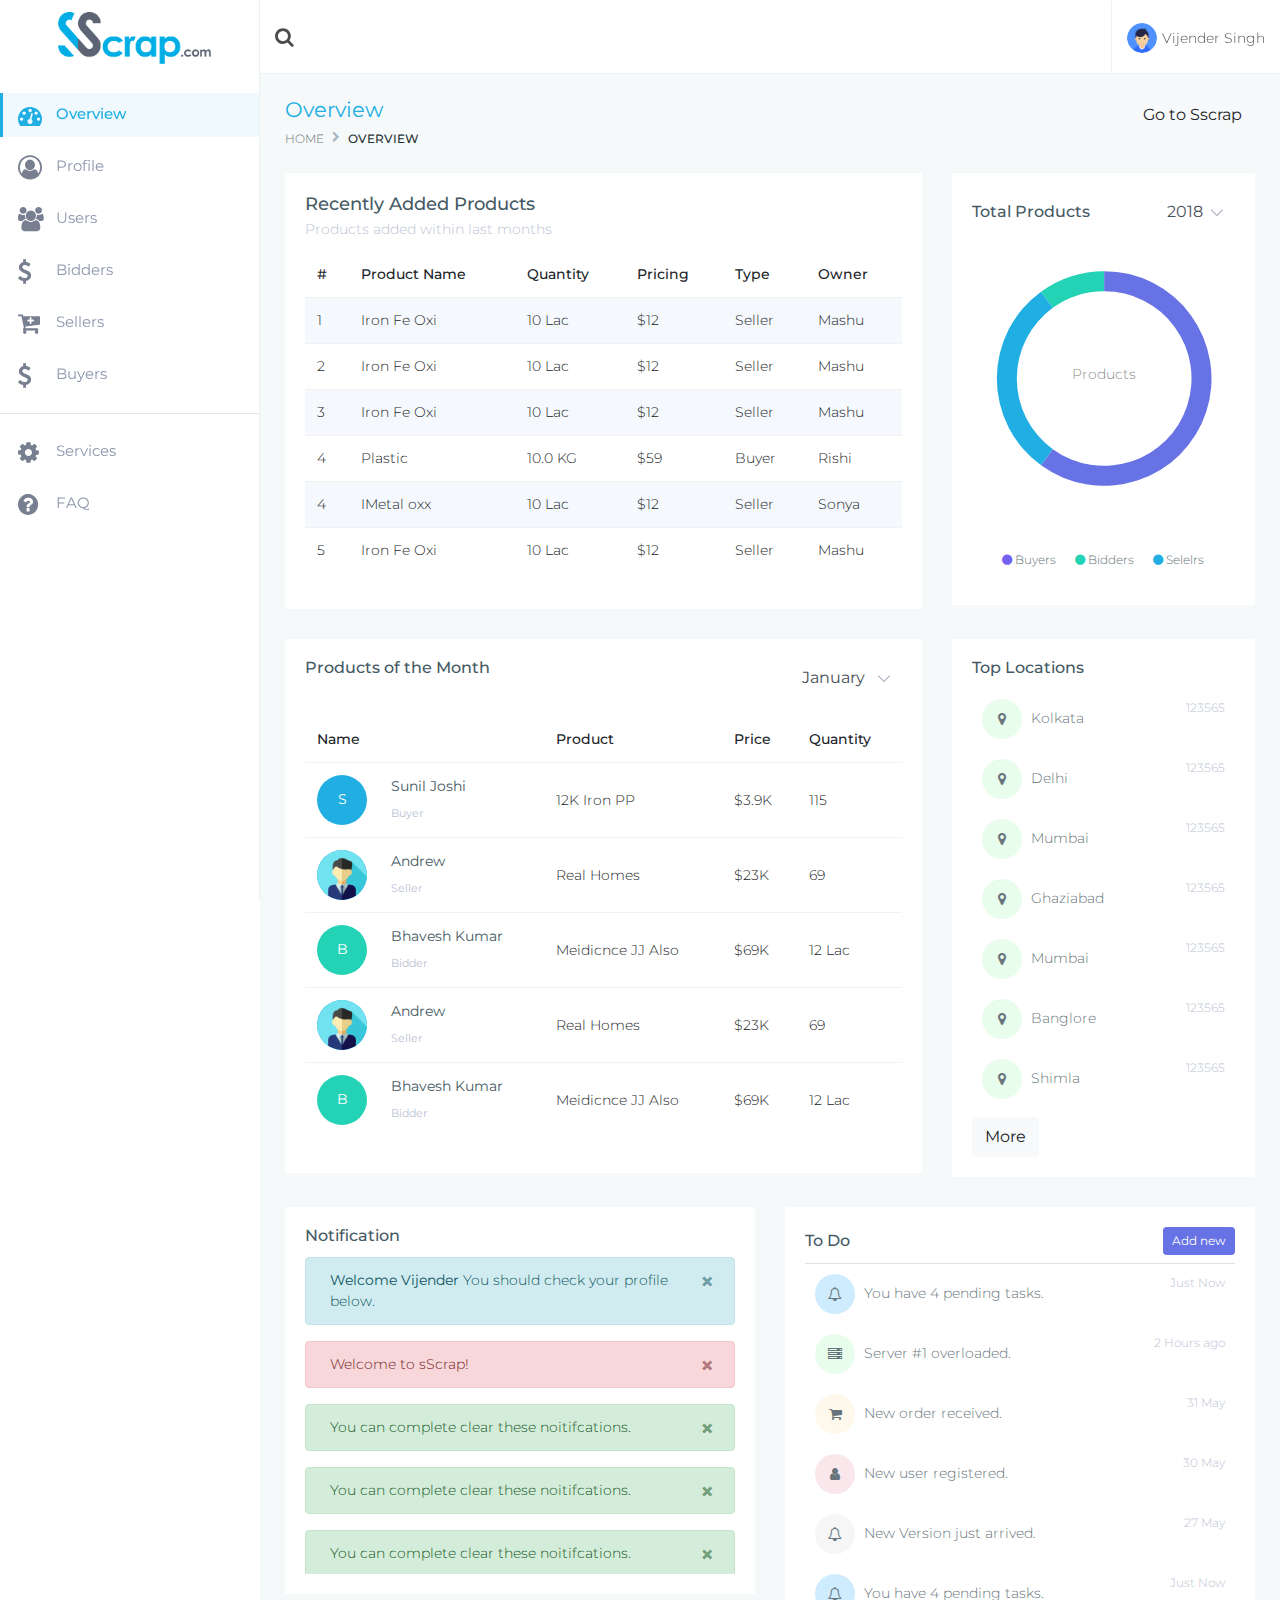
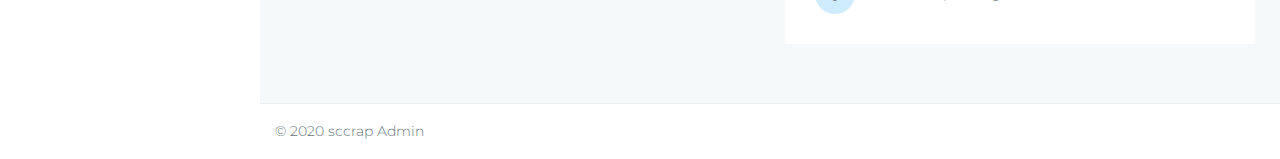
<file: html/index.html>
<!DOCTYPE html>
<html lang="en">

    <head>
        <meta charset="utf-8">
        <meta http-equiv="X-UA-Compatible" content="IE=edge">
        <meta name="viewport" content="width=device-width, initial-scale=1">
        <meta name="keywords">
        <meta name="robots" content="noindex,nofollow">
        <title>Sscrap Admin panel</title>
        <link rel="canonical" href="https://www.wrappixel.com/templates/adminwrap-lite/" />
        <!-- Favicon icon -->
        <link rel="icon" type="image/png" sizes="16x16" href="../assets/images/favicon.png">
        <!-- Bootstrap Core CSS -->
        <link href="../assets/node_modules/bootstrap/css/bootstrap.min.css" rel="stylesheet">
        <!-- Custom CSS -->
        <link href="css/style.css" rel="stylesheet">
        <link href="css/colors/default.css" id="theme" rel="stylesheet">
        <!--[if lt IE 9]>
        <script src="https://oss.maxcdn.com/libs/html5shiv/3.7.0/html5shiv.js"></script>
        <script src="https://oss.maxcdn.com/libs/respond.js/1.4.2/respond.min.js"></script>
    <![endif]-->
    </head>

<body class="fix-header fix-sidebar card-no-border">
    <!-- Preloader -->
    <div class="preloader">
        <div class="loader">
            <div class="loader__figure"></div>
            <p class="loader__label sr-only"> Loader</p>
        </div>
    </div>
    <div id="main-wrapper">
        <header class="topbar">
            <nav class="navbar top-navbar navbar-expand-md navbar-light">
                <!-- Logo -->
                <div class="navbar-header">
                    <a class="navbar-brand" href="index.html">
                        <b class="d-inline d-md-none">
                            <img src="./img/logo-small.png" alt="" class="dark-logo px-3 img-fluid">
                        </b>
                        <span>
                            <!-- dark Logo text -->
                            <img src="./img/logo.png" alt="homepage" class="dark-logo px-5 img-fluid" />
                            <!-- Light Logo text -->
                        </span>
                    </a>
                </div>
                <!-- End Logo -->
                <div class="navbar-collapse">
                    <ul class="navbar-nav mr-auto">
                        <li class="nav-item"> <a class="nav-link nav-toggler hidden-md-up waves-effect waves-dark"
                                href="javascript:void(0)"><i class="fa fa-bars"></i></a> </li>
                        <!-- Search -->
                        <li class="nav-item hidden-xs-down search-box"> <a
                                class="nav-link hidden-sm-down waves-effect waves-dark" href="javascript:void(0)"><i
                                    class="fa fa-search"></i></a>
                            <form class="app-search">
                                <input type="text" class="form-control" placeholder="Search & enter"> <a
                                    class="srh-btn"><i class="fa fa-times"></i></a></form>
                        </li>
                    </ul>
                    <!-- User profile and search -->
                    <ul class="navbar-nav my-lg-0">
                        <!-- Profile -->
                        <li class="nav-item dropdown u-pro">
                            <a class="nav-link dropdown-toggle waves-effect waves-dark profile-pic" href="javascript:void(0)"
                             aria-haspopup="true" aria-expanded="false" id="dropdownMenuButton" data-toggle="dropdown"><img
                                    src="./img/profile-img.png" alt="user" class="" /> <span
                                    class="hidden-md-down">Vijender Singh</span> </a>

                            <div class="dropdown-menu dropdown-menu-right" aria-labelledby="dropdownMenuButton">
                                <a class="dropdown-item bg-light-info" href="#">Go to Sscrap</a>
                                <div class="dropdown-divider"></div>
                                <a class="dropdown-item" href="#">Settings</a>
                                <a class="dropdown-item" href="#">Edit Profile</a>
                                <a class="dropdown-item" href="#">Log out</a>
                            </div>
                        </li>
                    </ul>
                </div>
            </nav>
        </header>
        <!-- End Topbar header -->
        <!-- Left Sidebar   -->
        <aside class="left-sidebar">
            <!-- Sidebar scroll-->
            <div class="scroll-sidebar">
                <!-- Sidebar navigation-->
                <nav class="sidebar-nav">
                    <ul id="sidebarnav">
                        <li> <a class="waves-effect waves-dark" href="index.html" aria-expanded="false"><i
                                    class="fa fa-tachometer"></i><span class="hide-menu">Overview</span></a>
                        </li>
                        <li> <a class="waves-effect waves-dark" href="pages-profile.html" aria-expanded="false"><i
                                    class="fa fa-user-circle-o"></i><span class="hide-menu">Profile</span></a>
                        </li>
                        <li> <a class="waves-effect waves-dark" href="./user.html" aria-expanded="false"><i
                                    class="fa fa-users"></i><span class="hide-menu">Users</span></a>
                        </li>
                        <li> <a class="waves-effect waves-dark" href="./bidding.html" aria-expanded="false"><i
                                    class="fa fa-dollar"></i><span class="hide-menu">Bidders</span></a>
                        </li>
                        <li> <a class="waves-effect waves-dark" href="./sellers.html" aria-expanded="false"><i
                                    class="fa fa-cart-plus"></i><span class="hide-menu">Sellers</span></a>
                        </li>
                        <li> <a class="waves-effect waves-dark" href="./buyers.html" aria-expanded="false"><i
                                    class="fa fa-dollar "></i><span class="hide-menu">Buyers</span></a>
                        </li>
                        <li>
                            <hr class="my-3">
                        </li>
                        <li> <a class="waves-effect waves-dark" href="./services.html" aria-expanded="false">
                            <i class="fa fa-cog"></i><span class="hide-menu">Services</span></a>
                        </li>
                        <li> <a class="waves-effect waves-dark" href="./faq.html" aria-expanded="false">
                            <i class="fa fa-question-circle"></i><span class="hide-menu">FAQ</span></a>
                        </li>
                    </ul>
                    
                </nav>
            </div>
            <!-- End Sidebar scroll-->
        </aside>
        <!-- Page wrapper  -->
        <div class="page-wrapper">
            <div class="container-fluid">
                <!-- Bread crumb -->
                <div class="row page-titles">
                    <div class="col-md-5 align-self-center">
                        <h3 class="text-themecolor">Overview</h3>
                        <ol class="breadcrumb">
                            <li class="breadcrumb-item"><a href="./">Home</a></li>
                            <li class="breadcrumb-item active">Overview</li>
                        </ol>
                    </div>
                    <div class="col-md-7">
                        <div class="d-flex">
                            <a href="#" class="btn btn-light ml-auto">
                                Go to Sscrap
                            </a>
                        </div>
                    </div>
                    
                </div>
                <!-- our products -->
                <div class="row">
                    <!-- Column -->
                    <div class="col-lg-8">
                        <div class="card">
                            <div class="card-body">
                                <h4 class="card-title">Recently Added Products</h4>
                                <h6 class="card-subtitle">Products added within last months</h6>
                                <div class="table-responsive">
                                    <table class="table table-striped">
                                        <thead>
                                            <tr>
                                                <th>#</th>
                                                <th>Product Name</th>
                                                <th>Quantity</th>
                                                <th>Pricing</th>
                                                <th>Type</th>
                                                <th>Owner</th>
                                            </tr>
                                        </thead>
                                        <tbody>
                                            <tr>
                                                <td>1</td>
                                                <td>Iron Fe Oxi</td>
                                                <td>10 Lac</td>
                                                <td>$12</td>
                                                <td>Seller</td>
                                                <td>Mashu</td>
                                            </tr>
                                            <tr>
                                                <td>2</td>
                                                <td>Iron Fe Oxi</td>
                                                <td>10 Lac</td>
                                                <td>$12</td>
                                                <td>Seller</td>
                                                <td>Mashu</td>
                                            </tr>
                                            <tr>
                                                <td>3</td>
                                                <td>Iron Fe Oxi</td>
                                                <td>10 Lac</td>
                                                <td>$12</td>
                                                <td>Seller</td>
                                                <td>Mashu</td>
                                            </tr>
                                            <tr>
                                                <td>4</td>
                                                <td>Plastic</td>
                                                <td>10.0 KG</td>
                                                <td>$59</td>
                                                <td>Buyer</td>
                                                <td>Rishi</td>
                                            </tr>
                                            <tr>
                                                <td>4</td>
                                                <td>IMetal oxx</td>
                                                <td>10 Lac</td>
                                                <td>$12</td>
                                                <td>Seller</td>
                                                <td>Sonya</td>
                                            </tr>
                                            <tr>
                                                <td>5</td>
                                                <td>Iron Fe Oxi</td>
                                                <td>10 Lac</td>
                                                <td>$12</td>
                                                <td>Seller</td>
                                                <td>Mashu</td>
                                            </tr>

                                        </tbody>
                                    </table>
                                </div>
                            </div>
                        </div>
                    </div>
                    <!-- Column -->
                    <div class="col-lg-4">
                        <div class="card">
                            <div class="card-body">
                                <div class="d-flex m-b-30 no-block">
                                    <h5 class="card-title m-b-0 align-self-center">Total Products</h5>

                                    <div class="ml-auto">
                                        <select class="custom-select b-0">
                                            <option selected="">2018</option>
                                            <option value="1">2019</option>
                                            <option value="1">2020</option>
                                            <option value="1">2021</option>
                                        </select>
                                    </div>
                                </div>
                                <div id="visitor" style="height:260px; width:100%;"></div>
                                <ul class="list-inline m-t-30 text-center font-12">
                                    <li><i class="fa fa-circle text-purple"></i> Buyers</li>
                                    <li><i class="fa fa-circle text-success"></i> Bidders</li>
                                    <li><i class="fa fa-circle text-info"></i> Selelrs</li>
                                </ul>
                            </div>
                        </div>
                    </div>
                </div>
                <!-- End Sales Chart -->
                <!-- Products  of the Month -->
                <div class="row">
                    <!-- Column -->
                    <div class="col-lg-8">
                        <div class="card">
                            <div class="card-body">
                                <div class="d-flex">
                                    <div>
                                        <h5 class="card-title">Products of the Month</h5>
                                    </div>
                                    <div class="ml-auto">
                                        <select class="custom-select b-0">
                                            <option selected="">January</option>
                                            <option value="1">February</option>
                                            <option value="2">March</option>
                                            <option value="3">April</option>
                                        </select>
                                    </div>
                                </div>
                                <div class="table-responsive m-t-20 no-wrap">
                                    <table class="table vm no-th-brd pro-of-month">
                                        <thead>
                                            <tr>
                                                <th colspan="2">Name</th>
                                                <th>Product</th>
                                                <th>Price</th>
                                                <th>Quantity</th>
                                            </tr>
                                        </thead>
                                        <tbody>
                                            <tr>
                                                <td style="width:50px;"><span class="round">S</span></td>
                                                <td>
                                                    <h6>Sunil Joshi</h6><small class="text-muted">Buyer</small>
                                                </td>
                                                <td>12K Iron PP</td>
                                                <td>$3.9K</td>
                                                <td>115</td>
                                            </tr>
                                            <tr class="active">
                                                <td><span class="round"><img src="../assets/images/users/2.jpg"
                                                            alt="user" width="50"></span></td>
                                                <td>
                                                    <h6>Andrew </h6><small class="text-muted">Seller</small>
                                                </td>
                                                <td>Real Homes</td>
                                                <td>$23K</td>
                                                <td>69</td>
                                            </tr>
                                            <tr>
                                                <td><span class="round round-success">B</span></td>
                                                <td>
                                                    <h6>Bhavesh Kumar</h6><small class="text-muted">Bidder</small>
                                                </td>
                                                <td>Meidicnce JJ Also</td>
                                                <td>$69K</td>
                                                <td>12 Lac</td>
                                            </tr>
                                            <tr class="active">
                                                <td><span class="round"><img src="../assets/images/users/2.jpg"
                                                            alt="user" width="50"></span></td>
                                                <td>
                                                    <h6>Andrew </h6><small class="text-muted">Seller</small>
                                                </td>
                                                <td>Real Homes</td>
                                                <td>$23K</td>
                                                <td>69</td>
                                            </tr>
                                            <tr>
                                                <td><span class="round round-success">B</span></td>
                                                <td>
                                                    <h6>Bhavesh Kumar</h6><small class="text-muted">Bidder</small>
                                                </td>
                                                <td>Meidicnce JJ Also</td>
                                                <td>$69K</td>
                                                <td>12 Lac</td>
                                            </tr>
                                            
                                        </tbody>
                                    </table>
                                </div>
                            </div>
                        </div>
                    </div>
                    <!-- Column -->
                    <!-- Column -->
                    <div class="col-lg-4">
                        <div class="card">
                            <div class="card-body">
                                <h5 class=" card-title">Top Locations</h5>
                                <ul class="feeds">
                                    <li>
                                        <div class="bg-light-success"><i class="fa fa-map-marker"></i></div> 
                                         Kolkata
                                         <span class="text-muted  align-self-center">123565</span>
                                    </li>
                                    <li>
                                        <div class="bg-light-success"><i class="fa fa-map-marker"></i></div> 
                                         Delhi
                                         <span class="text-muted  align-self-center">123565</span>

                                    </li>
                                    <li>
                                        <div class="bg-light-success"><i class="fa fa-map-marker"></i></div> 
                                        Mumbai
                                        <span class="text-muted  align-self-center">123565</span>

                                    </li>
                                    <li>
                                        <div class="bg-light-success"><i class="fa fa-map-marker"></i></div> 
                                        Ghaziabad
                                        <span class="text-muted  align-self-center">123565</span>

                                    </li>
                                    <li>
                                        <div class="bg-light-success"><i class="fa fa-map-marker"></i></div> 
                                        Mumbai
                                        <span class="text-muted align-self-center">123565</span>

                                    </li>
                                    <li>
                                        <div class="bg-light-success"><i class="fa fa-map-marker"></i></div> 
                                        Banglore
                                        <span class="text-muted  align-self-center">123565</span>

                                    </li>
                                    <li>
                                        <div class="bg-light-success"><i class="fa fa-map-marker"></i></div> 
                                        Shimla
                                        <span class="text-muted  align-self-center">123565</span>

                                    </li>
                                   
                                </ul>
                                <a href="./sellers.html" class="btn btn-light mt-2">More</a>
                            </div>
                        </div>
                    </div>
                </div>
                <!-- End Projects of the Month -->

                <div class="row">
                    <!-- Start Notification -->
                    <div class="col-lg-6 col-md-12">
                        <div class="card card-body mailbox">
                            <h5 class="card-title">Notification</h5>
                            <div class="message-center ps ps--theme_default ps--active-y"
                                data-ps-id="a045fe3c-cb6e-028e-3a70-8d6ff0d7f6bd">
                                <!--- alert 1 -->
                                <div class="alert alert-info alert-dismissible fade show mb-3 px-4" role="alert">
                                    <button type="button" class="close" data-dismiss="alert" aria-label="Close">
                                        <span aria-hidden="true">&times;</span>
                                    </button>
                                    <strong>Welcome Vijender</strong> You should check your profile below.
                                </div>
                                  <!--- alert 2 -->
                                <div class="alert alert-danger alert-dismissible fade show mb-3 px-4" role="alert">
                                    <button type="button" class="close" data-dismiss="alert" aria-label="Close">
                                        <span aria-hidden="true">&times;</span>
                                    </button>
                                    Welcome to sScrap!
                                </div>
                                  <!--- alert 3 -->
                                <div class="alert alert-success alert-dismissible fade show mb-3 px-4" role="alert">
                                    <button type="button" class="close" data-dismiss="alert" aria-label="Close">
                                        <span aria-hidden="true">&times;</span>
                                    </button>
                                    You can complete clear these noitifcations.
                                </div>
                                  <!--- alert 4 -->
                                <div class="alert alert-success alert-dismissible fade show mb-3 px-4" role="alert">
                                    <button type="button" class="close" data-dismiss="alert" aria-label="Close">
                                        <span aria-hidden="true">&times;</span>
                                    </button>
                                    You can complete clear these noitifcations.
                                </div>
                                  <!--- alert 5 -->
                                <div class="alert alert-success alert-dismissible fade show mb-3 px-4" role="alert">
                                    <button type="button" class="close" data-dismiss="alert" aria-label="Close">
                                        <span aria-hidden="true">&times;</span>
                                    </button>
                                    You can complete clear these noitifcations.
                                </div>
                                  <!--- alert 6 -->
                                <div class="alert alert-success alert-dismissible fade show mb-3 px-4" role="alert">
                                    <button type="button" class="close" data-dismiss="alert" aria-label="Close">
                                        <span aria-hidden="true">&times;</span>
                                    </button>
                                    You can complete clear these noitifcations.
                                </div>
                            </div>
                        </div>
                    </div>
                    <!-- End Notification -->
                    <!-- Start Feeds -->
                    <div class="col-lg-6">
                        <div class="card">
                            <div class="card-body">
                                <div class="d-flex align-items-center pb-2 border-bottom">
                                    <h5 class="card-title m-b-0">To Do</h5>
                                    <button class="btn btn-primary btn-sm ml-auto">
                                        Add new
                                    </button>
                                </div>
                                <ul class="feeds">
                                    <li>
                                        <div class="bg-light-info"><i class="fa fa-bell-o"></i></div> You have 4 pending
                                        tasks. <span class="text-muted">Just Now</span>
                                    </li>
                                    <li>
                                        <div class="bg-light-success"><i class="fa fa-server"></i></div> Server #1
                                        overloaded.<span class="text-muted">2 Hours ago</span>
                                    </li>
                                    <li>
                                        <div class="bg-light-warning"><i class="fa fa-shopping-cart"></i></div> New
                                        order received.<span class="text-muted">31 May</span>
                                    </li>
                                    <li>
                                        <div class="bg-light-danger"><i class="fa fa-user"></i></div> New user
                                        registered.<span class="text-muted">30 May</span>
                                    </li>
                                    <li>
                                        <div class="bg-light-inverse"><i class="fa fa-bell-o"></i></div> New Version
                                        just arrived. <span class="text-muted">27 May</span>
                                    </li>
                                    <li>
                                        <div class="bg-light-info"><i class="fa fa-bell-o"></i></div> You have 4 pending
                                        tasks. <span class="text-muted">Just Now</span>
                                    </li>
                                </ul>
                            </div>
                        </div>
                    </div>
                    <!-- End Feeds -->
                </div>
                <!-- End Notification And Feeds -->
                <!-- End Page Content -->
            </div>
            <!-- End Container fluid  -->
            <!-- footer -->
            <footer class="footer"> © 2020 sccrap Admin </footer>
            <!-- End footer -->
        </div>
    </div>
    <!-- End Wrapper -->
    <!-- All Jquery -->
    <script src="../assets/node_modules/jquery/jquery.min.js"></script>
    <!-- Bootstrap popper Core JavaScript -->
    <script src="../assets/node_modules/bootstrap/js/popper.min.js"></script>
    <script src="../assets/node_modules/bootstrap/js/bootstrap.min.js"></script>
    <!-- slimscrollbar scrollbar JavaScript -->
    <script src="js/perfect-scrollbar.jquery.min.js"></script>
    <!--Wave Effects -->
    <script src="js/waves.js"></script>
    <script src="js/sidebarmenu.js"></script>
    <!--Custom JavaScript -->
    <script src="js/custom.min.js"></script>
    <!-- This page plugins -->

    <!--c3 JavaScript -->
    <script src="../assets/node_modules/d3/d3.min.js"></script>
    <script src="../assets/node_modules/c3-master/c3.min.js"></script>
    <!-- Chart JS -->
    <script src="js/dashboard1.js"></script>
</body>

</html>
</file>
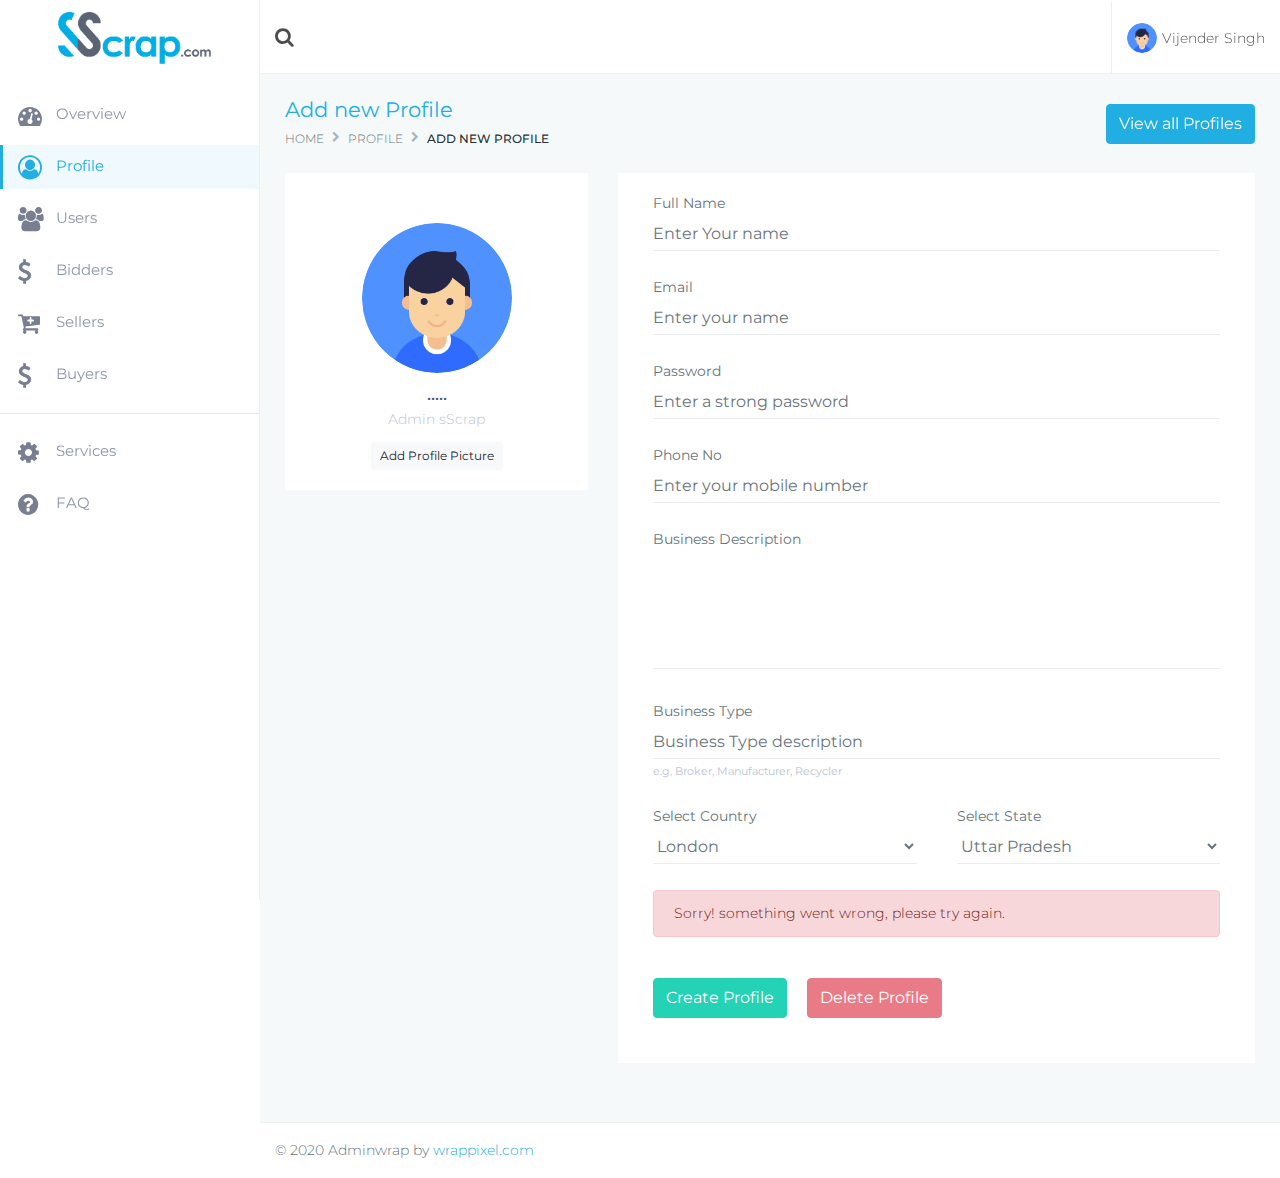
<file: html/add-new.html>
<!DOCTYPE html>
<html lang="en">

<head>
    <meta charset="utf-8">
    <meta http-equiv="X-UA-Compatible" content="IE=edge">
    <meta name="viewport" content="width=device-width, initial-scale=1">
    <meta name="keywords"
        content="wrappixel, admin dashboard, html css dashboard, web dashboard, bootstrap 4 admin, bootstrap 4, css3 dashboard, bootstrap 4 dashboard, AdminWrap lite admin bootstrap 4 dashboard, frontend, responsive bootstrap 4 admin template, AdminWrap lite design, AdminWrap lite dashboard bootstrap 4 dashboard template">
    <meta name="description"
        content="AdminWrap Lite is powerful and clean admin dashboard template, inpired from Bootstrap Framework">
    <meta name="robots" content="noindex,nofollow">
    <title>Add new - sscrap</title>
    <link rel="canonical" href="https://www.wrappixel.com/templates/adminwrap-lite/" />
    <!-- Favicon icon -->
    <link rel="icon" type="image/png" sizes="16x16" href="../assets/images/favicon.png">
    <!-- Bootstrap Core CSS -->
    <link href="../assets/node_modules/bootstrap/css/bootstrap.min.css" rel="stylesheet">
    <!-- Custom CSS -->
    <link href="css/style.css" rel="stylesheet">
    <link href="css/colors/default.css" id="theme" rel="stylesheet">
    <!--[if lt IE 9]>
    <script src="https://oss.maxcdn.com/libs/html5shiv/3.7.0/html5shiv.js"></script>
    <script src="https://oss.maxcdn.com/libs/respond.js/1.4.2/respond.min.js"></script>
<![endif]-->
</head>

<body class="fix-header card-no-border fix-sidebar">
    <div class="preloader">
        <div class="loader">
            <div class="loader__figure"></div>
            <p class="loader__label">Admin </p>
        </div>
    </div>
    <!-- Main wrappers -->
    <div id="main-wrapper">
        <!-- Topbar headers -->
        <header class="topbar">
            <nav class="navbar top-navbar navbar-expand-md navbar-light">
                <!-- Logo -->
                <div class="navbar-header">
                    <a class="navbar-brand" href="index.html">
                        <b class="d-inline d-md-none">
                            <img src="./img/logo-small.png" alt="" class="dark-logo px-3 img-fluid">
                        </b>
                        <span>
                            <!-- dark Logo text -->
                            <img src="./img/logo.png" alt="homepage" class="dark-logo px-5 img-fluid" />
                            <!-- Light Logo text -->
                        </span>
                    </a>
                </div>
                <!-- End Logo -->
                <div class="navbar-collapse">
                    <ul class="navbar-nav mr-auto">
                        <li class="nav-item"> <a class="nav-link nav-toggler hidden-md-up waves-effect waves-dark"
                                href="javascript:void(0)"><i class="fa fa-bars"></i></a> </li>
                        <!-- Search -->
                        <li class="nav-item hidden-xs-down search-box"> <a
                                class="nav-link hidden-sm-down waves-effect waves-dark" href="javascript:void(0)"><i
                                    class="fa fa-search"></i></a>
                            <form class="app-search">
                                <input type="text" class="form-control" placeholder="Search & enter"> <a
                                    class="srh-btn"><i class="fa fa-times"></i></a></form>
                        </li>
                    </ul>
                    <!-- User profile and search -->
                    <ul class="navbar-nav my-lg-0">
                        <!-- Profile -->
                        <li class="nav-item dropdown u-pro">
                            <a class="nav-link dropdown-toggle waves-effect waves-dark profile-pic" href=""
                                data-toggle="dropdown" aria-haspopup="true" aria-expanded="false"><img
                                    src="./img/profile-img.png" alt="user" class="" /> <span
                                    class="hidden-md-down">Vijender Singh</span> </a>
                        </li>
                    </ul>
                </div>
            </nav>
        </header>
        <!-- End Topbar header -->
        <!-- Left Sidebar   -->
        <aside class="left-sidebar">
            <!-- Sidebar scroll-->
            <div class="scroll-sidebar">
                <!-- Sidebar navigation-->
                <nav class="sidebar-nav">
                    <ul id="sidebarnav">
                        <li> <a class="waves-effect waves-dark" href="index.html" aria-expanded="false"><i
                                    class="fa fa-tachometer"></i><span class="hide-menu">Overview</span></a>
                        </li>
                        <li> <a class="waves-effect waves-dark active" href="pages-profile.html" aria-expanded="false"><i
                                    class="fa fa-user-circle-o"></i><span class="hide-menu">Profile</span></a>
                        </li>
                        <li> <a class="waves-effect waves-dark" href="./user.html" aria-expanded="false"><i
                                    class="fa fa-users"></i><span class="hide-menu">Users</span></a>
                        </li>
                        <li> <a class="waves-effect waves-dark" href="./bidding.html" aria-expanded="false"><i
                                    class="fa fa-dollar"></i><span class="hide-menu">Bidders</span></a>
                        </li>
                        <li> <a class="waves-effect waves-dark" href="./sellers.html" aria-expanded="false"><i
                                    class="fa fa-cart-plus"></i><span class="hide-menu">Sellers</span></a>
                        </li>
                        <li> <a class="waves-effect waves-dark" href="./buyers.html" aria-expanded="false"><i
                                    class="fa fa-dollar "></i><span class="hide-menu">Buyers</span></a>
                        </li>
                        <li>
                            <hr class="my-3">
                        </li>
                        <li> <a class="waves-effect waves-dark" href="./setting.html" aria-expanded="false">
                            <i class="fa fa-cog"></i><span class="hide-menu">Services</span></a>
                        </li>
                        <li> <a class="waves-effect waves-dark" href="./faq.html" aria-expanded="false">
                            <i class="fa fa-question-circle"></i><span class="hide-menu">FAQ</span></a>
                        </li>
                    </ul>
                    
                </nav>
            </div>
            <!-- End Sidebar scroll-->
        </aside>
        <!-- Page wrapper  -->
        <div class="page-wrapper">
            <!-- Container fluid  -->
            <div class="container-fluid">
                <!-- Bread crumb and right sidebar toggle -->
                <!-- ============================================================== -->
                <div class="row page-titles">
                    <div class="col-md-5 align-self-center">
                        <h3 class="text-themecolor">Add new Profile</h3>
                        <ol class="breadcrumb">
                            <li class="breadcrumb-item"><a href="javascript:void(0)">Home</a></li>
                            <li class="breadcrumb-item "><a href="./pages-profile.html">Profile</a></li>
                            <li class="breadcrumb-item active"> Add new Profile</li>
                        </ol>
                    </div>
                    <div class="col-md-7 align-self-center">
                        <a href="./users.html"
                            class="btn waves-effect waves-light btn btn-info pull-right hidden-sm-down"> View all Profiles</a>
                    </div>
                </div>
                <!-- Start Page Content -->
                <!-- ============================================================== -->
                <!-- Row -->
                <div class="row">
                    <!-- Column -->
                    <div class="col-lg-4 col-xlg-3 col-md-5">
                        <div class="card">
                            <div class="card-body">
                                <div class="m-t-30 text-center"> <img src="./img/profile-img.png" class="img-circle"
                                        width="150" />
                                    <h4 class="card-title m-t-10 ">.....</h4>
                                    <h6 class="card-subtitle">Admin sScrap</h6>
                                    <div class="row text-center justify-content-md-center">
                                        <button class="btn btn-light btn-sm"> 
                                            Add Profile Picture
                                        </button>
                                    </div>
                                </div>
                            </div>
                        </div>
                    </div>
                    <!-- Column -->
                    <!-- Column -->
                    <div class="col-lg-8 col-xlg-9 col-md-7">
                        <div class="card">
                            <!-- Tab panes -->
                            <div class="card-body">
                                <form class="form-horizontal form-material">
                                    <div class="form-group">
                                        <label class="col-md-12">Full Name</label>
                                        <div class="col-md-12">
                                            <input type="text" placeholder="Enter Your name"
                                                class="form-control form-control-line">
                                        </div>
                                    </div>
                                    <div class="form-group">
                                        <label for="example-email" class="col-md-12">Email</label>
                                        <div class="col-md-12">
                                            <input type="email" placeholder="Enter your name"
                                                class="form-control form-control-line" name="example-email"
                                                id="example-email">
                                        </div>
                                    </div>
                                    <div class="form-group">
                                        <label class="col-md-12">Password</label>
                                        <div class="col-md-12">
                                            <input type="password" value="" placeholder="Enter a strong password"
                                                class="form-control form-control-line">
                                        </div>
                                    </div>
                                    <div class="form-group">
                                        <label class="col-md-12">Phone No</label>
                                        <div class="col-md-12">
                                            <input type="text" placeholder="Enter your mobile number"
                                                class="form-control form-control-line">
                                        </div>
                                    </div>
                                    <div class="form-group">
                                        <label class="col-md-12">Business Description</label>
                                        <div class="col-md-12">
                                            <textarea rows="5" class="form-control form-control-line"></textarea>
                                        </div>
                                    </div>
                                    <div class="form-group">
                                        <label class="col-md-12">Business Type</label>
                                        <div class="col-md-12">
                                            <input type="text" placeholder="Business Type description"
                                                class="form-control form-control-line">
                                                <small class="text-muted">e.g, Broker, Manufacturer, Recycler</small>
                                        </div>
                                        
                                    </div>
                                    <div class="form-group form-row">
                                        <div class="col">
                                            <label class="col-sm-12">Select Country</label>
                                            <div class="col-sm-12">
                                                <select class="form-control form-control-line">
                                                    <option>London</option>
                                                    <option>India</option>
                                                    <option>Usa</option>
                                                    <option>Canada</option>
                                                    <option>Thailand</option>
                                                </select>
                                            </div>
                                        </div>
                                        <div class="col">
                                            <label class="col-sm-12">Select State</label>
                                            <div class="col-sm-12">
                                                <select class="form-control form-control-line">
                                                    <option>Uttar Pradesh</option>
                                                    <option>Delhi</option>
                                                    <option>Maharasthra</option>
                                                    <option>Orissa</option>
                                                    <option>Rajasthan</option>
                                                </select>
                                            </div>
                                        </div>
                                    </div>
                                    <div class="form-group">
                                        <div class="col-12">
                                            <div class="alert alert-danger">
                                                Sorry! something went wrong, please try again.
                                            </div>
                                        </div>
                                    </div>

                                    <div class="form-group">
                                        <div class="col-sm-12">
                                            <button class="btn btn-success">Create Profile</button>
                                            <button class="btn ml-3 btn-danger" disabled aria-disabled="true">Delete Profile</button>
                                        </div>
                                    </div>
                                </form>
                            </div>
                        </div>
                    </div>
                    <!-- Column -->
                </div>
                <!-- Row -->
                <!-- ============================================================== -->
                <!-- End PAge Content -->
                <!-- ============================================================== -->
            </div>
            <!-- ============================================================== -->
            <!-- End Container fluid  -->
            <!-- ============================================================== -->
            <!-- ============================================================== -->
            <!-- footer -->
            <!-- ============================================================== -->
            <footer class="footer"> © 2020 Adminwrap by <a href="https://www.wrappixel.com/">wrappixel.com</a> </footer>
            <!-- ============================================================== -->
            <!-- End footer -->
            <!-- ============================================================== -->
        </div>
        <!-- ============================================================== -->
        <!-- End Page wrapper  -->
        <!-- ============================================================== -->
    </div>
    <!-- ============================================================== -->
    <!-- End Wrapper -->
    <!-- ============================================================== -->
    <!-- ============================================================== -->
    <!-- All Jquery -->
    <!-- ============================================================== -->
    <script src="../assets/node_modules/jquery/jquery.min.js"></script>
    <!-- Bootstrap tether Core JavaScript -->
    <script src="../assets/node_modules/bootstrap/js/popper.min.js"></script>
    <script src="../assets/node_modules/bootstrap/js/bootstrap.min.js"></script>
    <!-- slimscrollbar scrollbar JavaScript -->
    <script src="js/perfect-scrollbar.jquery.min.js"></script>
    <!--Wave Effects -->
    <script src="js/waves.js"></script>
    <!--Menu sidebar -->
    <script src="js/sidebarmenu.js"></script>
    <!--Custom JavaScript -->
    <script src="js/custom.min.js"></script>
</body>

</html>
</file>
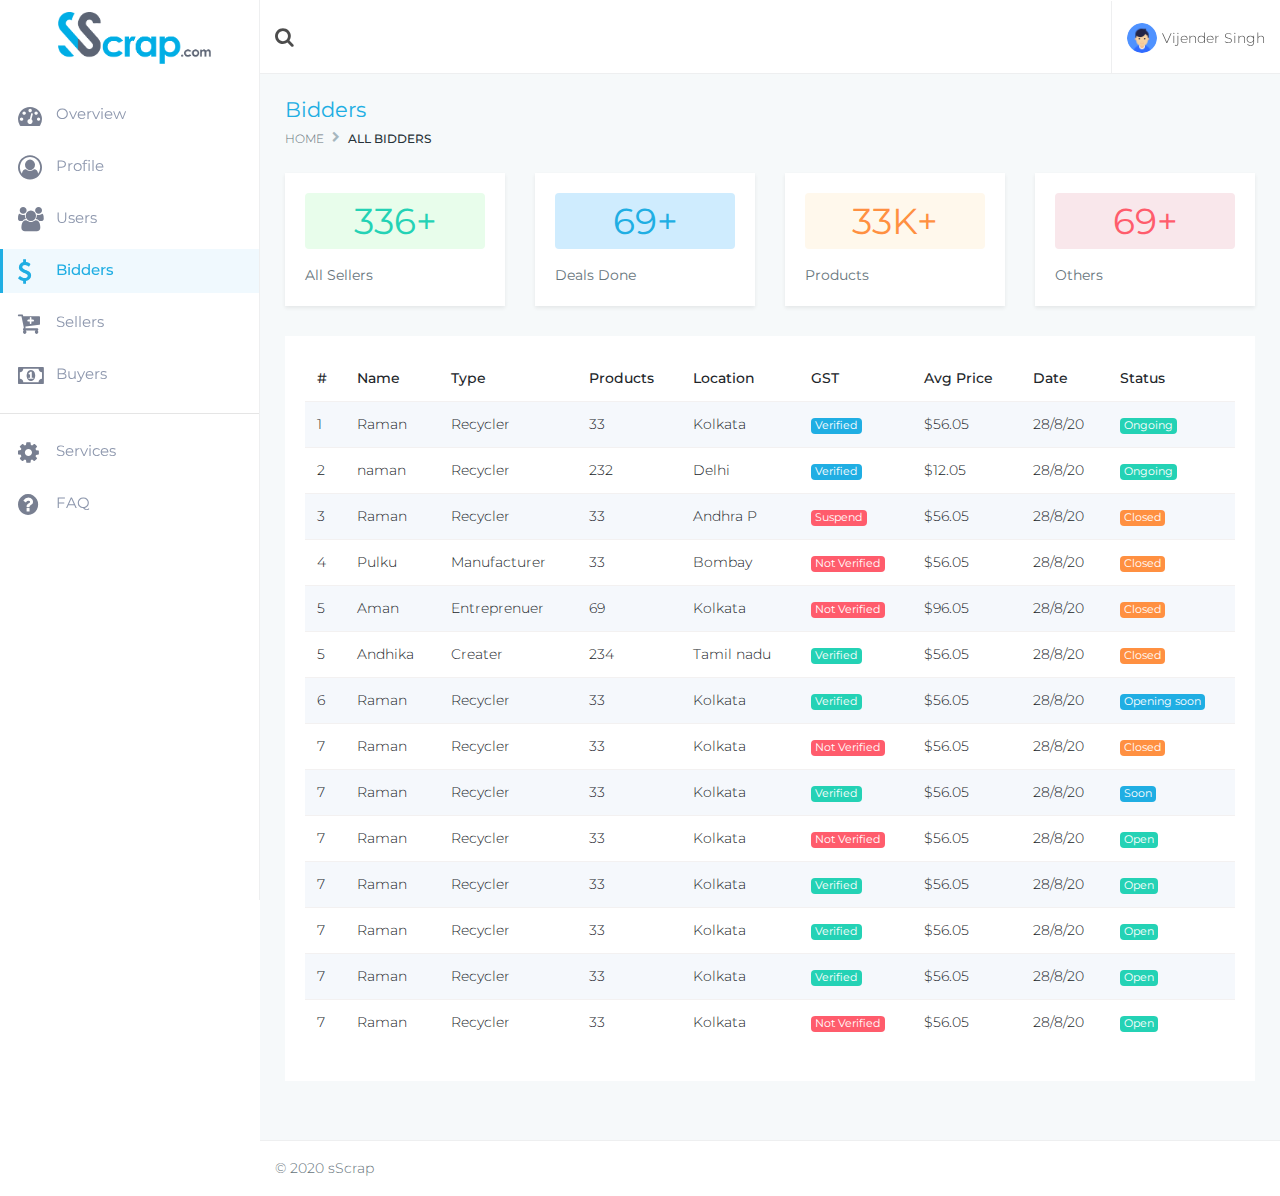
<file: html/bidding.html>
<!DOCTYPE html>
<html lang="en">
    <head>
        <meta charset="utf-8">
        <meta http-equiv="X-UA-Compatible" content="IE=edge">
        <meta name="viewport" content="width=device-width, initial-scale=1">
        <meta name="keywords">
        <meta name="robots" content="noindex,nofollow">
        <title>Sscrap Admin panel</title>
        <link rel="canonical" href="https://www.wrappixel.com/templates/adminwrap-lite/" />
        <!-- Favicon icon -->
        <link rel="icon" type="image/png" sizes="16x16" href="../assets/images/favicon.png">
        <!-- Bootstrap Core CSS -->
        <link href="../assets/node_modules/bootstrap/css/bootstrap.min.css" rel="stylesheet">
        <!-- Custom CSS -->
        <link href="css/style.css" rel="stylesheet">
        <link href="css/colors/default.css" id="theme" rel="stylesheet">
        <!--[if lt IE 9]>
        <script src="https://oss.maxcdn.com/libs/html5shiv/3.7.0/html5shiv.js"></script>
        <script src="https://oss.maxcdn.com/libs/respond.js/1.4.2/respond.min.js"></script>
    <![endif]-->
    </head>

<body class="fix-header card-no-border fix-sidebar">
    <!-- Preloader - style you can find in spinners.css -->
    <div class="preloader">
        <div class="loader">
            <div class="loader__figure"></div>
            <p class="loader__label">Admin</p>
        </div>
    </div>
    <div id="main-wrapper">
        <!-- Topbar header s -->
        <header class="topbar">
            <nav class="navbar top-navbar navbar-expand-md navbar-light">
                <!-- Logo -->
                <div class="navbar-header">
                    <a class="navbar-brand" href="index.html">
                        <b class="d-inline d-md-none">
                            <img src="./img/logo-small.png" alt="" class="dark-logo px-3 img-fluid">
                        </b>
                        <span>
                            <!-- dark Logo text -->
                            <img src="./img/logo.png" alt="homepage" class="dark-logo px-5 img-fluid" />
                            <!-- Light Logo text -->
                        </span>
                    </a>
                </div>
                <!-- End Logo -->
                <div class="navbar-collapse">
                    <ul class="navbar-nav mr-auto">
                        <li class="nav-item"> <a class="nav-link nav-toggler hidden-md-up waves-effect waves-dark"
                                href="javascript:void(0)"><i class="fa fa-bars"></i></a> </li>
                        <!-- Search -->
                        <li class="nav-item hidden-xs-down search-box"> <a
                                class="nav-link hidden-sm-down waves-effect waves-dark" href="javascript:void(0)"><i
                                    class="fa fa-search"></i></a>
                            <form class="app-search">
                                <input type="text" class="form-control" placeholder="Search & enter"> <a
                                    class="srh-btn"><i class="fa fa-times"></i></a></form>
                        </li>
                    </ul>
                    <!-- User profile and search -->
                    <ul class="navbar-nav my-lg-0">
                        <!-- Profile -->
                        <li class="nav-item dropdown u-pro">
                            <a class="nav-link dropdown-toggle waves-effect waves-dark profile-pic" href=""
                                data-toggle="dropdown" id="dropdownMenuButton" aria-haspopup="true"
                                aria-expanded="false"><img src="./img/profile-img.png" alt="user" class="" /> <span
                                    class="hidden-md-down">Vijender Singh</span> </a>
                            <div class="dropdown-menu dropdown-menu-left" aria-labelledby="dropdownMenuButton">
                                <a class="dropdown-item bg-light-info" href="#">Go to Sscrap</a>
                                <div class="dropdown-divider"></div>
                                <a class="dropdown-item" href="#">Settings</a>
                                <a class="dropdown-item" href="#">Edit Profile</a>
                                <a class="dropdown-item" href="#">Log out</a>
                            </div>
                        </li>
                    </ul>
                </div>
            </nav>
        </header>
        <!-- Left Sidebar   -->
        <aside class="left-sidebar">
            <!-- Sidebar scroll-->
            <div class="scroll-sidebar">
                <!-- Sidebar navigation-->
                <nav class="sidebar-nav">
                    <ul id="sidebarnav">
                        <li> <a class="waves-effect waves-dark" href="index.html" aria-expanded="false"><i
                                    class="fa fa-tachometer"></i><span class="hide-menu">Overview</span></a>
                        </li>
                        <li> <a class="waves-effect waves-dark" href="pages-profile.html" aria-expanded="false"><i
                                    class="fa fa-user-circle-o"></i><span class="hide-menu">Profile</span></a>
                        </li>

                        <li> <a class="waves-effect waves-dark" href="./user.html" aria-expanded="false"><i
                                    class="fa fa-users"></i><span class="hide-menu">Users</span></a>
                        </li>
                        <li> <a class="waves-effect active waves-dark" href="./bidding.html" aria-expanded="false"><i
                                    class="fa fa-dollar"></i><span class="hide-menu">Bidders</span></a>
                        </li>
                        <li> <a class="waves-effect waves-dark" href="./sellers.html" aria-expanded="false"><i
                                    class="fa fa-cart-plus"></i><span class="hide-menu">Sellers</span></a>
                        </li>
                        <li> <a class="waves-effect waves-dark" href="./buyers.html" aria-expanded="false"><i
                                    class="fa  fa-money "></i><span class="hide-menu">Buyers</span></a>
                        </li>
                        <li>
                            <hr class="my-3">
                        </li>
                        <li> <a class="waves-effect waves-dark" href="./services.html" aria-expanded="false">
                                <i class="fa fa-cog"></i><span class="hide-menu">Services</span></a>
                        </li>
                        <li> <a class="waves-effect waves-dark" href="./faq.html" aria-expanded="false">
                                <i class="fa fa-question-circle"></i><span class="hide-menu">FAQ</span></a>
                        </li>
                    </ul>

                </nav>
            </div>
            <!-- End Sidebar scroll-->
        </aside>
        <!-- End Left Sidebar   -->
        <!-- Page wrapper  -->
        <div class="page-wrapper">
            <!-- Container fluid  -->
            <div class="container-fluid">
                <!-- Bread crumb and right sidebar toggle -->
                <div class="row page-titles">
                    <div class="col-md-5 align-self-center">
                        <h3 class="text-themecolor">Bidders</h3>
                        <ol class="breadcrumb">
                            <li class="breadcrumb-item"><a href="./">Home</a></li>
                            <li class="breadcrumb-item active">All Bidders</li>
                        </ol>
                    </div>

                </div>
                <!-- End Bread crumb and right sidebar toggle -->

                <!-- Start Page Content -->
                <div class="row">
                    <div class="col-md-3">
                        <div class="card border-success-1 shadow-sm">
                            <div class="card-body flex-colum">
                                <div class="display-4 border-success py-2 text-center bg-light-success mb-3 rounded">
                                    <h1 class="mb-0 text-success">336+</h1>
                                </div>
                                <div class="vertically-aligned">
                                    <strong>
                                        All Sellers
                                    </strong>
                                </div>
                            </div>
                        </div>
                    </div>
                    <!-- card -->
                    <div class="col-md-3">
                        <div class="card border-info-1 shadow-sm">
                            <div class="card-body flex-colum">
                                <div class="display-4 border-info py-2 text-center bg-light-info mb-3 rounded">
                                    <h1 class="mb-0 text-info">69+</h1>
                                </div>
                                <div class="vertically-aligned">
                                    <strong>
                                        Deals Done
                                    </strong>
                                </div>
                            </div>
                        </div>
                    </div>
                    <!-- card -->
                    <div class="col-md-3">
                        <div class="card border-warning-1 shadow-sm">
                            <div class="card-body flex-colum">
                                <div class="display-4 border-warning py-2 text-center bg-light-warning mb-3 rounded">
                                    <h1 class="mb-0 text-warning">33K+</h1>
                                </div>
                                <div class="vertically-aligned">
                                    <strong>
                                        Products
                                    </strong>
                                </div>
                            </div>
                        </div>
                    </div>
                    <!-- card -->
                    <div class="col-md-3">
                        <div class="card border-danger-1 shadow-sm">
                            <div class="card-body flex-colum">
                                <div class="display-4 border-danger py-2 text-center bg-light-danger mb-3 rounded">
                                    <h1 class="mb-0 text-danger">69+</h1>
                                </div>
                                <div class="vertically-aligned">
                                    <strong>
                                        Others
                                    </strong>
                                </div>
                            </div>
                        </div>
                    </div>
                    <!-- card -->

                </div><!-- ./row -->
                <div class="row">
                    <div class="col-md-12">
                        <div class="card">
                            <div class="card-body">
                                <div class="table-responsive">
                                    <table class="table table-striped table-hover">
                                        <thead>
                                            <tr>
                                                <th>#</th>
                                                <th>Name </th>
                                                <th>Type </th>
                                                <th>Products </th>
                                                <th>Location </th>
                                                <th>GST </th>
                                                <th>Avg Price </th>
                                                <th>Date</th>
                                                <th> Status </th>
                                            </tr>
                                        </thead>
                                        <tbody>
                                            <tr>
                                                <td>1</td>
                                                <td>Raman</td>
                                                <td>Recycler</td>
                                                <td>33</td>
                                                <td>Kolkata</td>
                                                <td><span class="badge badge-info ">Verified</span></td>
                                                <td>$56.05</td>
                                                <td>28/8/20</td>
                                                <td><span class="badge badge-success">Ongoing</span></td>
                                            </tr>
                                            <tr>
                                                <td>2</td>
                                                <td>naman</td>
                                                <td>Recycler</td>
                                                <td>232</td>
                                                <td>Delhi</td>
                                                <td><span class="badge badge-info ">Verified</span></td>
                                                <td>$12.05</td>
                                                <td>28/8/20</td>

                                                <td><span class="badge badge-success">Ongoing</span></td>
                                            </tr>
                                            <tr>
                                                <td>3</td>
                                                <td>Raman</td>
                                                <td>Recycler</td>
                                                <td>33</td>
                                                <td>Andhra P</td>
                                                <td><span class="badge badge-danger ">Suspend</span></td>
                                                <td>$56.05</td>
                                                <td>28/8/20</td>

                                                <td><span class="badge badge-warning">Closed</span></td>
                                            </tr>
                                            <tr>
                                                <td>4</td>
                                                <td>Pulku</td>
                                                <td>Manufacturer</td>
                                                <td>33</td>
                                                <td>Bombay</td>
                                                <td><span class="badge badge-danger ">Not Verified</span></td>
                                                <td>$56.05</td>
                                                <td>28/8/20</td>

                                                <td><span class="badge badge-warning">Closed</span></td>
                                            </tr>
                                            <tr>
                                                <td>5</td>
                                                <td>Aman</td>
                                                <td>Entreprenuer</td>
                                                <td>69</td>
                                                <td>Kolkata</td>
                                                <td><span class="badge badge-danger ">Not Verified</span></td>
                                                <td>$96.05</td>
                                                <td>28/8/20</td>

                                                <td><span class="badge badge-warning">Closed</span></td>
                                            </tr>
                                            <tr>
                                                <td>5</td>
                                                <td>Andhika</td>
                                                <td>Creater</td>
                                                <td>234</td>
                                                <td>Tamil nadu</td>
                                                <td><span class="badge badge-success"> Verified</span></td>
                                                <td>$56.05</td>
                                                <td>28/8/20</td>

                                                <td><span class="badge badge-warning">Closed</span></td>
                                            </tr>
                                            <tr>
                                                <td>6</td>
                                                <td>Raman</td>
                                                <td>Recycler</td>
                                                <td>33</td>
                                                <td>Kolkata</td>
                                                <td><span class="badge badge-success"> Verified</span></td>
                                                <td>$56.05</td>
                                                <td>28/8/20</td>
                                                <td><span class="badge badge-info">Opening soon</span></td>
                                            </tr>
                                        
                            
                                            <tr>
                                                <td>7</td>
                                                <td>Raman</td>
                                                <td>Recycler</td>
                                                <td>33</td>
                                                <td>Kolkata</td>
                                                <td><span class="badge badge-danger ">Not Verified</span></td>
                                                <td>$56.05</td>
                                                <td>28/8/20</td>

                                                <td><span class="badge badge-warning">Closed</span></td>
                                            </tr>
                                            <tr>
                                                <td>7</td>
                                                <td>Raman</td>
                                                <td>Recycler</td>
                                                <td>33</td>
                                                <td>Kolkata</td>
                                                <td><span class="badge badge-success"> Verified</span></td>
                                                <td>$56.05</td>
                                                <td>28/8/20</td>

                                                <td><span class="badge badge-info">Soon</span></td>
                                            </tr>
                                            <tr>
                                                <td>7</td>
                                                <td>Raman</td>
                                                <td>Recycler</td>
                                                <td>33</td>
                                                <td>Kolkata</td>
                                                <td><span class="badge badge-danger ">Not Verified</span></td>
                                                <td>$56.05</td>
                                                <td>28/8/20</td>

                                                <td><span class="badge badge-success">Open</span></td>
                                            </tr>
                                            <tr>
                                                <td>7</td>
                                                <td>Raman</td>
                                                <td>Recycler</td>
                                                <td>33</td>
                                                <td>Kolkata</td>
                                                <td><span class="badge badge-success"> Verified</span></td>
                                                <td>$56.05</td>
                                                <td>28/8/20</td>

                                                <td><span class="badge badge-success">Open</span></td>
                                            </tr>
                                            <tr>
                                                <td>7</td>
                                                <td>Raman</td>
                                                <td>Recycler</td>
                                                <td>33</td>
                                                <td>Kolkata</td>
                                                <td><span class="badge badge-success"> Verified</span></td>
                                                <td>$56.05</td>
                                                <td>28/8/20</td>

                                                <td><span class="badge badge-success">Open</span></td>
                                            </tr>
                                            <tr>
                                                <td>7</td>
                                                <td>Raman</td>
                                                <td>Recycler</td>
                                                <td>33</td>
                                                <td>Kolkata</td>
                                                <td><span class="badge badge-success"> Verified</span></td>
                                                <td>$56.05</td>
                                                <td>28/8/20</td>

                                                <td><span class="badge badge-success">Open</span></td>
                                            </tr>
                                            <tr>
                                                <td>7</td>
                                                <td>Raman</td>
                                                <td>Recycler</td>
                                                <td>33</td>
                                                <td>Kolkata</td>
                                                <td><span class="badge badge-danger"> Not Verified</span></td>
                                                <td>$56.05</td>
                                                <td>28/8/20</td>

                                                <td><span class="badge badge-success">Open</span></td>
                                            </tr>
                                        </tbody>
                                    </table>
                                </div>
                            </div>
                        </div>
                    </div>
                </div>

            </div>

            <!-- footer -->
            <footer class="footer"> © 2020 sScrap </footer>
            <!-- End footer -->
        </div>
        <!-- End Page wrapper  -->
    </div>
    <!-- End Wrapper -->

    <!-- All Jquery -->
    <script src="../assets/node_modules/jquery/jquery.min.js"></script>
    <!-- Bootstrap tether Core JavaScript -->
    <script src="../assets/node_modules/bootstrap/js/popper.min.js"></script>
    <script src="../assets/node_modules/bootstrap/js/bootstrap.min.js"></script>
    <!-- slimscrollbar scrollbar JavaScript -->
    <script src="js/perfect-scrollbar.jquery.min.js"></script>
    <!--Wave Effects -->
    <script src="js/waves.js"></script>
    <!--Menu sidebar -->
    <script src="js/sidebarmenu.js"></script>
    <!--Custom JavaScript -->
    <script src="js/custom.min.js"></script>
</body>

</html>
</file>
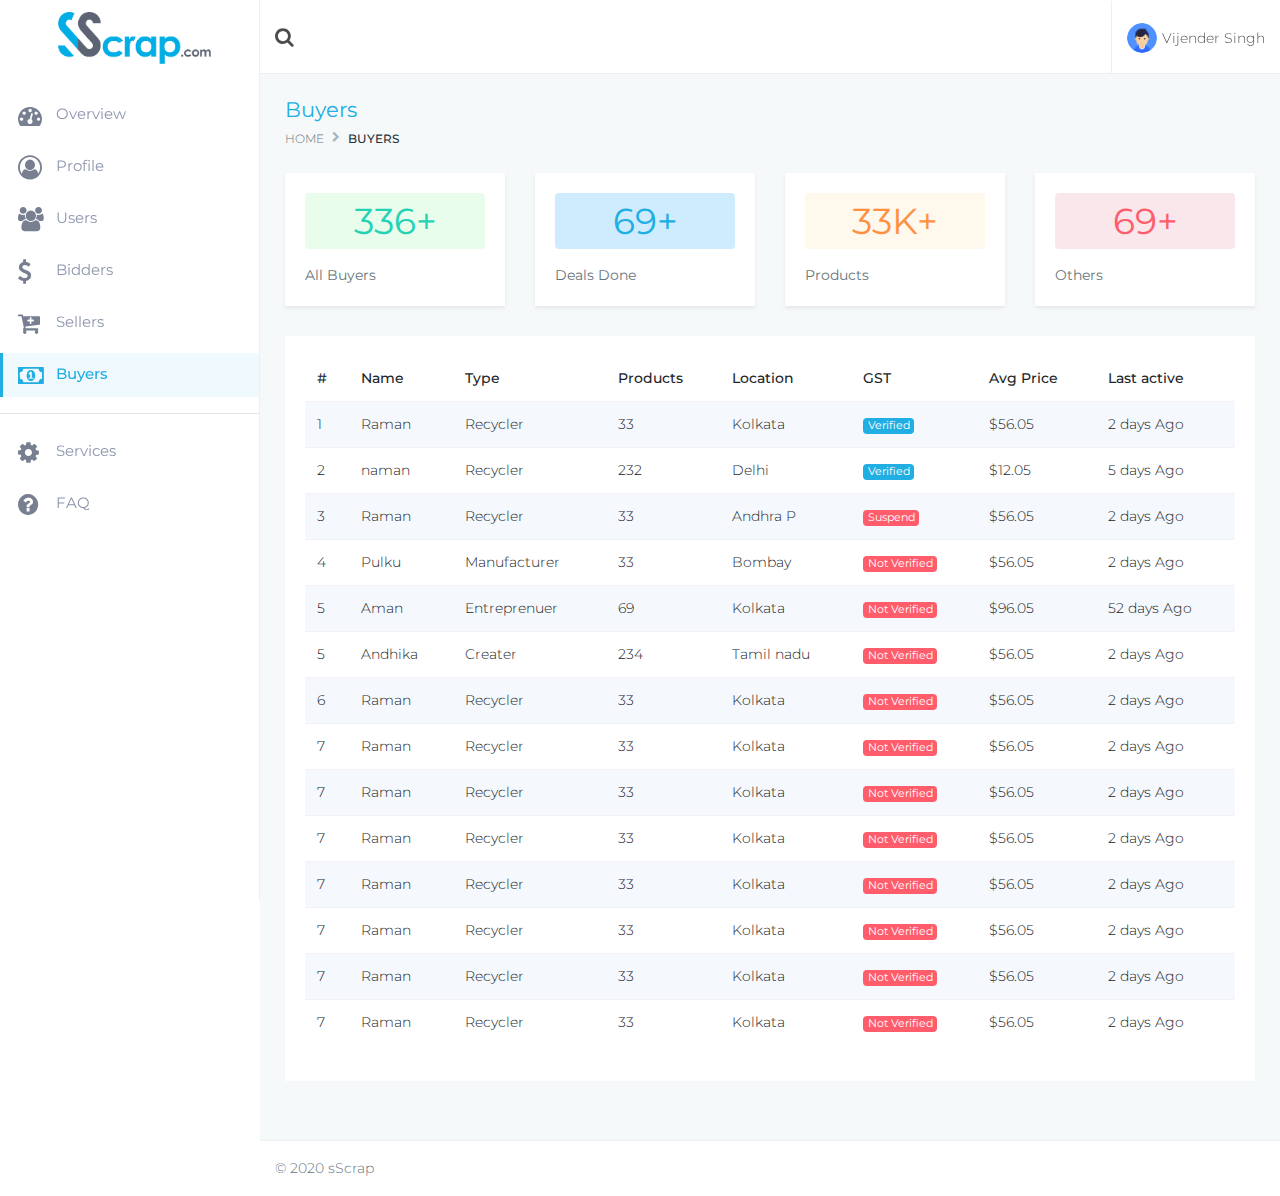
<file: html/buyers.html>
<!DOCTYPE html>
<html lang="en">
    <head>
        <meta charset="utf-8">
        <meta http-equiv="X-UA-Compatible" content="IE=edge">
        <meta name="viewport" content="width=device-width, initial-scale=1">
        <meta name="keywords">
        <meta name="robots" content="noindex,nofollow">
        <title>Sscrap Admin panel</title>
        <link rel="canonical" href="https://www.wrappixel.com/templates/adminwrap-lite/" />
        <!-- Favicon icon -->
        <link rel="icon" type="image/png" sizes="16x16" href="../assets/images/favicon.png">
        <!-- Bootstrap Core CSS -->
        <link href="../assets/node_modules/bootstrap/css/bootstrap.min.css" rel="stylesheet">
        <!-- Custom CSS -->
        <link href="css/style.css" rel="stylesheet">
        <link href="css/colors/default.css" id="theme" rel="stylesheet">
        <!--[if lt IE 9]>
        <script src="https://oss.maxcdn.com/libs/html5shiv/3.7.0/html5shiv.js"></script>
        <script src="https://oss.maxcdn.com/libs/respond.js/1.4.2/respond.min.js"></script>
    <![endif]-->
    </head>

<body class="fix-header card-no-border fix-sidebar">
    <!-- Preloader - style you can find in spinners.css -->
    <div class="preloader">
        <div class="loader">
            <div class="loader__figure"></div>
            <p class="loader__label">Admin</p>
        </div>
    </div>
    <div id="main-wrapper">
        <!-- Topbar header s -->
        <header class="topbar">
            <nav class="navbar top-navbar navbar-expand-md navbar-light">
                <!-- Logo -->
                <div class="navbar-header">
                    <a class="navbar-brand" href="index.html">
                        <b class="d-inline d-md-none">
                            <img src="./img/logo-small.png" alt="" class="dark-logo px-3 img-fluid">
                        </b>
                        <span>
                            <!-- dark Logo text -->
                            <img src="./img/logo.png" alt="homepage" class="dark-logo px-5 img-fluid" />
                            <!-- Light Logo text -->
                        </span>
                    </a>
                </div>
                <!-- End Logo -->
                <div class="navbar-collapse">
                    <ul class="navbar-nav mr-auto">
                        <li class="nav-item"> <a class="nav-link nav-toggler hidden-md-up waves-effect waves-dark"
                                href="javascript:void(0)"><i class="fa fa-bars"></i></a> </li>
                        <!-- Search -->
                        <li class="nav-item hidden-xs-down search-box"> <a
                                class="nav-link hidden-sm-down waves-effect waves-dark" href="javascript:void(0)"><i
                                    class="fa fa-search"></i></a>
                            <form class="app-search">
                                <input type="text" class="form-control" placeholder="Search & enter"> <a
                                    class="srh-btn"><i class="fa fa-times"></i></a></form>
                        </li>
                    </ul>
                    <!-- User profile and search -->
                    <ul class="navbar-nav my-lg-0">
                        <!-- Profile -->
                        <li class="nav-item dropdown u-pro">
                            <a class="nav-link dropdown-toggle waves-effect waves-dark profile-pic" href=""
                                data-toggle="dropdown" id="dropdownMenuButton" aria-haspopup="true"
                                aria-expanded="false"><img src="./img/profile-img.png" alt="user" class="" /> <span
                                    class="hidden-md-down">Vijender Singh</span> </a>
                            <div class="dropdown-menu dropdown-menu-left" aria-labelledby="dropdownMenuButton">
                                <a class="dropdown-item bg-light-info" href="#">Go to Sscrap</a>
                                <div class="dropdown-divider"></div>
                                <a class="dropdown-item" href="#">Settings</a>
                                <a class="dropdown-item" href="#">Edit Profile</a>
                                <a class="dropdown-item" href="#">Log out</a>
                            </div>
                        </li>
                    </ul>
                </div>
            </nav>
        </header>
        <!-- Left Sidebar   -->
        <aside class="left-sidebar">
            <!-- Sidebar scroll-->
            <div class="scroll-sidebar">
                <!-- Sidebar navigation-->
                <nav class="sidebar-nav">
                    <ul id="sidebarnav">
                        <li> <a class="waves-effect waves-dark" href="index.html" aria-expanded="false"><i
                                    class="fa fa-tachometer"></i><span class="hide-menu">Overview</span></a>
                        </li>
                        <li> <a class="waves-effect waves-dark" href="pages-profile.html" aria-expanded="false"><i
                                    class="fa fa-user-circle-o"></i><span class="hide-menu">Profile</span></a>
                        </li>

                        <li> <a class="waves-effect waves-dark" href="./user.html" aria-expanded="false"><i
                                    class="fa fa-users"></i><span class="hide-menu">Users</span></a>
                        </li>
                        <li> <a class="waves-effect waves-dark" href="./bidding.html" aria-expanded="false"><i
                                    class="fa fa-dollar"></i><span class="hide-menu">Bidders</span></a>
                        </li>
                        <li> <a class="waves-effect waves-dark" href="./sellers.html" aria-expanded="false"><i
                                    class="fa fa-cart-plus"></i><span class="hide-menu">Sellers</span></a>
                        </li>
                        <li> <a class="waves-effect waves-dark" href="./buyers.html" aria-expanded="false"><i
                                    class="fa  fa-money "></i><span class="hide-menu">Buyers</span></a>
                        </li>
                        <li>
                            <hr class="my-3">
                        </li>
                        <li> <a class="waves-effect waves-dark" href="./services.html" aria-expanded="false">
                                <i class="fa fa-cog"></i><span class="hide-menu">Services</span></a>
                        </li>
                        <li> <a class="waves-effect waves-dark" href="./faq.html" aria-expanded="false">
                                <i class="fa fa-question-circle"></i><span class="hide-menu">FAQ</span></a>
                        </li>
                    </ul>

                </nav>
            </div>
            <!-- End Sidebar scroll-->
        </aside>
        <!-- End Left Sidebar   -->
        <!-- Page wrapper  -->
        <div class="page-wrapper">
            <!-- Container fluid  -->
            <div class="container-fluid">
                <!-- Bread crumb and right sidebar toggle -->
                <div class="row page-titles">
                    <div class="col-md-5 align-self-center">
                        <h3 class="text-themecolor">Buyers</h3>
                        <ol class="breadcrumb">
                            <li class="breadcrumb-item"><a href="./">Home</a></li>
                            <li class="breadcrumb-item active">Buyers</li>
                        </ol>
                    </div>

                </div>
                <!-- End Bread crumb and right sidebar toggle -->

                <!-- Start Page Content -->
                <div class="row">
                    <div class="col-md-3">
                        <div class="card border-success-1 shadow-sm">
                            <div class="card-body flex-colum">
                                <div class="display-4 border-success py-2 text-center bg-light-success mb-3 rounded">
                                    <h1 class="mb-0 text-success">336+</h1>
                                </div>
                                <div class="vertically-aligned">
                                    <strong>
                                        All Buyers
                                    </strong>
                                </div>
                            </div>
                        </div>
                    </div>
                    <!-- card -->
                    <div class="col-md-3">
                        <div class="card border-info-1 shadow-sm">
                            <div class="card-body flex-colum">
                                <div class="display-4 border-info py-2 text-center bg-light-info mb-3 rounded">
                                    <h1 class="mb-0 text-info">69+</h1>
                                </div>
                                <div class="vertically-aligned">
                                    <strong>
                                        Deals Done
                                    </strong>
                                </div>
                            </div>
                        </div>
                    </div>
                    <!-- card -->
                    <div class="col-md-3">
                        <div class="card border-warning-1 shadow-sm">
                            <div class="card-body flex-colum">
                                <div class="display-4 border-warning py-2 text-center bg-light-warning mb-3 rounded">
                                    <h1 class="mb-0 text-warning">33K+</h1>
                                </div>
                                <div class="vertically-aligned">
                                    <strong>
                                        Products
                                    </strong>
                                </div>
                            </div>
                        </div>
                    </div>
                    <!-- card -->
                    <div class="col-md-3">
                        <div class="card border-danger-1 shadow-sm">
                            <div class="card-body flex-colum">
                                <div class="display-4 border-danger py-2 text-center bg-light-danger mb-3 rounded">
                                    <h1 class="mb-0 text-danger">69+</h1>
                                </div>
                                <div class="vertically-aligned">
                                    <strong>
                                        Others
                                    </strong>
                                </div>
                            </div>
                        </div>
                    </div>
                    <!-- card -->

                </div><!-- ./row -->
                <div class="row">
                    <div class="col-md-12">
                        <div class="card">
                            <div class="card-body">
                                <div class="table-responsive">
                                    <table class="table table-striped table-hover">
                                        <thead>
                                            <tr>
                                                <th>#</th>
                                                <th>Name </th>
                                                <th>Type </th>
                                                <th>Products </th>
                                                <th>Location </th>
                                                <th>GST </th>
                                                <th>Avg Price </th>
                                                <th>Last active </th>
                                            </tr>
                                        </thead>
                                        <tbody>
                                            <tr>
                                                <td>1</td>
                                                <td>Raman</td>
                                                <td>Recycler</td>
                                                <td>33</td>
                                                <td>Kolkata</td>
                                                <td><span class="badge badge-info ">Verified</span></td>
                                                <td>$56.05</td>
                                                <td>2 days Ago</td>
                                            </tr>
                                            <tr>
                                                <td>2</td>
                                                <td>naman</td>
                                                <td>Recycler</td>
                                                <td>232</td>
                                                <td>Delhi</td>
                                                <td><span class="badge badge-info ">Verified</span></td>
                                                <td>$12.05</td>
                                                <td>5 days Ago</td>
                                            </tr>
                                            <tr>
                                                <td>3</td>
                                                <td>Raman</td>
                                                <td>Recycler</td>
                                                <td>33</td>
                                                <td>Andhra P</td>
                                                <td><span class="badge badge-danger ">Suspend</span></td>
                                                <td>$56.05</td>
                                                <td>2 days Ago</td>
                                            </tr>
                                            <tr>
                                                <td>4</td>
                                                <td>Pulku</td>
                                                <td>Manufacturer</td>
                                                <td>33</td>
                                                <td>Bombay</td>
                                                <td><span class="badge badge-danger ">Not Verified</span></td>
                                                <td>$56.05</td>
                                                <td>2 days Ago</td>
                                            </tr>
                                            <tr>
                                                <td>5</td>
                                                <td>Aman</td>
                                                <td>Entreprenuer</td>
                                                <td>69</td>
                                                <td>Kolkata</td>
                                                <td><span class="badge badge-danger ">Not Verified</span></td>
                                                <td>$96.05</td>
                                                <td>52 days Ago</td>
                                            </tr>
                                            <tr>
                                                <td>5</td>
                                                <td>Andhika</td>
                                                <td>Creater</td>
                                                <td>234</td>
                                                <td>Tamil nadu</td>
                                                <td><span class="badge badge-danger">Not Verified</span></td>
                                                <td>$56.05</td>
                                                <td>2 days Ago</td>
                                            </tr>
                                            <tr>
                                                <td>6</td>
                                                <td>Raman</td>
                                                <td>Recycler</td>
                                                <td>33</td>
                                                <td>Kolkata</td>
                                                <td><span class="badge badge-danger ">Not Verified</span></td>
                                                <td>$56.05</td>
                                                <td>2 days Ago</td>
                                            </tr>
                                        
                            
                                            <tr>
                                                <td>7</td>
                                                <td>Raman</td>
                                                <td>Recycler</td>
                                                <td>33</td>
                                                <td>Kolkata</td>
                                                <td><span class="badge badge-danger"> Not Verified</span></td>
                                                <td>$56.05</td>
                                                <td>2 days Ago</td>
                                            </tr>
                                            <tr>
                                                <td>7</td>
                                                <td>Raman</td>
                                                <td>Recycler</td>
                                                <td>33</td>
                                                <td>Kolkata</td>
                                                <td><span class="badge badge-danger"> Not Verified</span></td>
                                                <td>$56.05</td>
                                                <td>2 days Ago</td>
                                            </tr>
                                            <tr>
                                                <td>7</td>
                                                <td>Raman</td>
                                                <td>Recycler</td>
                                                <td>33</td>
                                                <td>Kolkata</td>
                                                <td><span class="badge badge-danger"> Not Verified</span></td>
                                                <td>$56.05</td>
                                                <td>2 days Ago</td>
                                            </tr>
                                            <tr>
                                                <td>7</td>
                                                <td>Raman</td>
                                                <td>Recycler</td>
                                                <td>33</td>
                                                <td>Kolkata</td>
                                                <td><span class="badge badge-danger"> Not Verified</span></td>
                                                <td>$56.05</td>
                                                <td>2 days Ago</td>
                                            </tr>
                                            <tr>
                                                <td>7</td>
                                                <td>Raman</td>
                                                <td>Recycler</td>
                                                <td>33</td>
                                                <td>Kolkata</td>
                                                <td><span class="badge badge-danger"> Not Verified</span></td>
                                                <td>$56.05</td>
                                                <td>2 days Ago</td>
                                            </tr>
                                            <tr>
                                                <td>7</td>
                                                <td>Raman</td>
                                                <td>Recycler</td>
                                                <td>33</td>
                                                <td>Kolkata</td>
                                                <td><span class="badge badge-danger"> Not Verified</span></td>
                                                <td>$56.05</td>
                                                <td>2 days Ago</td>
                                            </tr>
                                            <tr>
                                                <td>7</td>
                                                <td>Raman</td>
                                                <td>Recycler</td>
                                                <td>33</td>
                                                <td>Kolkata</td>
                                                <td><span class="badge badge-danger"> Not Verified</span></td>
                                                <td>$56.05</td>
                                                <td>2 days Ago</td>
                                            </tr>
                                        </tbody>
                                    </table>
                                </div>
                            </div>
                        </div>
                    </div>
                </div>

            </div>

            <!-- footer -->
            <footer class="footer"> © 2020 sScrap </footer>
            <!-- End footer -->
        </div>
        <!-- End Page wrapper  -->
    </div>
    <!-- End Wrapper -->

    <!-- All Jquery -->
    <script src="../assets/node_modules/jquery/jquery.min.js"></script>
    <!-- Bootstrap tether Core JavaScript -->
    <script src="../assets/node_modules/bootstrap/js/popper.min.js"></script>
    <script src="../assets/node_modules/bootstrap/js/bootstrap.min.js"></script>
    <!-- slimscrollbar scrollbar JavaScript -->
    <script src="js/perfect-scrollbar.jquery.min.js"></script>
    <!--Wave Effects -->
    <script src="js/waves.js"></script>
    <!--Menu sidebar -->
    <script src="js/sidebarmenu.js"></script>
    <!--Custom JavaScript -->
    <script src="js/custom.min.js"></script>
</body>

</html>
</file>
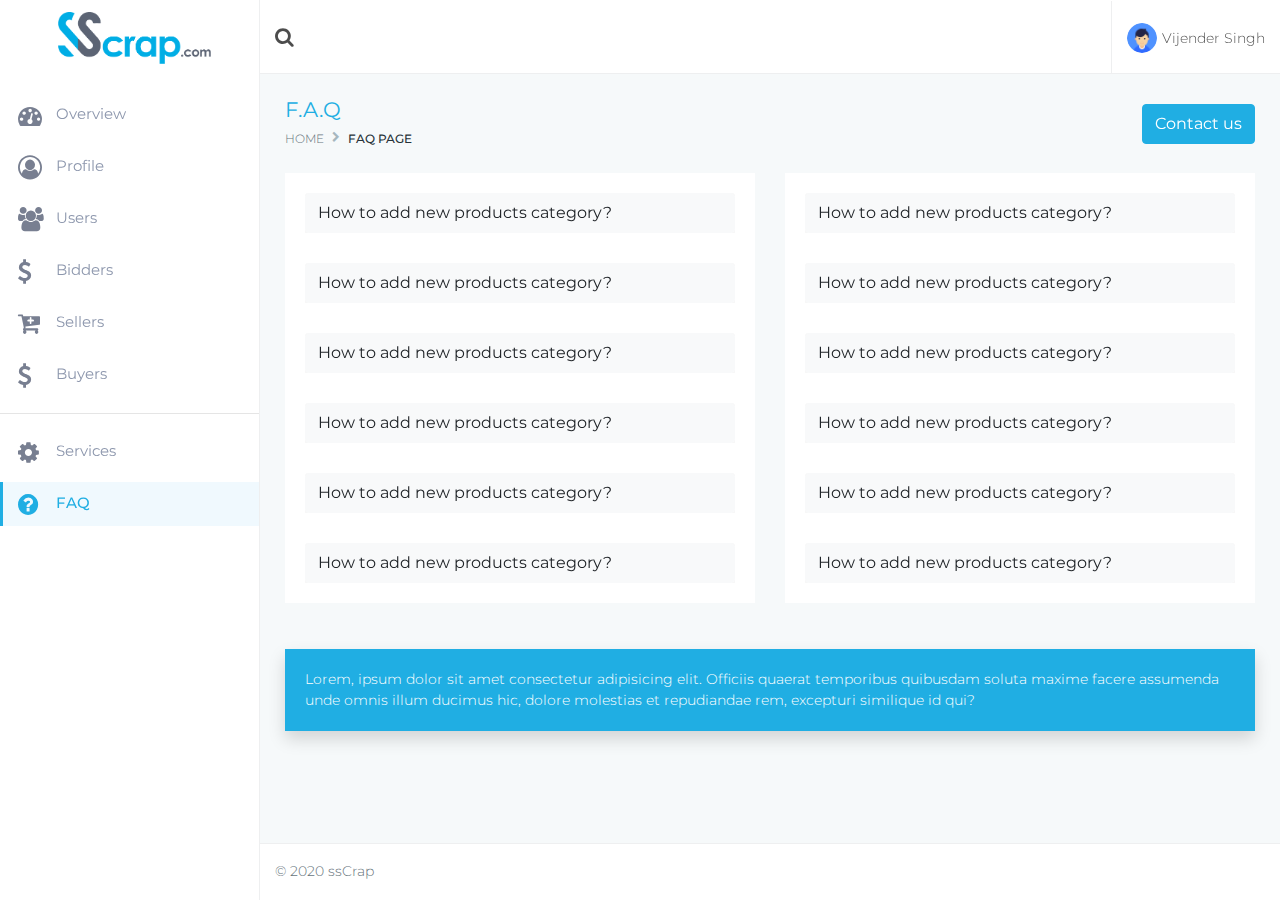
<file: html/faq.html>
<!DOCTYPE html>
<html lang="en">
  <head>
    <meta charset="utf-8">
    <meta http-equiv="X-UA-Compatible" content="IE=edge">
    <meta name="viewport" content="width=device-width, initial-scale=1">
    <meta name="keywords">
    <meta name="robots" content="noindex,nofollow">
    <title>Sscrap Admin panel</title>
    <link rel="canonical" href="https://www.wrappixel.com/templates/adminwrap-lite/" />
    <!-- Favicon icon -->
    <link rel="icon" type="image/png" sizes="16x16" href="../assets/images/favicon.png">
    <!-- Bootstrap Core CSS -->
    <link href="../assets/node_modules/bootstrap/css/bootstrap.min.css" rel="stylesheet">
    <!-- Custom CSS -->
    <link href="css/style.css" rel="stylesheet">
    <link href="css/colors/default.css" id="theme" rel="stylesheet">
    <!--[if lt IE 9]>
    <script src="https://oss.maxcdn.com/libs/html5shiv/3.7.0/html5shiv.js"></script>
    <script src="https://oss.maxcdn.com/libs/respond.js/1.4.2/respond.min.js"></script>
<![endif]-->
</head>

<body class="fix-header card-no-border fix-sidebar">
    <div class="preloader">
        <div class="loader">
            <div class="loader__figure"></div>
            <p class="loader__label">Admin Wrap</p>
        </div>
    </div>

    <div id="main-wrapper">
        <header class="topbar">
            <nav class="navbar top-navbar navbar-expand-md navbar-light">
                <!-- Logo -->
                <div class="navbar-header">
                    <a class="navbar-brand" href="index.html">
                        <b class="d-inline d-md-none">
                            <img src="./img/logo-small.png" alt="" class="dark-logo px-3 img-fluid">
                        </b>
                        <span>
                            <!-- dark Logo text -->
                            <img src="./img/logo.png" alt="homepage" class="dark-logo px-5 img-fluid" />
                            <!-- Light Logo text -->
                        </span>
                    </a>
                </div>
                <!-- End Logo -->
                <div class="navbar-collapse">
                    <ul class="navbar-nav mr-auto">
                        <li class="nav-item"> <a class="nav-link nav-toggler hidden-md-up waves-effect waves-dark"
                                href="javascript:void(0)"><i class="fa fa-bars"></i></a> </li>
                        <!-- Search -->
                        <li class="nav-item hidden-xs-down search-box"> <a
                                class="nav-link hidden-sm-down waves-effect waves-dark" href="javascript:void(0)"><i
                                    class="fa fa-search"></i></a>
                            <form class="app-search">
                                <input type="text" class="form-control" placeholder="Search & enter"> <a
                                    class="srh-btn"><i class="fa fa-times"></i></a></form>
                        </li>
                    </ul>
                    <!-- User profile and search -->
                    <ul class="navbar-nav my-lg-0">
                        <!-- Profile -->
                        <li class="nav-item dropdown u-pro">
                            <a class="nav-link dropdown-toggle waves-effect waves-dark profile-pic" href="javascript:void(0)"
                             aria-haspopup="true" aria-expanded="false" id="dropdownMenuButton" data-toggle="dropdown"><img
                                    src="./img/profile-img.png" alt="user" class="" /> <span
                                    class="hidden-md-down">Vijender Singh</span> </a>

                            <div class="dropdown-menu dropdown-menu-right" aria-labelledby="dropdownMenuButton">
                                <a class="dropdown-item bg-light-info" href="#">Go to Sscrap</a>
                                <div class="dropdown-divider"></div>
                                <a class="dropdown-item" href="#">Settings</a>
                                <a class="dropdown-item" href="#">Edit Profile</a>
                                <a class="dropdown-item" href="#">Log out</a>
                            </div>
                        </li>
                    </ul>
                </div>
            </nav>
        </header>
        <!-- End Topbar header -->
        <!-- Left Sidebar   -->
        <aside class="left-sidebar">
            <!-- Sidebar scroll-->
            <div class="scroll-sidebar">
                <!-- Sidebar navigation-->
                <nav class="sidebar-nav">
                    <ul id="sidebarnav">
                        <li> <a class="waves-effect waves-dark" href="index.html" aria-expanded="false"><i
                                    class="fa fa-tachometer"></i><span class="hide-menu">Overview</span></a>
                        </li>
                        <li> <a class="waves-effect waves-dark" href="pages-profile.html" aria-expanded="false"><i
                                    class="fa fa-user-circle-o"></i><span class="hide-menu">Profile</span></a>
                        </li>
                        <li> <a class="waves-effect waves-dark" href="./user.html" aria-expanded="false"><i
                                    class="fa fa-users"></i><span class="hide-menu">Users</span></a>
                        </li>
                        <li> <a class="waves-effect waves-dark" href="./bidding.html" aria-expanded="false"><i
                                    class="fa fa-dollar "></i><span class="hide-menu">Bidders</span></a>
                        </li>
                        <li> <a class="waves-effect waves-dark" href="./sellers.html" aria-expanded="false"><i
                                    class="fa fa-cart-plus"></i><span class="hide-menu">Sellers</span></a>
                        </li>
                        <li> <a class="waves-effect waves-dark" href="./buyers.html" aria-expanded="false"><i
                                    class="fa fa-dollar "></i><span class="hide-menu">Buyers</span></a>
                        </li>
                        <li>
                            <hr class="my-3">
                        </li>
                        <li> <a class="waves-effect waves-dark" href="./services.html" aria-expanded="false">
                            <i class="fa fa-cog"></i><span class="hide-menu">Services</span></a>
                        </li>
                        <li> <a class="waves-effect waves-dark active" href="./faq.html" aria-expanded="false">
                            <i class="fa fa-question-circle"></i><span class="hide-menu">FAQ</span></a>
                        </li>
                    </ul>
                    
                </nav>
            </div>
            <!-- End Sidebar scroll-->
        </aside>
        <!-- ============================================================== -->

        <!-- Page wrapper  -->
        <div class="page-wrapper">
            <!-- Container fluid  -->
            <div class="container-fluid">
                <div class="row page-titles">
                    <div class="col-md-5 align-self-center">
                        <h3 class="text-themecolor">F.A.Q</h3>
                        <ol class="breadcrumb">
                            <li class="breadcrumb-item"><a href="javascript:void(0)">Home</a></li>
                            <li class="breadcrumb-item active">FAQ Page</li>
                        </ol>
                    </div>
                    <div class="col-md-7 align-self-center">
                        <a href="" class="btn waves-effect waves-light btn btn-info pull-right hidden-sm-down"> Contact us</a>
                    </div>
                </div>

                <div class="row">
                    <div class="col-md-6">
                        <div class="card ribbon ribbon-corner">
                            <div class="card-body">
                                <div id="accordion">
                                    <div class="card">
                                      <div class="card-header p-0 bg-none     border-bottom-0" id="headingOne">
                                        <h6 class="mb-0">
                                          <button class="btn waves-effect btn-light btn-block text-left" data-toggle="collapse" data-target="#collapseOne" aria-expanded="true" aria-controls="collapseOne">
                                            How to add new products category?
                                          </button>
                                        </h6>
                                      </div>
                                  
                                      <div id="collapseOne" class="collapse " aria-labelledby="headingOne" data-parent="#accordion">
                                        <div class="card-body">
                                          Anim pariatur cliche reprehenderit, enim eiusmod high life accusamus terry richardson ad squid.
                                          3 wolf moon officia aute, non cupidatat skateboard dolor brunch. Food truck quinoa nesciunt laborum eiusmod. 
                                          Brunch 3 wolf moon tempor, sunt aliqua put a bird on it squid single-origin coffee nulla assumenda shoreditch et. 
                                          Nihil anim keffiyeh helvetica, craft beer labore wes anderson cred nesciunt sapiente ea proident.
                                          Ad vegan excepteur butcher vice lomo. Leggings occaecat craft beer farm-to-table, 
                                          raw denim aesthetic synth nesciunt you probably haven't heard of them accusamus labore sustainable VHS.
                                        </div>
                                      </div>
                                    </div>
                                    <!--- faq -->
                                    <div class="card">
                                      <div class="card-header p-0 bg-none  border-bottom-0" id="headingOne">
                                        <h6 class="mb-0">
                                          <button class="btn waves-effect btn-light btn-block text-left" data-toggle="collapse" data-target="#collapse2" aria-expanded="true" aria-controls="collapseOne">
                                            How to add new products category?
                                          </button>
                                        </h6>
                                      </div>
                                  
                                      <div id="collapse2" class="collapse " aria-labelledby="headingOne" data-parent="#accordion">
                                        <div class="card-body">
                                          Anim pariatur cliche reprehenderit, enim eiusmod high life accusamus terry richardson ad squid. 3 wolf moon officia aute, non cupidatat skateboard dolor brunch. Food truck quinoa nesciunt laborum eiusmod. Brunch 3 wolf moon tempor, sunt aliqua put a bird on it squid single-origin coffee nulla assumenda shoreditch et. Nihil anim keffiyeh helvetica, craft beer labore wes anderson cred nesciunt sapiente ea proident. Ad vegan excepteur butcher vice lomo. Leggings occaecat craft beer farm-to-table, raw denim aesthetic synth nesciunt you probably haven't heard of them accusamus labore sustainable VHS.
                                        </div>
                                      </div>
                                    </div>
                                    <!--- faq -->
                                    <div class="card">
                                      <div class="card-header p-0 bg-none   border-bottom-0" id="headingOne">
                                        <h6 class="mb-0">
                                          <button class="btn waves-effect btn-light btn-block text-left" data-toggle="collapse" data-target="#collapse3" aria-expanded="true" aria-controls="collapseOne">
                                            How to add new products category?
                                          </button>
                                        </h6>
                                      </div>
                                  
                                      <div id="collapse3" class="collapse " aria-labelledby="headingOne" data-parent="#accordion">
                                        <div class="card-body">
                                          Anim pariatur cliche reprehenderit, enim eiusmod high life accusamus terry richardson ad squid. 3 wolf moon officia aute, non cupidatat skateboard dolor brunch. Food truck quinoa nesciunt laborum eiusmod. Brunch 3 wolf moon tempor, sunt aliqua put a bird on it squid single-origin coffee nulla assumenda shoreditch et. Nihil anim keffiyeh helvetica, craft beer labore wes anderson cred nesciunt sapiente ea proident. Ad vegan excepteur butcher vice lomo. Leggings occaecat craft beer farm-to-table, raw denim aesthetic synth nesciunt you probably haven't heard of them accusamus labore sustainable VHS.
                                        </div>
                                      </div>
                                    </div>
                                    <!--- faq -->
                                    <div class="card">
                                      <div class="card-header p-0 bg-none  border-bottom-0" id="headingOne">
                                        <h6 class="mb-0">
                                          <button class="btn waves-effect btn-light btn-block text-left" data-toggle="collapse" data-target="#collapse4" aria-expanded="true" aria-controls="collapseOne">
                                            How to add new products category?
                                          </button>
                                        </h6>
                                      </div>
                                  
                                      <div id="collapse4" class="collapse " aria-labelledby="headingOne" data-parent="#accordion">
                                        <div class="card-body">
                                          Anim pariatur cliche reprehenderit, enim eiusmod high life accusamus terry richardson ad squid. 3 wolf moon officia aute, non cupidatat skateboard dolor brunch. Food truck quinoa nesciunt laborum eiusmod. Brunch 3 wolf moon tempor, sunt aliqua put a bird on it squid single-origin coffee nulla assumenda shoreditch et. Nihil anim keffiyeh helvetica, craft beer labore wes anderson cred nesciunt sapiente ea proident. Ad vegan excepteur butcher vice lomo. Leggings occaecat craft beer farm-to-table, raw denim aesthetic synth nesciunt you probably haven't heard of them accusamus labore sustainable VHS.
                                        </div>
                                      </div>
                                    </div>
                                    <!--- faq -->
                                    <div class="card">
                                      <div class="card-header p-0 bg-none  border-bottom-0" id="headingOne">
                                        <h6 class="mb-0">
                                          <button class="btn waves-effect btn-light btn-block text-left" data-toggle="collapse" data-target="#collapse5" aria-expanded="true" aria-controls="collapseOne">
                                            How to add new products category?
                                          </button>
                                        </h6>
                                      </div>
                                  
                                      <div id="collapse5" class="collapse " aria-labelledby="headingOne" data-parent="#accordion">
                                        <div class="card-body">
                                          Anim pariatur cliche reprehenderit, enim eiusmod high life accusamus terry richardson ad squid. 3 wolf moon officia aute, non cupidatat skateboard dolor brunch. Food truck quinoa nesciunt laborum eiusmod. Brunch 3 wolf moon tempor, sunt aliqua put a bird on it squid single-origin coffee nulla assumenda shoreditch et. Nihil anim keffiyeh helvetica, craft beer labore wes anderson cred nesciunt sapiente ea proident. Ad vegan excepteur butcher vice lomo. Leggings occaecat craft beer farm-to-table, raw denim aesthetic synth nesciunt you probably haven't heard of them accusamus labore sustainable VHS.
                                        </div>
                                      </div>
                                    </div>
                                    <!--- faq -->
                                    <div class="card mb-0">
                                      <div class="card-header p-0 bg-none  border-bottom-0" id="headingOne">
                                        <h6 class="mb-0">
                                          <button class="btn waves-effect btn-light btn-block text-left" data-toggle="collapse" data-target="#collapse6" aria-expanded="true" aria-controls="collapseOne">
                                            How to add new products category?
                                          </button>
                                        </h6>
                                      </div>
                                  
                                      <div id="collapse6" class="collapse " aria-labelledby="headingOne" data-parent="#accordion">
                                        <div class="card-body">
                                          Anim pariatur cliche reprehenderit, enim eiusmod high life accusamus terry richardson ad squid. 3 wolf moon officia aute, non cupidatat skateboard dolor brunch. Food truck quinoa nesciunt laborum eiusmod. Brunch 3 wolf moon tempor, sunt aliqua put a bird on it squid single-origin coffee nulla assumenda shoreditch et. Nihil anim keffiyeh helvetica, craft beer labore wes anderson cred nesciunt sapiente ea proident. Ad vegan excepteur butcher vice lomo. Leggings occaecat craft beer farm-to-table, raw denim aesthetic synth nesciunt you probably haven't heard of them accusamus labore sustainable VHS.
                                        </div>
                                      </div>
                                    </div>
                                    <!--- faq -->
                            </div>
                        </div>
                    </div>
                </div>
                    <div class="col-md-6">
                        <div class="card ribbon ribbon-corner">
                            <div class="card-body">
                                <div id="accordion">
                                    <div class="card">
                                      <div class="card-header p-0 bg-none     border-bottom-0" id="headingOne">
                                        <h6 class="mb-0">
                                          <button class="btn waves-effect btn-light btn-block text-left" data-toggle="collapse" data-target="#collap2" aria-expanded="true" aria-controls="collapseOne">
                                            How to add new products category?
                                          </button>
                                        </h6>
                                      </div>
                                  
                                      <div id="collap2" class="collapse " aria-labelledby="headingOne" data-parent="#accordion">
                                        <div class="card-body">
                                          Anim pariatur cliche reprehenderit, enim eiusmod high life accusamus terry richardson ad squid.
                                          3 wolf moon officia aute, non cupidatat skateboard dolor brunch. Food truck quinoa nesciunt laborum eiusmod. 
                                          Brunch 3 wolf moon tempor, sunt aliqua put a bird on it squid single-origin coffee nulla assumenda shoreditch et. 
                                          Nihil anim keffiyeh helvetica, craft beer labore wes anderson cred nesciunt sapiente ea proident.
                                          Ad vegan excepteur butcher vice lomo. Leggings occaecat craft beer farm-to-table, 
                                          raw denim aesthetic synth nesciunt you probably haven't heard of them accusamus labore sustainable VHS.
                                        </div>
                                      </div>
                                    </div>
                                    <!--- faq -->
                                    <div class="card">
                                      <div class="card-header p-0 bg-none  border-bottom-0" id="headingOne">
                                        <h6 class="mb-0">
                                          <button class="btn waves-effect btn-light btn-block text-left" data-toggle="collapse" data-target="#collapse22" aria-expanded="true" aria-controls="collapseOne">
                                            How to add new products category?
                                          </button>
                                        </h6>
                                      </div>
                                  
                                      <div id="collapse22" class="collapse " aria-labelledby="headingOne" data-parent="#accordion">
                                        <div class="card-body">
                                          Anim pariatur cliche reprehenderit, enim eiusmod high life accusamus terry richardson ad squid. 3 wolf moon officia aute, non cupidatat skateboard dolor brunch. Food truck quinoa nesciunt laborum eiusmod. Brunch 3 wolf moon tempor, sunt aliqua put a bird on it squid single-origin coffee nulla assumenda shoreditch et. Nihil anim keffiyeh helvetica, craft beer labore wes anderson cred nesciunt sapiente ea proident. Ad vegan excepteur butcher vice lomo. Leggings occaecat craft beer farm-to-table, raw denim aesthetic synth nesciunt you probably haven't heard of them accusamus labore sustainable VHS.
                                        </div>
                                      </div>
                                    </div>
                                    <!--- faq -->
                                    <div class="card">
                                      <div class="card-header p-0 bg-none   border-bottom-0" id="headingOne">
                                        <h6 class="mb-0">
                                          <button class="btn waves-effect btn-light btn-block text-left" data-toggle="collapse" data-target="#collapse33" aria-expanded="true" aria-controls="collapseOne">
                                            How to add new products category?
                                          </button>
                                        </h6>
                                      </div>
                                  
                                      <div id="collapse33" class="collapse " aria-labelledby="headingOne" data-parent="#accordion">
                                        <div class="card-body">
                                          Anim pariatur cliche reprehenderit, enim eiusmod high life accusamus terry richardson ad squid. 3 wolf moon officia aute, non cupidatat skateboard dolor brunch. Food truck quinoa nesciunt laborum eiusmod. Brunch 3 wolf moon tempor, sunt aliqua put a bird on it squid single-origin coffee nulla assumenda shoreditch et. Nihil anim keffiyeh helvetica, craft beer labore wes anderson cred nesciunt sapiente ea proident. Ad vegan excepteur butcher vice lomo. Leggings occaecat craft beer farm-to-table, raw denim aesthetic synth nesciunt you probably haven't heard of them accusamus labore sustainable VHS.
                                        </div>
                                      </div>
                                    </div>
                                    <!--- faq -->
                                    <div class="card">
                                      <div class="card-header p-0 bg-none  border-bottom-0" id="headingOne">
                                        <h6 class="mb-0">
                                          <button class="btn waves-effect btn-light btn-block text-left" data-toggle="collapse" data-target="#collapse44" aria-expanded="true" aria-controls="collapseOne">
                                            How to add new products category?
                                          </button>
                                        </h6>
                                      </div>
                                  
                                      <div id="collapse44" class="collapse " aria-labelledby="headingOne" data-parent="#accordion">
                                        <div class="card-body">
                                          Anim pariatur cliche reprehenderit, enim eiusmod high life accusamus terry richardson ad squid. 3 wolf moon officia aute, non cupidatat skateboard dolor brunch. Food truck quinoa nesciunt laborum eiusmod. Brunch 3 wolf moon tempor, sunt aliqua put a bird on it squid single-origin coffee nulla assumenda shoreditch et. Nihil anim keffiyeh helvetica, craft beer labore wes anderson cred nesciunt sapiente ea proident. Ad vegan excepteur butcher vice lomo. Leggings occaecat craft beer farm-to-table, raw denim aesthetic synth nesciunt you probably haven't heard of them accusamus labore sustainable VHS.
                                        </div>
                                      </div>
                                    </div>
                                    <!--- faq -->
                                    <div class="card">
                                      <div class="card-header p-0 bg-none  border-bottom-0" id="headingOne">
                                        <h6 class="mb-0">
                                          <button class="btn waves-effect btn-light btn-block text-left" data-toggle="collapse" data-target="#collapse55" aria-expanded="true" aria-controls="collapseOne">
                                            How to add new products category?
                                          </button>
                                        </h6>
                                      </div>
                                  
                                      <div id="collapse55" class="collapse " aria-labelledby="headingOne" data-parent="#accordion">
                                        <div class="card-body">
                                          Anim pariatur cliche reprehenderit, enim eiusmod high life accusamus terry richardson ad squid. 3 wolf moon officia aute, non cupidatat skateboard dolor brunch. Food truck quinoa nesciunt laborum eiusmod. Brunch 3 wolf moon tempor, sunt aliqua put a bird on it squid single-origin coffee nulla assumenda shoreditch et. Nihil anim keffiyeh helvetica, craft beer labore wes anderson cred nesciunt sapiente ea proident. Ad vegan excepteur butcher vice lomo. Leggings occaecat craft beer farm-to-table, raw denim aesthetic synth nesciunt you probably haven't heard of them accusamus labore sustainable VHS.
                                        </div>
                                      </div>
                                    </div>
                                    <!--- faq -->
                                    <div class="card mb-0">
                                      <div class="card-header p-0 bg-none  border-bottom-0" id="headingOne">
                                        <h6 class="mb-0">
                                          <button class="btn waves-effect btn-light btn-block text-left" data-toggle="collapse" data-target="#collapse66" aria-expanded="true" aria-controls="collapseOne">
                                            How to add new products category?
                                          </button>
                                        </h6>
                                      </div>
                                  
                                      <div id="collapse66" class="collapse " aria-labelledby="headingOne" data-parent="#accordion">
                                        <div class="card-body">
                                          Anim pariatur cliche reprehenderit, enim eiusmod high life accusamus terry richardson ad squid. 3 wolf moon officia aute, non cupidatat skateboard dolor brunch. Food truck quinoa nesciunt laborum eiusmod. Brunch 3 wolf moon tempor, sunt aliqua put a bird on it squid single-origin coffee nulla assumenda shoreditch et. Nihil anim keffiyeh helvetica, craft beer labore wes anderson cred nesciunt sapiente ea proident. Ad vegan excepteur butcher vice lomo. Leggings occaecat craft beer farm-to-table, raw denim aesthetic synth nesciunt you probably haven't heard of them accusamus labore sustainable VHS.
                                        </div>
                                      </div>
                                    </div>
                                    <!--- faq -->
                            </div>
                        </div>
                    </div>
                </div>
                <div class="col-12">
                  <div class="card shadow mt-3">
                    <div class="card-body bg-info text-white">
                      Lorem, ipsum dolor sit amet consectetur adipisicing elit. Officiis quaerat temporibus quibusdam soluta maxime facere assumenda unde omnis illum ducimus hic, dolore molestias et repudiandae rem, excepturi similique id qui?
                    </div>
                  </div>
                </div>
                <!-- ============================================================== -->

                <!-- End Right sidebar -->
            </div>

            <footer class="footer"> © 2020 ssCrap </footer>
            <!-- ============================================================== -->
            <!-- End footer -->
        </div>

    </div>

    <!-- ============================================================== -->
    <script src="../assets/node_modules/jquery/jquery.min.js"></script>
    <!-- Bootstrap tether Core JavaScript -->
    <script src="../assets/node_modules/bootstrap/js/popper.min.js"></script>
    <script src="../assets/node_modules/bootstrap/js/bootstrap.min.js"></script>
    <!-- slimscrollbar scrollbar JavaScript -->
    <script src="js/perfect-scrollbar.jquery.min.js"></script>
    <!--Wave Effects -->
    <script src="js/waves.js"></script>
    <!--Menu sidebar -->
    <script src="js/sidebarmenu.js"></script>
    <!--Custom JavaScript -->
    <script src="js/custom.min.js"></script>
</body>

</html>
</file>
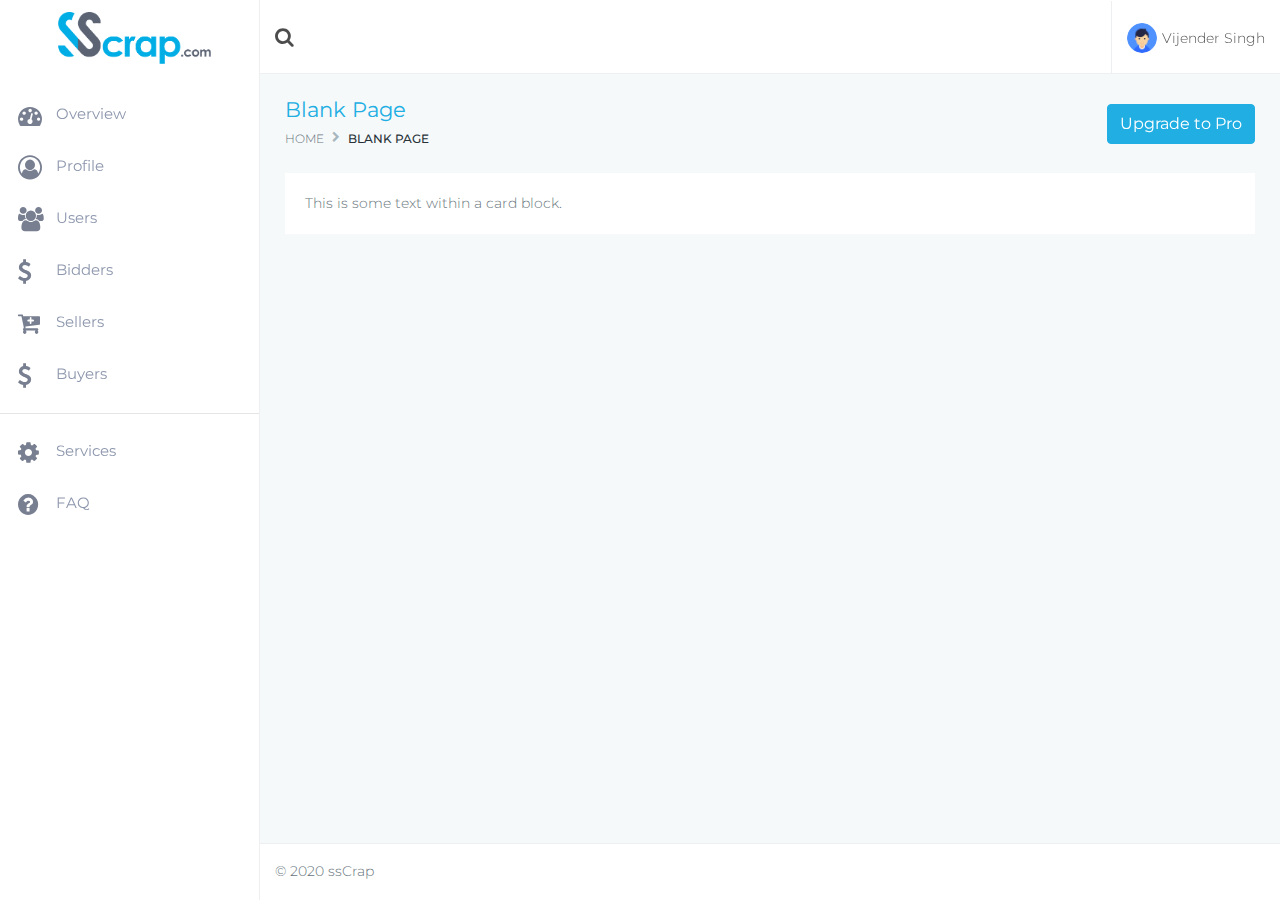
<file: html/pages-blank.html>
<!DOCTYPE html>
<html lang="en">

<head>
    <meta charset="utf-8">
    <meta http-equiv="X-UA-Compatible" content="IE=edge">
    <meta name="viewport" content="width=device-width, initial-scale=1">
    <meta name="keywords">

    <title>sscrap admin ssCrap</title>
    <!-- Favicon icon -->
    <link rel="icon" type="image/png" sizes="16x16" href="../assets/images/favicon.png">
    <!-- Bootstrap Core CSS -->
    <link href="../assets/node_modules/bootstrap/css/bootstrap.min.css" rel="stylesheet">
    <!-- Custom CSS -->
    <link href="css/style.css" rel="stylesheet">
    <link href="css/colors/default.css" id="theme" rel="stylesheet">
    <!-- WARNING: Respond.js doesn't work if you view the page via file:// -->
    <!--[if lt IE 9]>
    <script src="https://oss.maxcdn.com/libs/html5shiv/3.7.0/html5shiv.js"></script>
    <script src="https://oss.maxcdn.com/libs/respond.js/1.4.2/respond.min.js"></script>
<![endif]-->
</head>

<body class="fix-header card-no-border fix-sidebar">
    <div class="preloader">
        <div class="loader">
            <div class="loader__figure"></div>
            <p class="loader__label">Admin Wrap</p>
        </div>
    </div>

    <div id="main-wrapper">
        <header class="topbar">
            <nav class="navbar top-navbar navbar-expand-md navbar-light">
                <!-- Logo -->
                <div class="navbar-header">
                    <a class="navbar-brand" href="index.html">
                        <b class="d-inline d-md-none">
                            <img src="./img/logo-small.png" alt="" class="dark-logo px-3 img-fluid">
                        </b>
                        <span>
                            <!-- dark Logo text -->
                            <img src="./img/logo.png" alt="homepage" class="dark-logo px-5 img-fluid" />
                            <!-- Light Logo text -->
                        </span>
                    </a>
                </div>
                <!-- End Logo -->
                <div class="navbar-collapse">
                    <ul class="navbar-nav mr-auto">
                        <li class="nav-item"> <a class="nav-link nav-toggler hidden-md-up waves-effect waves-dark"
                                href="javascript:void(0)"><i class="fa fa-bars"></i></a> </li>
                        <!-- Search -->
                        <li class="nav-item hidden-xs-down search-box"> <a
                                class="nav-link hidden-sm-down waves-effect waves-dark" href="javascript:void(0)"><i
                                    class="fa fa-search"></i></a>
                            <form class="app-search">
                                <input type="text" class="form-control" placeholder="Search & enter"> <a
                                    class="srh-btn"><i class="fa fa-times"></i></a></form>
                        </li>
                    </ul>
                    <!-- User profile and search -->
                    <ul class="navbar-nav my-lg-0">
                        <!-- Profile -->
                        <li class="nav-item dropdown u-pro">
                            <a class="nav-link dropdown-toggle waves-effect waves-dark profile-pic" href="javascript:void(0)"
                             aria-haspopup="true" aria-expanded="false" id="dropdownMenuButton" data-toggle="dropdown"><img
                                    src="./img/profile-img.png" alt="user" class="" /> <span
                                    class="hidden-md-down">Vijender Singh</span> </a>

                            <div class="dropdown-menu dropdown-menu-right" aria-labelledby="dropdownMenuButton">
                                <a class="dropdown-item bg-light-info" href="#">Go to Sscrap</a>
                                <div class="dropdown-divider"></div>
                                <a class="dropdown-item" href="#">Settings</a>
                                <a class="dropdown-item" href="#">Edit Profile</a>
                                <a class="dropdown-item" href="#">Log out</a>
                            </div>
                        </li>
                    </ul>
                </div>
            </nav>
        </header>
        <!-- End Topbar header -->
        <!-- Left Sidebar   -->
        <aside class="left-sidebar">
            <!-- Sidebar scroll-->
            <div class="scroll-sidebar">
                <!-- Sidebar navigation-->
                <nav class="sidebar-nav">
                    <ul id="sidebarnav">
                        <li> <a class="waves-effect waves-dark" href="index.html" aria-expanded="false"><i
                                    class="fa fa-tachometer"></i><span class="hide-menu">Overview</span></a>
                        </li>
                        <li> <a class="waves-effect waves-dark" href="pages-profile.html" aria-expanded="false"><i
                                    class="fa fa-user-circle-o"></i><span class="hide-menu">Profile</span></a>
                        </li>
                        <li> <a class="waves-effect waves-dark" href="./user.html" aria-expanded="false"><i
                                    class="fa fa-users"></i><span class="hide-menu">Users</span></a>
                        </li>
                        <li> <a class="waves-effect waves-dark" href="./bidding.html" aria-expanded="false"><i
                                    class="fa fa-dollar"></i><span class="hide-menu">Bidders</span></a>
                        </li>
                        <li> <a class="waves-effect waves-dark" href="./sellers.html" aria-expanded="false"><i
                                    class="fa fa-cart-plus"></i><span class="hide-menu">Sellers</span></a>
                        </li>
                        <li> <a class="waves-effect waves-dark" href="./buyers.html" aria-expanded="false"><i
                                    class="fa fa-dollar "></i><span class="hide-menu">Buyers</span></a>
                        </li>
                        <li>
                            <hr class="my-3">
                        </li>
                        <li> <a class="waves-effect waves-dark" href="./setting.html" aria-expanded="false">
                            <i class="fa fa-cog"></i><span class="hide-menu">Services</span></a>
                        </li>
                        <li> <a class="waves-effect waves-dark" href="./faq.html" aria-expanded="false">
                            <i class="fa fa-question-circle"></i><span class="hide-menu">FAQ</span></a>
                        </li>
                    </ul>
                    
                </nav>
            </div>
            <!-- End Sidebar scroll-->
        </aside>
        <!-- ============================================================== -->

        <!-- Page wrapper  -->
        <div class="page-wrapper">
            <!-- Container fluid  -->
            <div class="container-fluid">
                <div class="row page-titles">
                    <div class="col-md-5 align-self-center">
                        <h3 class="text-themecolor">Blank Page</h3>
                        <ol class="breadcrumb">
                            <li class="breadcrumb-item"><a href="javascript:void(0)">Home</a></li>
                            <li class="breadcrumb-item active">Blank Page</li>
                        </ol>
                    </div>
                    <div class="col-md-7 align-self-center">
                        <a href="https://wrappixel.com/templates/adminwrap/"
                            class="btn waves-effect waves-light btn btn-info pull-right hidden-sm-down"> Upgrade to
                            Pro</a>
                    </div>
                </div>

                <div class="row">
                    <div class="col-12">
                        <div class="card">
                            <div class="card-body">
                                This is some text within a card block.
                            </div>
                        </div>
                    </div>
                </div>
                <!-- ============================================================== -->

                <!-- End Right sidebar -->
            </div>

            <footer class="footer"> © 2020 ssCrap </footer>
            <!-- ============================================================== -->
            <!-- End footer -->
        </div>

    </div>

    <!-- ============================================================== -->
    <script src="../assets/node_modules/jquery/jquery.min.js"></script>
    <!-- Bootstrap tether Core JavaScript -->
    <script src="../assets/node_modules/bootstrap/js/popper.min.js"></script>
    <script src="../assets/node_modules/bootstrap/js/bootstrap.min.js"></script>
    <!-- slimscrollbar scrollbar JavaScript -->
    <script src="js/perfect-scrollbar.jquery.min.js"></script>
    <!--Wave Effects -->
    <script src="js/waves.js"></script>
    <!--Menu sidebar -->
    <script src="js/sidebarmenu.js"></script>
    <!--Custom JavaScript -->
    <script src="js/custom.min.js"></script>
</body>

</html>
</file>
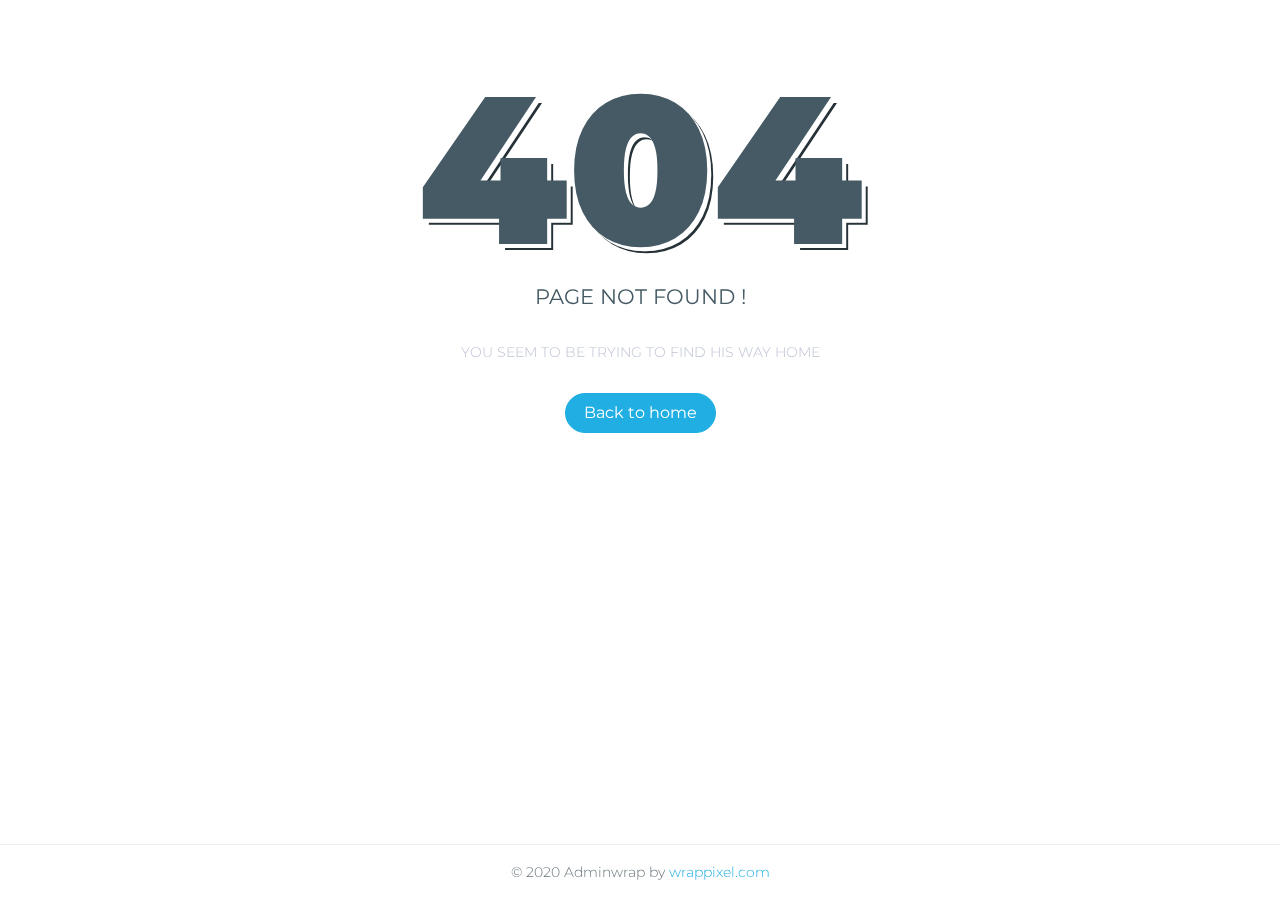
<file: html/pages-error-404.html>
<!DOCTYPE html>
<html lang="en">

<head>
    <meta charset="utf-8">
    <meta http-equiv="X-UA-Compatible" content="IE=edge">
    <!-- Tell the browser to be responsive to screen width -->
    <meta name="viewport" content="width=device-width, initial-scale=1">
    <meta name="keywords"
        content="wrappixel, admin dashboard, html css dashboard, web dashboard, bootstrap 4 admin, bootstrap 4, css3 dashboard, bootstrap 4 dashboard, AdminWrap lite admin bootstrap 4 dashboard, frontend, responsive bootstrap 4 admin template, AdminWrap lite design, AdminWrap lite dashboard bootstrap 4 dashboard template">
    <meta name="description"
        content="AdminWrap Lite is powerful and clean admin dashboard template, inpired from Bootstrap Framework">
    <meta name="robots" content="noindex,nofollow">
    <title>AdminWrap Lite Template by WrapPixel</title>
    <link rel="canonical" href="https://www.wrappixel.com/templates/adminwrap-lite/" />
    <!-- Favicon icon -->
    <link rel="icon" type="image/png" sizes="16x16" href="../assets/images/favicon.png">
    <!-- Bootstrap Core CSS -->
    <link href="../assets/node_modules/bootstrap/css/bootstrap.min.css" rel="stylesheet">
    <!-- Custom CSS -->
    <link href="css/style.css" rel="stylesheet">
    <!-- page css -->
    <link href="css/pages/error-pages.css" rel="stylesheet">
    <!-- You can change the theme colors from here -->
    <link href="css/colors/default.css" id="theme" rel="stylesheet">
    <!-- HTML5 Shim and Respond.js IE8 support of HTML5 elements and media queries -->
    <!-- WARNING: Respond.js doesn't work if you view the page via file:// -->
    <!--[if lt IE 9]>
    <script src="https://oss.maxcdn.com/libs/html5shiv/3.7.0/html5shiv.js"></script>
    <script src="https://oss.maxcdn.com/libs/respond.js/1.4.2/respond.min.js"></script>
<![endif]-->
</head>

<body class="fix-header card-no-border fix-sidebar">
    <!-- ============================================================== -->
    <!-- Main wrapper - style you can find in pages.scss -->
    <!-- ============================================================== -->
    <section id="wrapper" class="error-page">
        <div class="error-box">
            <div class="error-body text-center">
                <h1>404</h1>
                <h3 class="text-uppercase">Page Not Found !</h3>
                <p class="text-muted m-t-30 m-b-30">YOU SEEM TO BE TRYING TO FIND HIS WAY HOME</p>
                <a href="index.html" class="btn btn-info btn-rounded waves-effect waves-light m-b-40">Back to home</a>
            </div>
            <footer class="footer text-center"> © 2020 Adminwrap by <a
                    href="https://www.wrappixel.com/">wrappixel.com</a> </footer>
        </div>
    </section>
    <!-- ============================================================== -->
    <!-- End Wrapper -->
    <!-- ============================================================== -->
    <!-- ============================================================== -->
    <!-- All Jquery -->
    <!-- ============================================================== -->
    <script src="../assets/node_modules/jquery/jquery.min.js"></script>
    <!-- Bootstrap tether Core JavaScript -->
    <script src="../assets/node_modules/bootstrap/js/popper.min.js"></script>
    <script src="../assets/node_modules/bootstrap/js/bootstrap.min.js"></script>
    <!--Wave Effects -->
    <script src="js/waves.js"></script>
</body>

</html>
</file>
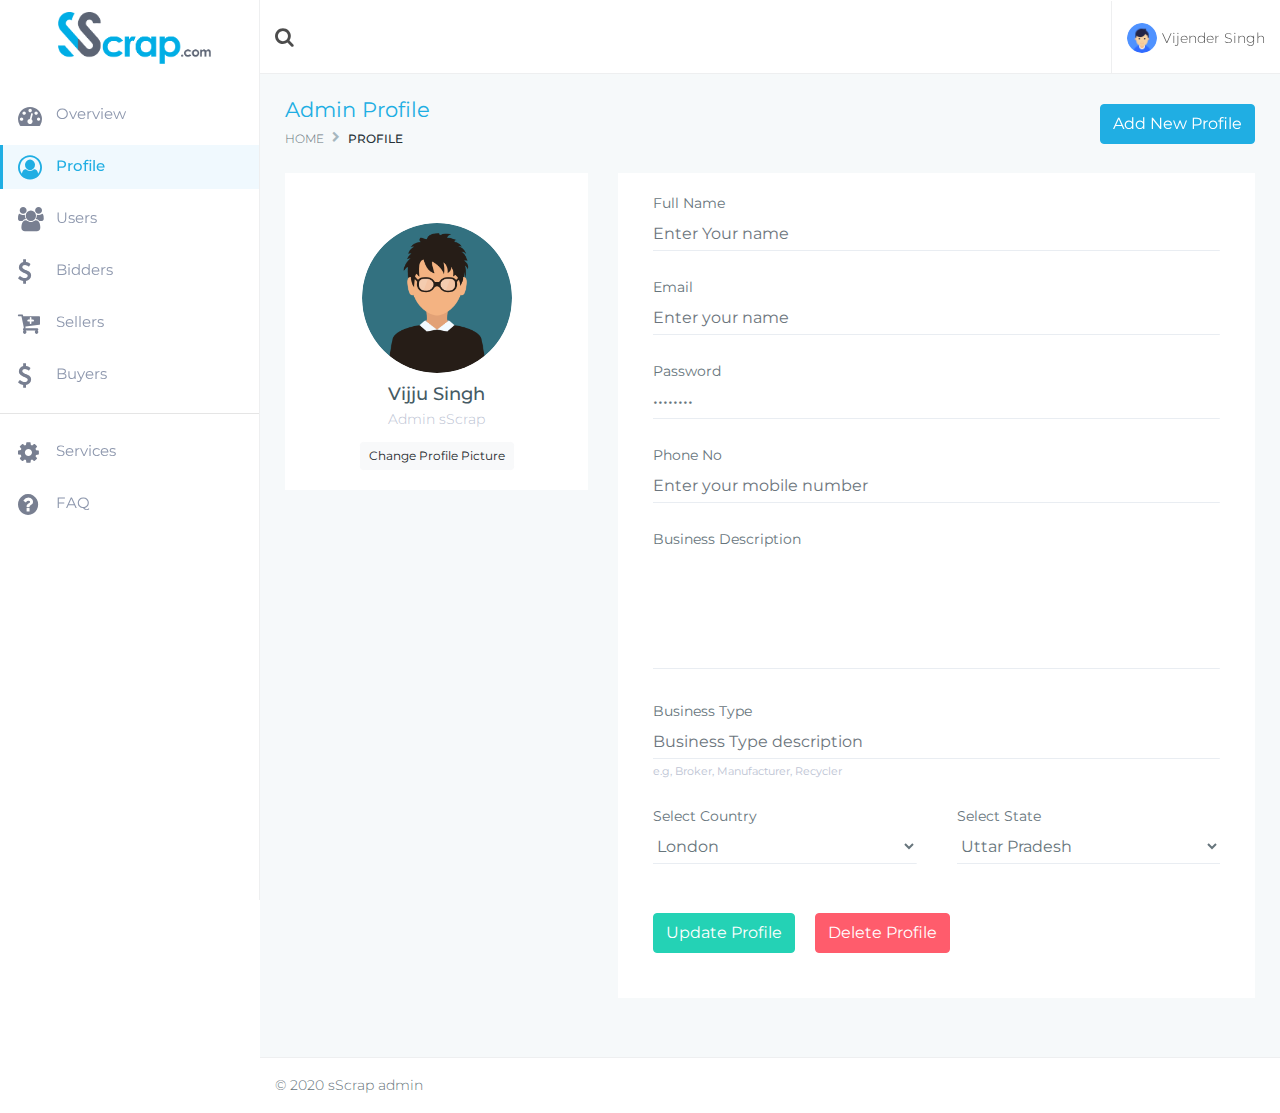
<file: html/pages-profile.html>
<!DOCTYPE html>
<html lang="en">

<head>
    <meta charset="utf-8">
    <meta http-equiv="X-UA-Compatible" content="IE=edge">
    <meta name="viewport" content="width=device-width, initial-scale=1">
    <meta name="keywords">
    <meta name="robots" content="noindex,nofollow">
    <title>Sscrap Admin panel</title>
    <link rel="canonical" href="https://www.wrappixel.com/templates/adminwrap-lite/" />
    <!-- Favicon icon -->
    <link rel="icon" type="image/png" sizes="16x16" href="../assets/images/favicon.png">
    <!-- Bootstrap Core CSS -->
    <link href="../assets/node_modules/bootstrap/css/bootstrap.min.css" rel="stylesheet">
    <!-- Custom CSS -->
    <link href="css/style.css" rel="stylesheet">
    <link href="css/colors/default.css" id="theme" rel="stylesheet">
    <!--[if lt IE 9]>
    <script src="https://oss.maxcdn.com/libs/html5shiv/3.7.0/html5shiv.js"></script>
    <script src="https://oss.maxcdn.com/libs/respond.js/1.4.2/respond.min.js"></script>
<![endif]-->
</head>

<body class="fix-header card-no-border fix-sidebar">
    <div class="preloader">
        <div class="loader">
            <div class="loader__figure"></div>
            <p class="loader__label">Admin </p>
        </div>
    </div>
    <!-- Main wrappers -->
    <div id="main-wrapper">
        <header class="topbar">
            <nav class="navbar top-navbar navbar-expand-md navbar-light">
                <!-- Logo -->
                <div class="navbar-header">
                    <a class="navbar-brand" href="index.html">
                        <b class="d-inline d-md-none">
                            <img src="./img/logo-small.png" alt="" class="dark-logo px-3 img-fluid">
                        </b>
                        <span>
                            <!-- dark Logo text -->
                            <img src="./img/logo.png" alt="homepage" class="dark-logo px-5 img-fluid" />
                            <!-- Light Logo text -->
                        </span>
                    </a>
                </div>
                <!-- End Logo -->
                <div class="navbar-collapse">
                    <ul class="navbar-nav mr-auto">
                        <li class="nav-item"> <a class="nav-link nav-toggler hidden-md-up waves-effect waves-dark"
                                href="javascript:void(0)"><i class="fa fa-bars"></i></a> </li>
                        <!-- Search -->
                        <li class="nav-item hidden-xs-down search-box"> <a
                                class="nav-link hidden-sm-down waves-effect waves-dark" href="javascript:void(0)"><i
                                    class="fa fa-search"></i></a>
                            <form class="app-search">
                                <input type="text" class="form-control" placeholder="Search & enter"> <a
                                    class="srh-btn"><i class="fa fa-times"></i></a></form>
                        </li>
                    </ul>
                    <!-- User profile and search -->
                    <ul class="navbar-nav my-lg-0">
                        <!-- Profile -->
                        <li class="nav-item dropdown u-pro">
                            <a class="nav-link dropdown-toggle waves-effect waves-dark profile-pic" href="javascript:void(0)"
                             aria-haspopup="true" aria-expanded="false" id="dropdownMenuButton" data-toggle="dropdown"><img
                                    src="./img/profile-img.png" alt="user" class="" /> <span
                                    class="hidden-md-down">Vijender Singh</span> </a>

                            <div class="dropdown-menu dropdown-menu-right" aria-labelledby="dropdownMenuButton">
                                <a class="dropdown-item bg-light-info" href="#">Go to Sscrap</a>
                                <div class="dropdown-divider"></div>
                                <a class="dropdown-item" href="./pages-profile.html">Settings</a>
                                <a class="dropdown-item" href="#">Edit Profile</a>
                                <a class="dropdown-item" href="#">Log out</a>
                            </div>
                        </li>
                    </ul>
                </div>
            </nav>
        </header>
        <!-- End Topbar header -->
        <!-- Left Sidebar   -->
        <aside class="left-sidebar">
            <!-- Sidebar scroll-->
            <div class="scroll-sidebar">
                <!-- Sidebar navigation-->
                <nav class="sidebar-nav">
                    <ul id="sidebarnav">
                        <li> <a class="waves-effect waves-dark" href="index.html" aria-expanded="false"><i
                                    class="fa fa-tachometer"></i><span class="hide-menu">Overview</span></a>
                        </li>
                        <li> <a class="waves-effect waves-dark" href="pages-profile.html" aria-expanded="false"><i
                                    class="fa fa-user-circle-o"></i><span class="hide-menu">Profile</span></a>
                        </li>
                        <li> <a class="waves-effect waves-dark" href="./user.html" aria-expanded="false"><i
                                    class="fa fa-users"></i><span class="hide-menu">Users</span></a>
                        </li>
                        <li> <a class="waves-effect waves-dark" href="./bidding.html" aria-expanded="false"><i
                                    class="fa fa-dollar"></i><span class="hide-menu">Bidders</span></a>
                        </li>
                        <li> <a class="waves-effect waves-dark" href="./sellers.html" aria-expanded="false"><i
                                    class="fa fa-cart-plus"></i><span class="hide-menu">Sellers</span></a>
                        </li>
                        <li> <a class="waves-effect waves-dark" href="./buyers.html" aria-expanded="false"><i
                                    class="fa fa-dollar "></i><span class="hide-menu">Buyers</span></a>
                        </li>
                        <li>
                            <hr class="my-3">
                        </li>
                        <li> <a class="waves-effect waves-dark" href="./services.html" aria-expanded="false">
                            <i class="fa fa-cog"></i><span class="hide-menu">Services</span></a>
                        </li>
                        <li> <a class="waves-effect waves-dark" href="./faq.html" aria-expanded="false">
                            <i class="fa fa-question-circle"></i><span class="hide-menu">FAQ</span></a>
                        </li>
                    </ul>
                    
                </nav>
            </div>
            <!-- End Sidebar scroll-->
        </aside>
        <!-- Page wrapper  -->
        <div class="page-wrapper">
            <!-- Container fluid  -->
            <div class="container-fluid">
                <!-- Bread crumb and right sidebar toggle -->
                <!-- ============================================================== -->
                <div class="row page-titles">
                    <div class="col-md-5 align-self-center">
                        <h3 class="text-themecolor">Admin Profile</h3>
                        <ol class="breadcrumb">
                            <li class="breadcrumb-item"><a href="javascript:void(0)">Home</a></li>
                            <li class="breadcrumb-item active">Profile</li>
                        </ol>
                    </div>
                    <div class="col-md-7 align-self-center">
                        <a href="./add-new.html"
                            class="btn waves-effect waves-light btn btn-info pull-right hidden-sm-down"> Add New Profile</a>
                    </div>
                </div>
                <!-- Start Page Content -->
                <!-- ============================================================== -->
                <!-- Row -->
                <div class="row">
                    <!-- Column -->
                    <div class="col-lg-4 col-xlg-3 col-md-5">
                        <div class="card">
                            <div class="card-body">
                                <div class="m-t-30 text-center"> <img src="../assets/images/users/5.jpg" class="img-circle"
                                        width="150" />
                                    <h4 class="card-title m-t-10 ">Vijju Singh</h4>
                                    <h6 class="card-subtitle">Admin sScrap</h6>
                                    <div class="row text-center justify-content-md-center">
                                        <button class="btn btn-light btn-sm"> 
                                            Change Profile Picture
                                        </button>
                                    </div>
                                </div>
                            </div>
                        </div>
                    </div>
                    <!-- Column -->
                    <!-- Column -->
                    <div class="col-lg-8 col-xlg-9 col-md-7">
                        <div class="card">
                            <!-- Tab panes -->
                            <div class="card-body">
                                <form class="form-horizontal form-material">
                                    <div class="form-group">
                                        <label class="col-md-12">Full Name</label>
                                        <div class="col-md-12">
                                            <input type="text" placeholder="Enter Your name"
                                                class="form-control form-control-line">
                                        </div>
                                    </div>
                                    <div class="form-group">
                                        <label for="example-email" class="col-md-12">Email</label>
                                        <div class="col-md-12">
                                            <input type="email" placeholder="Enter your name"
                                                class="form-control form-control-line" name="example-email"
                                                id="example-email">
                                        </div>
                                    </div>
                                    <div class="form-group">
                                        <label class="col-md-12">Password</label>
                                        <div class="col-md-12">
                                            <input type="password" value="password"
                                                class="form-control form-control-line">
                                        </div>
                                    </div>
                                    <div class="form-group">
                                        <label class="col-md-12">Phone No</label>
                                        <div class="col-md-12">
                                            <input type="text" placeholder="Enter your mobile number"
                                                class="form-control form-control-line">
                                        </div>
                                    </div>
                                    <div class="form-group">
                                        <label class="col-md-12">Business Description</label>
                                        <div class="col-md-12">
                                            <textarea rows="5" class="form-control form-control-line"></textarea>
                                        </div>
                                    </div>
                                    <div class="form-group">
                                        <label class="col-md-12">Business Type</label>
                                        <div class="col-md-12">
                                            <input type="text" placeholder="Business Type description"
                                                class="form-control form-control-line">
                                                <small class="text-muted">e.g, Broker, Manufacturer, Recycler</small>
                                        </div>
                                        
                                    </div>
                                    <div class="form-group form-row">
                                        <div class="col">
                                            <label class="col-sm-12">Select Country</label>
                                            <div class="col-sm-12">
                                                <select class="form-control form-control-line">
                                                    <option>London</option>
                                                    <option>India</option>
                                                    <option>Usa</option>
                                                    <option>Canada</option>
                                                    <option>Thailand</option>
                                                </select>
                                            </div>
                                        </div>
                                        <div class="col">
                                            <label class="col-sm-12">Select State</label>
                                            <div class="col-sm-12">
                                                <select class="form-control form-control-line">
                                                    <option>Uttar Pradesh</option>
                                                    <option>Delhi</option>
                                                    <option>Maharasthra</option>
                                                    <option>Orissa</option>
                                                    <option>Rajasthan</option>
                                                </select>
                                            </div>
                                        </div>
                                    </div>

                                    <div class="form-group mt-5">
                                        <div class="col-sm-12">
                                            <button class="btn btn-success">Update Profile</button>
                                            <button class="btn ml-3 btn-danger">Delete Profile</button>
                                        </div>
                                    </div>
                                </form>
                            </div>
                        </div>
                    </div>
                    <!-- Column -->
                </div>
                <!-- Row -->
 
            </div>
            <!-- End Container fluid  -->
            <!-- footer -->
            <footer class="footer"> © 2020 sScrap admin </footer>
            <!-- End footer -->
        </div>

    </div>

    <script src="../assets/node_modules/jquery/jquery.min.js"></script>
    <!-- Bootstrap tether Core JavaScript -->
    <script src="../assets/node_modules/bootstrap/js/popper.min.js"></script>
    <script src="../assets/node_modules/bootstrap/js/bootstrap.min.js"></script>
    <!-- slimscrollbar scrollbar JavaScript -->
    <script src="js/perfect-scrollbar.jquery.min.js"></script>
    <!--Wave Effects -->
    <script src="js/waves.js"></script>
    <!--Menu sidebar -->
    <script src="js/sidebarmenu.js"></script>
    <!--Custom JavaScript -->
    <script src="js/custom.min.js"></script>
</body>

</html>
</file>
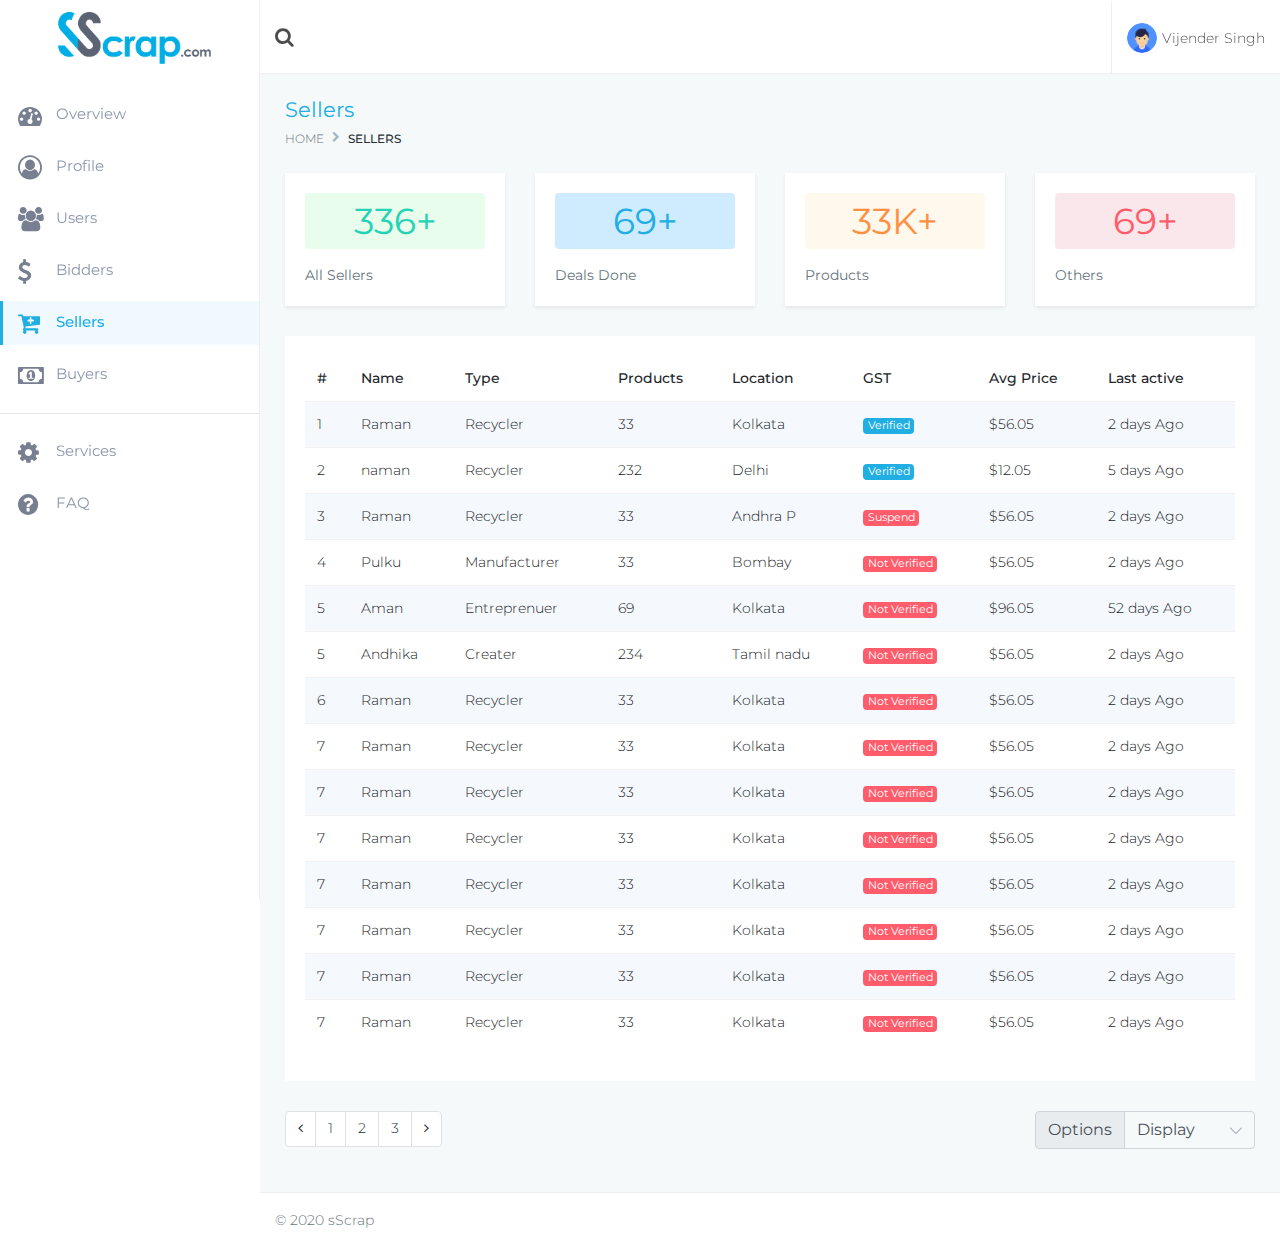
<file: html/sellers.html>
<!DOCTYPE html>
<html lang="en">

    <head>
        <meta charset="utf-8">
        <meta http-equiv="X-UA-Compatible" content="IE=edge">
        <meta name="viewport" content="width=device-width, initial-scale=1">
        <meta name="keywords">
        <meta name="robots" content="noindex,nofollow">
        <title>Sscrap Admin panel</title>
        <link rel="canonical" href="https://www.wrappixel.com/templates/adminwrap-lite/" />
        <!-- Favicon icon -->
        <link rel="icon" type="image/png" sizes="16x16" href="../assets/images/favicon.png">
        <!-- Bootstrap Core CSS -->
        <link href="../assets/node_modules/bootstrap/css/bootstrap.min.css" rel="stylesheet">
        <!-- Custom CSS -->
        <link href="css/style.css" rel="stylesheet">
        <link href="css/colors/default.css" id="theme" rel="stylesheet">
        <!--[if lt IE 9]>
        <script src="https://oss.maxcdn.com/libs/html5shiv/3.7.0/html5shiv.js"></script>
        <script src="https://oss.maxcdn.com/libs/respond.js/1.4.2/respond.min.js"></script>
    <![endif]-->
    </head>
<body class="fix-header card-no-border fix-sidebar">
    <!-- Preloader - style you can find in spinners.css -->
    <div class="preloader">
        <div class="loader">
            <div class="loader__figure"></div>
            <p class="loader__label">Admin</p>
        </div>
    </div>
    <div id="main-wrapper">
        <!-- Topbar header s -->
        <header class="topbar">
            <nav class="navbar top-navbar navbar-expand-md navbar-light">
                <!-- Logo -->
                <div class="navbar-header">
                    <a class="navbar-brand" href="index.html">
                        <b class="d-inline d-md-none">
                            <img src="./img/logo-small.png" alt="" class="dark-logo px-3 img-fluid" />
                        </b>
                        <span>
                            <!-- dark Logo text -->
                            <img src="./img/logo.png" alt="homepage" class="dark-logo px-5 img-fluid" />
                            <!-- Light Logo text -->
                        </span>
                    </a>
                </div>
                <!-- End Logo -->
                <div class="navbar-collapse">
                    <ul class="navbar-nav mr-auto">
                        <li class="nav-item">
                            <a class="nav-link nav-toggler hidden-md-up waves-effect waves-dark"
                                href="javascript:void(0)"><i class="fa fa-bars"></i></a>
                        </li>
                        <!-- Search -->
                        <li class="nav-item hidden-xs-down search-box">
                            <a class="nav-link hidden-sm-down waves-effect waves-dark" href="javascript:void(0)"><i
                                    class="fa fa-search"></i></a>
                            <form class="app-search">
                                <input type="text" class="form-control" placeholder="Search & enter" />
                                <a class="srh-btn"><i class="fa fa-times"></i></a>
                            </form>
                        </li>
                    </ul>
                    <!-- User profile and search -->
                    <ul class="navbar-nav my-lg-0">
                        <!-- Profile -->
                        <li class="nav-item dropdown u-pro">
                            <a class="nav-link dropdown-toggle waves-effect waves-dark profile-pic" href=""
                                data-toggle="dropdown" id="dropdownMenuButton" aria-haspopup="true"
                                aria-expanded="false"><img src="./img/profile-img.png" alt="user" class="" />
                                <span class="hidden-md-down">Vijender Singh</span>
                            </a>
                            <div class="dropdown-menu dropdown-menu-left" aria-labelledby="dropdownMenuButton">
                                <a class="dropdown-item bg-light-info" href="#">Go to Sscrap</a>
                                <div class="dropdown-divider"></div>
                                <a class="dropdown-item" href="#">Settings</a>
                                <a class="dropdown-item" href="#">Edit Profile</a>
                                <a class="dropdown-item" href="#">Log out</a>
                            </div>
                        </li>
                    </ul>
                </div>
            </nav>
        </header>

        <!-- Left Sidebar   -->
        <aside class="left-sidebar">
            <!-- Sidebar scroll-->
            <div class="scroll-sidebar">
                <!-- Sidebar navigation-->
                <nav class="sidebar-nav">
                    <ul id="sidebarnav">
                        <li>
                            <a class="waves-effect waves-dark" href="index.html" aria-expanded="false"><i
                                    class="fa fa-tachometer"></i><span class="hide-menu">Overview</span></a>
                        </li>
                        <li>
                            <a class="waves-effect waves-dark" href="pages-profile.html" aria-expanded="false"><i
                                    class="fa fa-user-circle-o"></i><span class="hide-menu">Profile</span></a>
                        </li>

                        <li>
                            <a class="waves-effect waves-dark" href="./user.html" aria-expanded="false"><i
                                    class="fa fa-users"></i><span class="hide-menu">Users</span></a>
                        </li>
                        <li>
                            <a class="waves-effect waves-dark" href="./bidding.html" aria-expanded="false"><i
                                    class="fa fa-dollar"></i><span class="hide-menu">Bidders</span></a>
                        </li>
                        <li>
                            <a class="waves-effect active waves-dark" href="./sellers.html" aria-expanded="false"><i
                                    class="fa fa-cart-plus"></i><span class="hide-menu">Sellers</span></a>
                        </li>
                        <li>
                            <a class="waves-effect waves-dark" href="./buyers.html" aria-expanded="false"><i
                                    class="fa fa-money"></i><span class="hide-menu">Buyers</span></a>
                        </li>
                        <li>
                            <hr class="my-3" />
                        </li>
                        <li>
                            <a class="waves-effect waves-dark" href="./services.html" aria-expanded="false">
                                <i class="fa fa-cog"></i><span class="hide-menu">Services</span></a>
                        </li>
                        <li>
                            <a class="waves-effect waves-dark" href="./faq.html" aria-expanded="false">
                                <i class="fa fa-question-circle"></i><span class="hide-menu">FAQ</span></a>
                        </li>
                    </ul>
                </nav>
            </div>
            <!-- End Sidebar scroll-->
        </aside>
        <!-- End Left Sidebar   -->
        <!-- Page wrapper  -->
        <div class="page-wrapper">
            <!-- Container fluid  -->
            <div class="container-fluid">
                <!-- Bread crumb and right sidebar toggle -->
                <div class="row page-titles">
                    <div class="col-md-5 align-self-center">
                        <h3 class="text-themecolor">Sellers</h3>
                        <ol class="breadcrumb">
                            <li class="breadcrumb-item"><a href="./">Home</a></li>
                            <li class="breadcrumb-item active">Sellers</li>
                        </ol>
                    </div>
                </div>
                <!-- End Bread crumb and right sidebar toggle -->

                <!-- Start Page Content -->
                <div class="row">
                    <div class="col-md-3">
                        <div class="card border-success-1 shadow-sm">
                            <div class="card-body flex-colum">
                                <div class="display-4 border-success py-2 text-center bg-light-success mb-3 rounded">
                                    <h1 class="mb-0 text-success">336+</h1>
                                </div>
                                <div class="vertically-aligned">
                                    <strong> All Sellers </strong>
                                </div>
                            </div>
                        </div>
                    </div>
                    <!-- card -->
                    <div class="col-md-3">
                        <div class="card border-info-1 shadow-sm">
                            <div class="card-body flex-colum">
                                <div class="display-4 border-info py-2 text-center bg-light-info mb-3 rounded">
                                    <h1 class="mb-0 text-info">69+</h1>
                                </div>
                                <div class="vertically-aligned">
                                    <strong> Deals Done </strong>
                                </div>
                            </div>
                        </div>
                    </div>
                    <!-- card -->
                    <div class="col-md-3">
                        <div class="card border-warning-1 shadow-sm">
                            <div class="card-body flex-colum">
                                <div class="display-4 border-warning py-2 text-center bg-light-warning mb-3 rounded">
                                    <h1 class="mb-0 text-warning">33K+</h1>
                                </div>
                                <div class="vertically-aligned">
                                    <strong> Products </strong>
                                </div>
                            </div>
                        </div>
                    </div>
                    <!-- card -->
                    <div class="col-md-3">
                        <div class="card border-danger-1 shadow-sm">
                            <div class="card-body flex-colum">
                                <div class="display-4 border-danger py-2 text-center bg-light-danger mb-3 rounded">
                                    <h1 class="mb-0 text-danger">69+</h1>
                                </div>
                                <div class="vertically-aligned">
                                    <strong> Others </strong>
                                </div>
                            </div>
                        </div>
                    </div>
                    <!-- card -->
                </div>
                <!-- ./row -->
                <div class="row">
                    <div class="col-md-12">
                        <div class="card">
                            <div class="card-body">
                                <div class="table-responsive">
                                    <table class="table table-striped table-hover">
                                        <thead>
                                            <tr>
                                                <th>#</th>
                                                <th>Name</th>
                                                <th>Type</th>
                                                <th>Products</th>
                                                <th>Location</th>
                                                <th>GST</th>
                                                <th>Avg Price</th>
                                                <th>Last active</th>
                                            </tr>
                                        </thead>
                                        <tbody>
                                            <tr>
                                                <td>1</td>
                                                <td>Raman</td>
                                                <td>Recycler</td>
                                                <td>33</td>
                                                <td>Kolkata</td>
                                                <td>
                                                    <span class="badge badge-info">Verified</span>
                                                </td>
                                                <td>$56.05</td>
                                                <td>2 days Ago</td>
                                            </tr>
                                            <tr>
                                                <td>2</td>
                                                <td>naman</td>
                                                <td>Recycler</td>
                                                <td>232</td>
                                                <td>Delhi</td>
                                                <td>
                                                    <span class="badge badge-info">Verified</span>
                                                </td>
                                                <td>$12.05</td>
                                                <td>5 days Ago</td>
                                            </tr>
                                            <tr>
                                                <td>3</td>
                                                <td>Raman</td>
                                                <td>Recycler</td>
                                                <td>33</td>
                                                <td>Andhra P</td>
                                                <td>
                                                    <span class="badge badge-danger">Suspend</span>
                                                </td>
                                                <td>$56.05</td>
                                                <td>2 days Ago</td>
                                            </tr>
                                            <tr>
                                                <td>4</td>
                                                <td>Pulku</td>
                                                <td>Manufacturer</td>
                                                <td>33</td>
                                                <td>Bombay</td>
                                                <td>
                                                    <span class="badge badge-danger">Not Verified</span>
                                                </td>
                                                <td>$56.05</td>
                                                <td>2 days Ago</td>
                                            </tr>
                                            <tr>
                                                <td>5</td>
                                                <td>Aman</td>
                                                <td>Entreprenuer</td>
                                                <td>69</td>
                                                <td>Kolkata</td>
                                                <td>
                                                    <span class="badge badge-danger">Not Verified</span>
                                                </td>
                                                <td>$96.05</td>
                                                <td>52 days Ago</td>
                                            </tr>
                                            <tr>
                                                <td>5</td>
                                                <td>Andhika</td>
                                                <td>Creater</td>
                                                <td>234</td>
                                                <td>Tamil nadu</td>
                                                <td>
                                                    <span class="badge badge-danger">Not Verified</span>
                                                </td>
                                                <td>$56.05</td>
                                                <td>2 days Ago</td>
                                            </tr>
                                            <tr>
                                                <td>6</td>
                                                <td>Raman</td>
                                                <td>Recycler</td>
                                                <td>33</td>
                                                <td>Kolkata</td>
                                                <td>
                                                    <span class="badge badge-danger">Not Verified</span>
                                                </td>
                                                <td>$56.05</td>
                                                <td>2 days Ago</td>
                                            </tr>

                                            <tr>
                                                <td>7</td>
                                                <td>Raman</td>
                                                <td>Recycler</td>
                                                <td>33</td>
                                                <td>Kolkata</td>
                                                <td>
                                                    <span class="badge badge-danger">
                                                        Not Verified</span>
                                                </td>
                                                <td>$56.05</td>
                                                <td>2 days Ago</td>
                                            </tr>
                                            <tr>
                                                <td>7</td>
                                                <td>Raman</td>
                                                <td>Recycler</td>
                                                <td>33</td>
                                                <td>Kolkata</td>
                                                <td>
                                                    <span class="badge badge-danger">
                                                        Not Verified</span>
                                                </td>
                                                <td>$56.05</td>
                                                <td>2 days Ago</td>
                                            </tr>
                                            <tr>
                                                <td>7</td>
                                                <td>Raman</td>
                                                <td>Recycler</td>
                                                <td>33</td>
                                                <td>Kolkata</td>
                                                <td>
                                                    <span class="badge badge-danger">
                                                        Not Verified</span>
                                                </td>
                                                <td>$56.05</td>
                                                <td>2 days Ago</td>
                                            </tr>
                                            <tr>
                                                <td>7</td>
                                                <td>Raman</td>
                                                <td>Recycler</td>
                                                <td>33</td>
                                                <td>Kolkata</td>
                                                <td>
                                                    <span class="badge badge-danger">
                                                        Not Verified</span>
                                                </td>
                                                <td>$56.05</td>
                                                <td>2 days Ago</td>
                                            </tr>
                                            <tr>
                                                <td>7</td>
                                                <td>Raman</td>
                                                <td>Recycler</td>
                                                <td>33</td>
                                                <td>Kolkata</td>
                                                <td>
                                                    <span class="badge badge-danger">
                                                        Not Verified</span>
                                                </td>
                                                <td>$56.05</td>
                                                <td>2 days Ago</td>
                                            </tr>
                                            <tr>
                                                <td>7</td>
                                                <td>Raman</td>
                                                <td>Recycler</td>
                                                <td>33</td>
                                                <td>Kolkata</td>
                                                <td>
                                                    <span class="badge badge-danger">
                                                        Not Verified</span>
                                                </td>
                                                <td>$56.05</td>
                                                <td>2 days Ago</td>
                                            </tr>
                                            <tr>
                                                <td>7</td>
                                                <td>Raman</td>
                                                <td>Recycler</td>
                                                <td>33</td>
                                                <td>Kolkata</td>
                                                <td>
                                                    <span class="badge badge-danger">
                                                        Not Verified</span>
                                                </td>
                                                <td>$56.05</td>
                                                <td>2 days Ago</td>
                                            </tr>
                                        </tbody>
                                    </table>
                                </div>
                            </div>
                        </div>
                    </div>
                </div>
                <div class="row">
                    <div class="col-md-6">
                        <nav>
                            <ul class="pagination">
                                <li class="page-item">
                                    <a href="#" class="page-link">
                                        <i class="fa-angle-left fa"></i>
                                    </a>
                                </li>
                                <li class="page-item">
                                    <a href="#" class="page-link active"> 1 </a>
                                </li>
                                <li class="page-item">
                                    <a href="#" class="page-link"> 2 </a>
                                </li>
                                <li class="page-item">
                                    <a href="#" class="page-link"> 3 </a>
                                </li>
                                <li class="page-item">
                                    <a href="#" class="page-link">
                                        <i class="fa-angle-right fa"></i>
                                    </a>
                                </li>
                            </ul>
                        </nav>
                    </div>
                    <div class="col-md-3 ml-auto">
                        <div class="d-flex">
                            <div class="input-group">
                                <div class="input-group-prepend">
                                    <label class="input-group-text" for="display">Options</label>
                                </div>
                                <select class="custom-select" id="display">
                                    <option selected>Display</option>
                                    <option value="1">10</option>
                                    <option value="2">20</option>
                                    <option value="3">50</option>
                                </select>
                            </div>
                        </div>
                    </div>
                </div>
            </div>

            <!-- footer -->
            <footer class="footer">© 2020 sScrap</footer>
            <!-- End footer -->
        </div>
        <!-- End Page wrapper  -->
    </div>
    <!-- End Wrapper -->

    <!-- All Jquery -->
    <script src="../assets/node_modules/jquery/jquery.min.js"></script>
    <!-- Bootstrap tether Core JavaScript -->
    <script src="../assets/node_modules/bootstrap/js/popper.min.js"></script>
    <script src="../assets/node_modules/bootstrap/js/bootstrap.min.js"></script>
    <!-- slimscrollbar scrollbar JavaScript -->
    <script src="js/perfect-scrollbar.jquery.min.js"></script>
    <!--Wave Effects -->
    <script src="js/waves.js"></script>
    <!--Menu sidebar -->
    <script src="js/sidebarmenu.js"></script>
    <!--Custom JavaScript -->
    <script src="js/custom.min.js"></script>
</body>

</html>
</file>
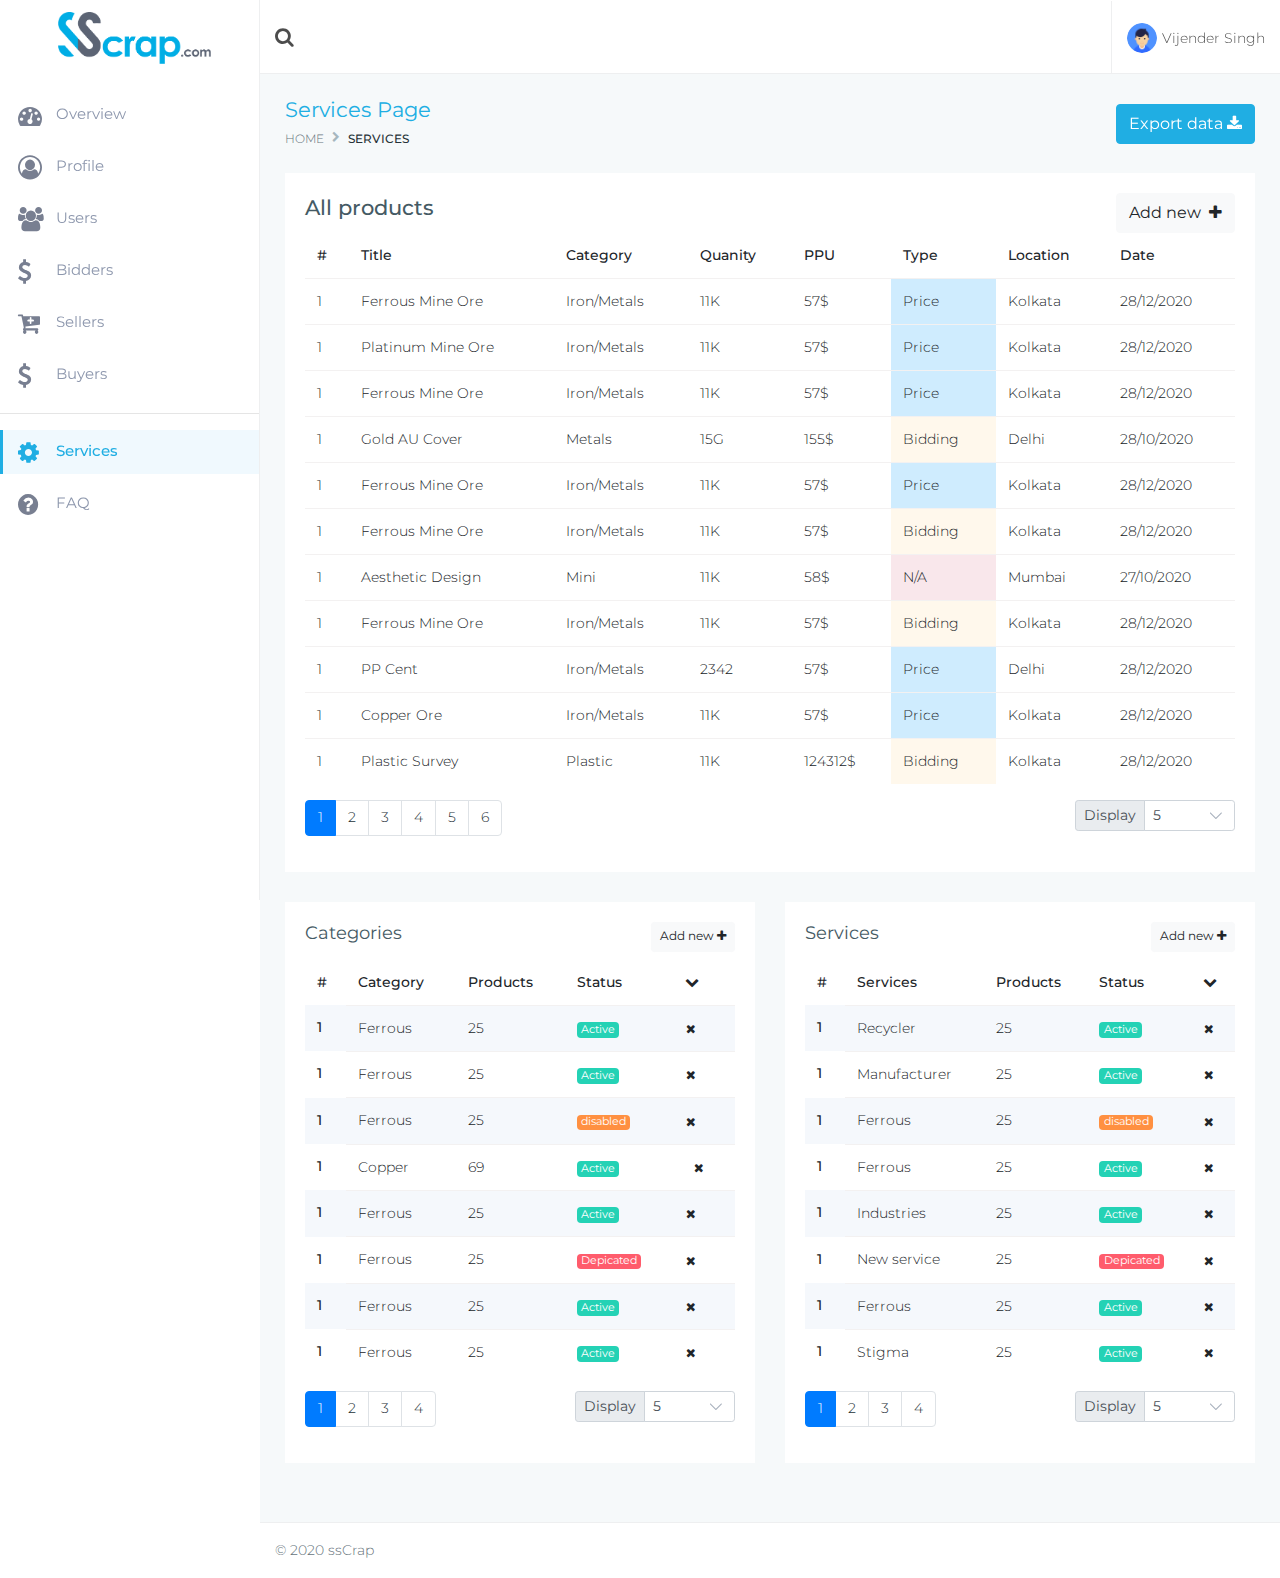
<file: html/services.html>
<!DOCTYPE html>
<html lang="en">

    <head>
        <meta charset="utf-8">
        <meta http-equiv="X-UA-Compatible" content="IE=edge">
        <meta name="viewport" content="width=device-width, initial-scale=1">
        <meta name="keywords">
        <meta name="robots" content="noindex,nofollow">
        <title>Sscrap Admin panel</title>
        <link rel="canonical" href="https://www.wrappixel.com/templates/adminwrap-lite/" />
        <!-- Favicon icon -->
        <link rel="icon" type="image/png" sizes="16x16" href="../assets/images/favicon.png">
        <!-- Bootstrap Core CSS -->
        <link href="../assets/node_modules/bootstrap/css/bootstrap.min.css" rel="stylesheet">
        <!-- Custom CSS -->
        <link href="css/style.css" rel="stylesheet">
        <link href="css/colors/default.css" id="theme" rel="stylesheet">
        <!--[if lt IE 9]>
        <script src="https://oss.maxcdn.com/libs/html5shiv/3.7.0/html5shiv.js"></script>
        <script src="https://oss.maxcdn.com/libs/respond.js/1.4.2/respond.min.js"></script>
    <![endif]-->
    </head>

<body class="fix-header card-no-border fix-sidebar">
    <div class="preloader">
        <div class="loader">
            <div class="loader__figure"></div>
            <p class="loader__label">Admin Wrap</p>
        </div>
    </div>

    <div id="main-wrapper">
        <header class="topbar">
            <nav class="navbar top-navbar navbar-expand-md navbar-light">
                <!-- Logo -->
                <div class="navbar-header">
                    <a class="navbar-brand" href="index.html">
                        <b class="d-inline d-md-none">
                            <img src="./img/logo-small.png" alt="" class="dark-logo px-3 img-fluid">
                        </b>
                        <span>
                            <!-- dark Logo text -->
                            <img src="./img/logo.png" alt="homepage" class="dark-logo px-5 img-fluid" />
                            <!-- Light Logo text -->
                        </span>
                    </a>
                </div>
                <!-- End Logo -->
                <div class="navbar-collapse">
                    <ul class="navbar-nav mr-auto">
                        <li class="nav-item"> <a class="nav-link nav-toggler hidden-md-up waves-effect waves-dark"
                                href="javascript:void(0)"><i class="fa fa-bars"></i></a> </li>
                        <!-- Search -->
                        <li class="nav-item hidden-xs-down search-box"> <a
                                class="nav-link hidden-sm-down waves-effect waves-dark" href="javascript:void(0)"><i
                                    class="fa fa-search"></i></a>
                            <form class="app-search">
                                <input type="text" class="form-control" placeholder="Search & enter"> <a
                                    class="srh-btn"><i class="fa fa-times"></i></a></form>
                        </li>
                    </ul>
                    <!-- User profile and search -->
                    <ul class="navbar-nav my-lg-0">
                        <!-- Profile -->
                        <li class="nav-item dropdown u-pro">
                            <a class="nav-link dropdown-toggle waves-effect waves-dark profile-pic" href="javascript:void(0)"
                             aria-haspopup="true" aria-expanded="false" id="dropdownMenuButton" data-toggle="dropdown"><img
                                    src="./img/profile-img.png" alt="user" class="" /> <span
                                    class="hidden-md-down">Vijender Singh</span> </a>

                            <div class="dropdown-menu dropdown-menu-right" aria-labelledby="dropdownMenuButton">
                                <a class="dropdown-item bg-light-info" href="#">Go to Sscrap</a>
                                <div class="dropdown-divider"></div>
                                <a class="dropdown-item" href="#">Settings</a>
                                <a class="dropdown-item" href="#">Edit Profile</a>
                                <a class="dropdown-item" href="#">Log out</a>
                            </div>
                        </li>
                    </ul>
                </div>
            </nav>
        </header>
        <!-- End Topbar header -->
        <!-- Left Sidebar   -->
        <aside class="left-sidebar">
            <!-- Sidebar scroll-->
            <div class="scroll-sidebar">
                <!-- Sidebar navigation-->
                <nav class="sidebar-nav">
                    <ul id="sidebarnav">
                        <li> <a class="waves-effect waves-dark" href="index.html" aria-expanded="false"><i
                                    class="fa fa-tachometer"></i><span class="hide-menu">Overview</span></a>
                        </li>
                        <li> <a class="waves-effect waves-dark" href="pages-profile.html" aria-expanded="false"><i
                                    class="fa fa-user-circle-o"></i><span class="hide-menu">Profile</span></a>
                        </li>
                        <li> <a class="waves-effect waves-dark" href="./user.html" aria-expanded="false"><i
                                    class="fa fa-users"></i><span class="hide-menu">Users</span></a>
                        </li>
                        <li> <a class="waves-effect waves-dark" href="./bidding.html" aria-expanded="false"><i
                                    class="fa fa-dollar"></i><span class="hide-menu">Bidders</span></a>
                        </li>
                        <li> <a class="waves-effect waves-dark" href="./sellers.html" aria-expanded="false"><i
                                    class="fa fa-cart-plus"></i><span class="hide-menu">Sellers</span></a>
                        </li>
                        <li> <a class="waves-effect waves-dark" href="./buyers.html" aria-expanded="false"><i
                                    class="fa fa-dollar "></i><span class="hide-menu">Buyers</span></a>
                        </li>
                        <li>
                            <hr class="my-3">
                        </li>
                        <li> <a class="waves-effect waves-dark" href="./services.html" aria-expanded="false">
                            <i class="fa fa-cog"></i><span class="hide-menu">Services</span></a>
                        </li>
                        <li> <a class="waves-effect waves-dark" href="./faq.html" aria-expanded="false">
                            <i class="fa fa-question-circle"></i><span class="hide-menu">FAQ</span></a>
                        </li>
                    </ul>
                    
                </nav>
            </div>
            <!-- End Sidebar scroll-->
        </aside>
        <!-- ====================== -->
        <!-- Page wrapper  -->
        <div class="page-wrapper">
            <!-- Container fluid  -->
            <div class="container-fluid">
                <div class="row page-titles">
                    <div class="col-md-5 align-self-center">
                        <h3 class="text-themecolor">Services Page</h3>
                        <ol class="breadcrumb">
                            <li class="breadcrumb-item"><a href="./">Home</a></li>
                            <li class="breadcrumb-item active">Services </li>
                        </ol>
                    </div>
                    <div class="col-md-7 align-self-center">
                        <a href="##"
                            class="btn waves-effect waves-light btn btn-info pull-right "> Export data <i class="fa fa-download"></i></a>
                    </div>
                </div>



                                
                <!-- ============================================================== -->
                <!--- \products table -->
                <div class="row">
                    <div class="col-md-12">
                        <div class="card">
                            <div class="card-body">
                                <div class="d-flex">
                                    <h3 class="bg-white border-0 card-title mb-0">
                                        All products
                                    </h3>
                                    <a href="#" class="btn-light border-1 align-self-center ml-auto btn">Add new <i class="fa fa-plus ml-1"></i></a>
                                </div>
                                <div class="table-responsive">
                                    <table class="table table-hover">
                                        <thead>
                                            <tr>
                                                <th scope="row">#</th>
                                                <th scope="row">Title</th>
                                                <th scope="row">Category</th>
                                                <th scope="row">Quanity</th>
                                                <th scope="row" title="Price Per Unit">PPU</th>
                                                <th scope="row">Type</th>
                                                <th>Location</th>
                                                <th>Date</th>
                                            </tr>
                                        </thead>
                                        <tbody>
                                            <tr>
                                                <td>1</td>
                                                <td>Ferrous Mine Ore</td>
                                                <td>Iron/Metals</td>
                                                <td>11K</td>
                                                <td>57$</td>
                                                <td class="bg-light-info">Price</td>
                                                <td>Kolkata</td>
                                                <td>28/12/2020</td>
                                            </tr>
                                            <tr>
                                                <td>1</td>
                                                <td>Platinum Mine Ore</td>
                                                <td>Iron/Metals</td>
                                                <td>11K</td>
                                                <td>57$</td>
                                                <td class="bg-light-info">Price</td>
                                                <td>Kolkata</td>
                                                <td>28/12/2020</td>
                                            </tr>
                                            <tr>
                                                <td>1</td>
                                                <td>Ferrous Mine Ore</td>
                                                <td>Iron/Metals</td>
                                                <td>11K</td>
                                                <td>57$</td>
                                                <td class="bg-light-info">Price</td>
                                                <td>Kolkata</td>
                                                <td>28/12/2020</td>
                                            </tr>
                                            <tr>
                                                <td>1</td>
                                                <td>Gold AU Cover</td>
                                                <td>Metals</td>
                                                <td>15G</td>
                                                <td>155$</td>
                                                <td class="bg-light-warning">Bidding</td>
                                                <td>Delhi</td>
                                                <td>28/10/2020</td>
                                            </tr>
                                            <tr>
                                                <td>1</td>
                                                <td>Ferrous Mine Ore</td>
                                                <td>Iron/Metals</td>
                                                <td>11K</td>
                                                <td>57$</td>
                                                <td class="bg-light-info">Price</td>
                                                <td>Kolkata</td>
                                                <td>28/12/2020</td>
                                            </tr>
                                            <tr>
                                                <td>1</td>
                                                <td>Ferrous Mine Ore</td>
                                                <td>Iron/Metals</td>
                                                <td>11K</td>
                                                <td>57$</td>
                                                <td class="bg-light-warning">Bidding</td>
                                                <td>Kolkata</td>
                                                <td>28/12/2020</td>
                                            </tr>
                                            <tr>
                                                <td>1</td>
                                                <td>Aesthetic Design</td>
                                                <td>Mini</td>
                                                <td>11K</td>
                                                <td>58$</td>
                                                <td class="bg-light-danger">N/A</td>
                                                <td>Mumbai</td>
                                                <td>27/10/2020</td>
                                            </tr>
                                            <tr>
                                                <td>1</td>
                                                <td>Ferrous Mine Ore</td>
                                                <td>Iron/Metals</td>
                                                <td>11K</td>
                                                <td>57$</td>
                                                <td class="bg-light-warning">Bidding</td>
                                                <td>Kolkata</td>
                                                <td>28/12/2020</td>
                                            </tr>
                                            <tr>
                                                <td>1</td>
                                                <td>PP Cent</td>
                                                <td>Iron/Metals</td>
                                                <td>2342</td>
                                                <td>57$</td>
                                                <td class="bg-light-info">Price</td>
                                                <td>Delhi</td>
                                                <td>28/12/2020</td>
                                            </tr>
                                            <tr>
                                                <td>1</td>
                                                <td>Copper Ore</td>
                                                <td>Iron/Metals</td>
                                                <td>11K</td>
                                                <td>57$</td>
                                                <td class="bg-light-info">Price</td>
                                                <td>Kolkata</td>
                                                <td>28/12/2020</td>
                                            </tr>
                                            <tr>
                                                <td>1</td>
                                                <td>Plastic Survey</td>
                                                <td>Plastic</td>
                                                <td>11K</td>
                                                <td>124312$</td>
                                                <td class="bg-light-warning">Bidding</td>
                                                <td>Kolkata</td>
                                                <td>28/12/2020</td>
                                            </tr>
                                        </tbody>
                                    </table>
                                </div>
                                <div class="d-flex justify-content-between align-items-center">
                                    <ul class="pagination mr-3">
                                        <li class="page-item active"><a href="#" class="page-link ">1</a></li>
                                        <li class="page-item"><a href="#" class="page-link">2</a></li>
                                        <li class="page-item"><a href="#" class="page-link">3</a></li>
                                        <li class="page-item"><a href="#" class="page-link">4</a></li>
                                        <li class="page-item"><a href="#" class="page-link">5</a></li>
                                        <li class="page-item"><a href="#" class="page-link">6</a></li>
                                    </ul>
                                    <div class="input-group input-group-sm ml-auto align-self-start" style="max-width: 10rem;">
                                        <div class="input-group-prepend">
                                          <label class="input-group-text small" for="display">Display</label>
                                        </div>
                                        <select class="custom-select" id="display">
                                          <option selected>5</option>
                                          <option value="1">10</option>
                                          <option value="2">15</option>
                                          <option value="3">25</option>
                                        </select>
                                    </div>
                                </div>
                            </div>
                            
                        </div>
                    </div>
                </div>
                <!------ flow table products and services -->
                <div class="row">
                    <div class="col-md-6">
                        <div class="card">
                            <div class="card-body">
                               <div class="d-flex mb-2">
                                <h4>Categories</h4>
                                <a href="#" class="btn btn-light btn-sm ml-auto">Add new <i class="fa fa-plus"></i></a>
                               </div>
                                <div class="table-responsive">
                                    <table class="table table-striped table-hover">
                                        <thead>
                                            <tr>
                                                <th>#</th>
                                                <th>Category</th>
                                                <th>Products</th>
                                                <th>Status</th>
                                                <th><i class="fa-chevron-down fa"></i></th>
                                            </tr>
                                        </thead>
                                        <tbody>
                                            <tr>
                                                <th scope="col">1</th>
                                                <td>Ferrous</td>
                                                <td>25</td>
                                                <td>
                                                    <span class="badge badge-success">
                                                        Active
                                                    </span>
                                                </td>
                                                <td><button class="btn btn-sm p-0"><i class="fa fa-close"></i></button></td>
                                            </tr>
                                            <tr>
                                                <th scope="col">1</th>
                                                <td>Ferrous</td>
                                                <td>25</td>
                                                <td>
                                                    <span class="badge badge-success">
                                                        Active
                                                    </span>
                                                </td>
                                                <td><button class="btn btn-sm p-0"><i class="fa fa-close"></i></button></td>
                                            </tr>
                                            <tr>
                                                <th scope="col">1</th>
                                                <td>Ferrous</td>
                                                <td>25</td>
                                                <td>
                                                    <span class="badge badge-warning">
                                                        disabled
                                                    </span>
                                                </td>
                                                <td><button class="btn btn-sm p-0"><i class="fa fa-close"></i></button></td>
                                            </tr>
                                            <tr>
                                                <th scope="col">1</th>
                                                <td>Copper</td>
                                                <td>69</td>
                                                <td>
                                                    <span class="badge badge-success">
                                                        Active
                                                    </span>
                                                </td>
                                                <td><button class="btn btn-sm py-0"><i class="fa fa-close"></i></button></td>
                                            </tr>
                                            <tr>
                                                <th scope="col">1</th>
                                                <td>Ferrous</td>
                                                <td>25</td>
                                                <td>
                                                    <span class="badge badge-success">
                                                        Active
                                                    </span>
                                                </td>
                                                <td><button class="btn btn-sm p-0"><i class="fa fa-close"></i></button></td>
                                            </tr>
                                            <tr>
                                                <th scope="col">1</th>
                                                <td>Ferrous</td>
                                                <td>25</td>
                                                <td>
                                                    <span class="badge badge-danger">
                                                        Depicated
                                                    </span>
                                                </td>
                                                <td><button class="btn btn-sm p-0"><i class="fa fa-close"></i></button></td>
                                            </tr>
                                            <tr>
                                                <th scope="col">1</th>
                                                <td>Ferrous</td>
                                                <td>25</td>
                                                <td>
                                                    <span class="badge badge-success">
                                                        Active
                                                    </span>
                                                </td>
                                                <td><button class="btn btn-sm p-0"><i class="fa fa-close"></i></button></td>
                                            </tr>
                                            <tr>
                                                <th scope="col">1</th>
                                                <td>Ferrous</td>
                                                <td>25</td>
                                                <td>
                                                    <span class="badge badge-success">
                                                        Active
                                                    </span>
                                                </td>
                                                <td><button class="btn btn-sm p-0"><i class="fa fa-close"></i></button></td>
                                            </tr>
                                        </tbody>
                                    </table>
                                </div>
                                <div class="d-flex justify-content-between align-items-center">
                                    <ul class="pagination mr-3">
                                        <li class="page-item active"><a href="#" class="page-link ">1</a></li>
                                        <li class="page-item"><a href="#" class="page-link">2</a></li>
                                        <li class="page-item"><a href="#" class="page-link">3</a></li>
                                        <li class="page-item"><a href="#" class="page-link">4</a></li>
                                    </ul>
                                    <div class="input-group input-group-sm ml-auto align-self-start" style="max-width: 10rem;">
                                        <div class="input-group-prepend">
                                          <label class="input-group-text small" for="display">Display</label>
                                        </div>
                                        <select class="custom-select" id="display">
                                          <option selected>5</option>
                                          <option value="1">10</option>
                                          <option value="2">15</option>
                                          <option value="3">25</option>
                                        </select>
                                    </div>
                                </div>
                            </div>
                        </div>
                    </div>
                    <div class="col-md-6">
                        <div class="card">
                            <div class="card-body">
                               <div class="d-flex mb-2">
                                <h4>Services</h4>
                                <a href="#" class="btn btn-light btn-sm ml-auto">Add new <i class="fa fa-plus"></i></a>
                               </div>
                                <div class="table-responsive">
                                    <table class="table table-striped table-hover">
                                        <thead>
                                            <tr>
                                                <th>#</th>
                                                <th>Services</th>
                                                <th>Products</th>
                                                <th>Status</th>
                                                <th><i class="fa-chevron-down fa"></i></th>
                                            </tr>
                                        </thead>
                                        <tbody>
                                            <tr>
                                                <th scope="col">1</th>
                                                <td>Recycler</td>
                                                <td>25</td>
                                                <td>
                                                    <span class="badge badge-success">
                                                        Active
                                                    </span>
                                                </td>
                                                <td><button class="btn btn-sm p-0"><i class="fa fa-close"></i></button></td>
                                            </tr>
                                            <tr>
                                                <th scope="col">1</th>
                                                <td>Manufacturer</td>
                                                <td>25</td>
                                                <td>
                                                    <span class="badge badge-success">
                                                        Active
                                                    </span>
                                                </td>
                                                <td><button class="btn btn-sm p-0"><i class="fa fa-close"></i></button></td>
                                            </tr>
                                            <tr>
                                                <th scope="col">1</th>
                                                <td>Ferrous</td>
                                                <td>25</td>
                                                <td>
                                                    <span class="badge badge-warning">
                                                        disabled
                                                    </span>
                                                </td>
                                                <td><button class="btn btn-sm p-0"><i class="fa fa-close"></i></button></td>
                                            </tr>
                                            <tr>
                                                <th scope="col">1</th>
                                                <td>Ferrous</td>
                                                <td>25</td>
                                                <td>
                                                    <span class="badge badge-success">
                                                        Active
                                                    </span>
                                                </td>
                                                <td><button class="btn btn-sm p-0"><i class="fa fa-close"></i></button></td>
                                            </tr>
                                            <tr>
                                                <th scope="col">1</th>
                                                <td>Industries</td>
                                                <td>25</td>
                                                <td>
                                                    <span class="badge badge-success">
                                                        Active
                                                    </span>
                                                </td>
                                                <td><button class="btn btn-sm p-0"><i class="fa fa-close"></i></button></td>
                                            </tr>
                                            <tr>
                                                <th scope="col">1</th>
                                                <td>New service</td>
                                                <td>25</td>
                                                <td>
                                                    <span class="badge badge-danger">
                                                        Depicated
                                                    </span>
                                                </td>
                                                <td><button class="btn btn-sm p-0"><i class="fa fa-close"></i></button></td>
                                            </tr>
                                            <tr>
                                                <th scope="col">1</th>
                                                <td>Ferrous</td>
                                                <td>25</td>
                                                <td>
                                                    <span class="badge badge-success">
                                                        Active
                                                    </span>
                                                </td>
                                                <td><button class="btn btn-sm p-0"><i class="fa fa-close"></i></button></td>
                                            </tr>
                                            <tr>
                                                <th scope="col">1</th>
                                                <td>Stigma</td>
                                                <td>25</td>
                                                <td>
                                                    <span class="badge badge-success">
                                                        Active
                                                    </span>
                                                </td>
                                                <td><button class="btn btn-sm p-0"><i class="fa fa-close"></i></button></td>
                                            </tr>
                                        </tbody>
                                    </table>
                                </div>
                                <div class="d-flex justify-content-between align-items-center">
                                    <ul class="pagination mr-3">
                                        <li class="page-item active"><a href="#" class="page-link ">1</a></li>
                                        <li class="page-item"><a href="#" class="page-link">2</a></li>
                                        <li class="page-item"><a href="#" class="page-link">3</a></li>
                                        <li class="page-item"><a href="#" class="page-link">4</a></li>
                                    </ul>
                                    <div class="input-group input-group-sm ml-auto align-self-start" style="max-width: 10rem;">
                                        <div class="input-group-prepend">
                                          <label class="input-group-text small" for="display">Display</label>
                                        </div>
                                        <select class="custom-select" id="display">
                                          <option selected>5</option>
                                          <option value="1">10</option>
                                          <option value="2">15</option>
                                          <option value="3">25</option>
                                        </select>
                                    </div>
                                </div>
                            </div>
                        </div>
                    </div>
                </div>

                <!-- End Right sidebar -->
            </div>

            <footer class="footer"> © 2020 ssCrap </footer>
            <!-- ============================================================== -->
            <!-- End footer -->
        </div>

    </div>

    <!-- ============================================================== -->
    <script src="../assets/node_modules/jquery/jquery.min.js"></script>
    <!-- Bootstrap tether Core JavaScript -->
    <script src="../assets/node_modules/bootstrap/js/popper.min.js"></script>
    <script src="../assets/node_modules/bootstrap/js/bootstrap.min.js"></script>
    <!-- slimscrollbar scrollbar JavaScript -->
    <script src="js/perfect-scrollbar.jquery.min.js"></script>
    <!--Wave Effects -->
    <script src="js/waves.js"></script>
    <!--Menu sidebar -->
    <script src="js/sidebarmenu.js"></script>
    <!--Custom JavaScript -->
    <script src="js/custom.min.js"></script>
</body>

</html>
</file>
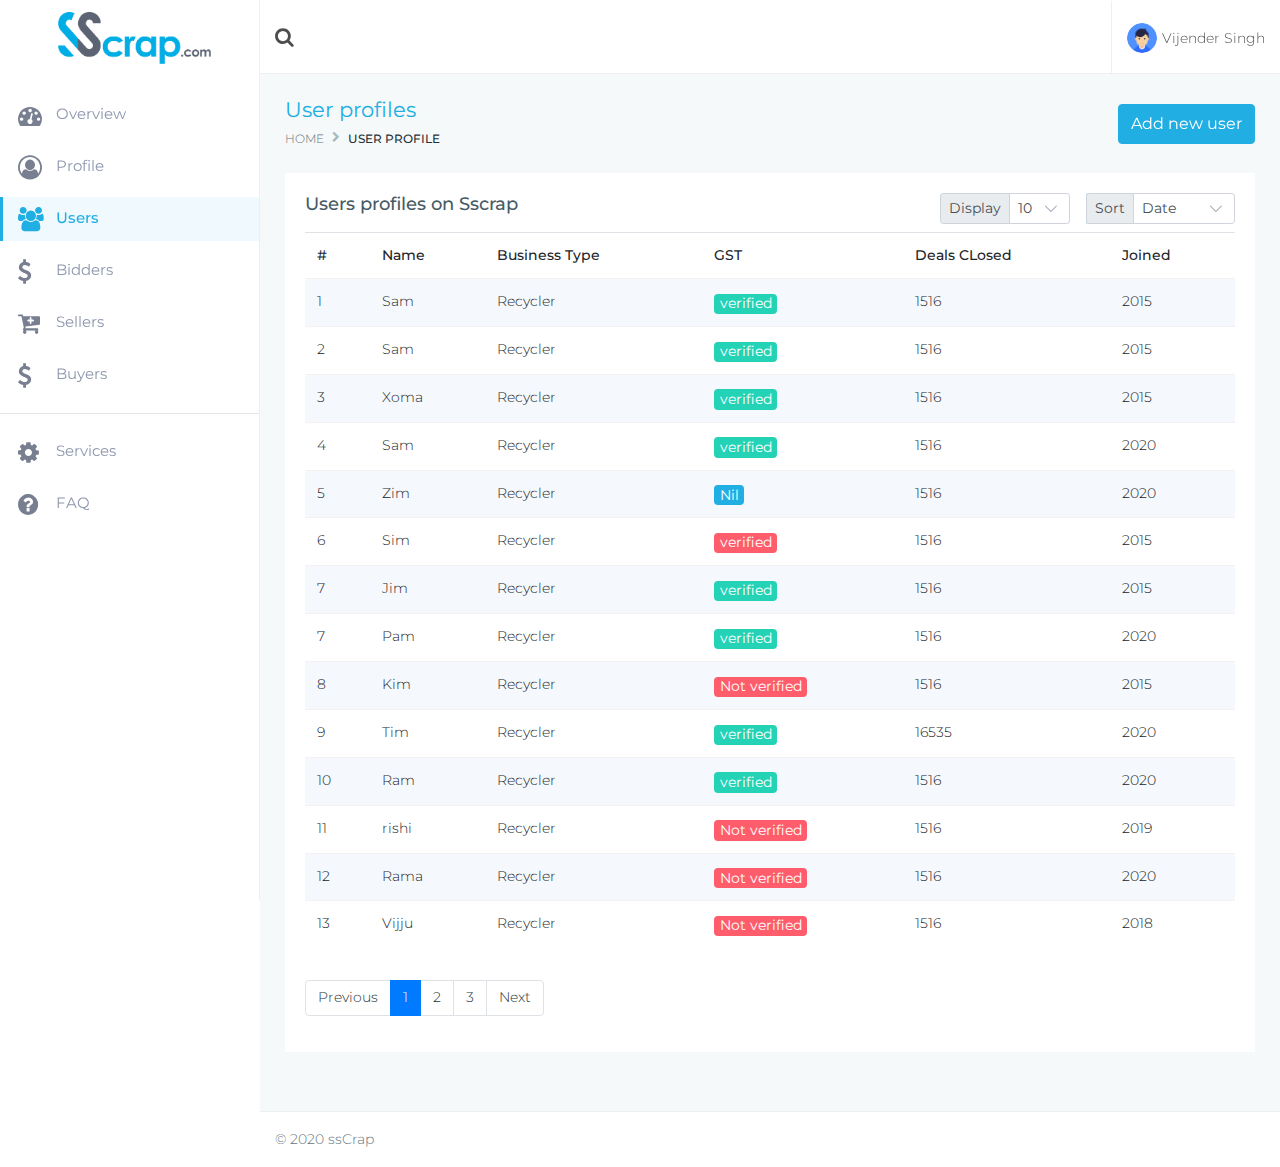
<file: html/user.html>
<!DOCTYPE html>
<html lang="en">
    <head>
        <meta charset="utf-8">
        <meta http-equiv="X-UA-Compatible" content="IE=edge">
        <meta name="viewport" content="width=device-width, initial-scale=1">
        <meta name="keywords">
        <meta name="robots" content="noindex,nofollow">
        <title>Sscrap Admin panel</title>
        <link rel="canonical" href="https://www.wrappixel.com/templates/adminwrap-lite/" />
        <!-- Favicon icon -->
        <link rel="icon" type="image/png" sizes="16x16" href="../assets/images/favicon.png">
        <!-- Bootstrap Core CSS -->
        <link href="../assets/node_modules/bootstrap/css/bootstrap.min.css" rel="stylesheet">
        <!-- Custom CSS -->
        <link href="css/style.css" rel="stylesheet">
        <link href="css/colors/default.css" id="theme" rel="stylesheet">
        <!--[if lt IE 9]>
        <script src="https://oss.maxcdn.com/libs/html5shiv/3.7.0/html5shiv.js"></script>
        <script src="https://oss.maxcdn.com/libs/respond.js/1.4.2/respond.min.js"></script>
    <![endif]-->
    </head>

<body class="fix-header card-no-border fix-sidebar">
    <div class="preloader">
        <div class="loader">
            <div class="loader__figure"></div>
            <p class="loader__label">Admin Wrap</p>
        </div>
    </div>

    <div id="main-wrapper">
        <header class="topbar">
            <nav class="navbar top-navbar navbar-expand-md navbar-light">
                <!-- Logo -->
                <div class="navbar-header">
                    <a class="navbar-brand" href="index.html">
                        <b class="d-inline d-md-none">
                            <img src="./img/logo-small.png" alt="" class="dark-logo px-3 img-fluid">
                        </b>
                        <span>
                            <!-- dark Logo text -->
                            <img src="./img/logo.png" alt="homepage" class="dark-logo px-5 img-fluid" />
                            <!-- Light Logo text -->
                        </span>
                    </a>
                </div>
                <!-- End Logo -->
                <div class="navbar-collapse">
                    <ul class="navbar-nav mr-auto">
                        <li class="nav-item"> <a class="nav-link nav-toggler hidden-md-up waves-effect waves-dark"
                                href="javascript:void(0)"><i class="fa fa-bars"></i></a> </li>
                        <!-- Search -->
                        <li class="nav-item hidden-xs-down search-box"> <a
                                class="nav-link hidden-sm-down waves-effect waves-dark" href="javascript:void(0)"><i
                                    class="fa fa-search"></i></a>
                            <form class="app-search">
                                <input type="text" class="form-control" placeholder="Search & enter"> <a
                                    class="srh-btn"><i class="fa fa-times"></i></a></form>
                        </li>
                    </ul>
                    <!-- User profile and search -->
                    <ul class="navbar-nav my-lg-0">
                        <!-- Profile -->
                        <li class="nav-item dropdown u-pro">
                            <a class="nav-link dropdown-toggle waves-effect waves-dark profile-pic" href="javascript:void(0)"
                             aria-haspopup="true" aria-expanded="false" id="dropdownMenuButton" data-toggle="dropdown"><img
                                    src="./img/profile-img.png" alt="user" class="" /> <span
                                    class="hidden-md-down">Vijender Singh</span> </a>

                            <div class="dropdown-menu dropdown-menu-right" aria-labelledby="dropdownMenuButton">
                                <a class="dropdown-item bg-light-info" href="#">Go to Sscrap</a>
                                <div class="dropdown-divider"></div>
                                <a class="dropdown-item" href="#">Settings</a>
                                <a class="dropdown-item" href="#">Edit Profile</a>
                                <a class="dropdown-item" href="#">Log out</a>
                            </div>
                        </li>
                    </ul>
                </div>
            </nav>
        </header>
        <!-- End Topbar header -->
        <!-- Left Sidebar   -->
        <aside class="left-sidebar">
            <!-- Sidebar scroll-->
            <div class="scroll-sidebar">
                <!-- Sidebar navigation-->
                <nav class="sidebar-nav">
                    <ul id="sidebarnav">
                        <li> <a class="waves-effect waves-dark" href="index.html" aria-expanded="false"><i
                                    class="fa fa-tachometer"></i><span class="hide-menu">Overview</span></a>
                        </li>
                        <li> <a class="waves-effect waves-dark" href="pages-profile.html" aria-expanded="false"><i
                                    class="fa fa-user-circle-o"></i><span class="hide-menu">Profile</span></a>
                        </li>
                        <li> <a class="waves-effect waves-dark active" href="./user.html" aria-expanded="false"><i
                                    class="fa fa-users"></i><span class="hide-menu">Users</span></a>
                        </li>
                        <li> <a class="waves-effect waves-dark" href="./bidding.html" aria-expanded="false"><i
                                    class="fa fa-dollar"></i><span class="hide-menu">Bidders</span></a>
                        </li>
                        <li> <a class="waves-effect waves-dark" href="./sellers.html" aria-expanded="false"><i
                                    class="fa fa-cart-plus"></i><span class="hide-menu">Sellers</span></a>
                        </li>
                        <li> <a class="waves-effect waves-dark" href="./buyers.html" aria-expanded="false"><i
                                    class="fa fa-dollar "></i><span class="hide-menu">Buyers</span></a>
                        </li>
                        <li>
                            <hr class="my-3">
                        </li>
                        <li> <a class="waves-effect waves-dark" href="./setting.html" aria-expanded="false">
                            <i class="fa fa-cog"></i><span class="hide-menu">Services</span></a>
                        </li>
                        <li> <a class="waves-effect waves-dark" href="./faq.html" aria-expanded="false">
                            <i class="fa fa-question-circle"></i><span class="hide-menu">FAQ</span></a>
                        </li>
                    </ul>
                    
                </nav>
            </div>
            <!-- End Sidebar scroll-->
        </aside>
        <!-- ============================================================== -->

        <!-- Page wrapper  -->
        <div class="page-wrapper">
            <!-- Container fluid  -->
            <div class="container-fluid">
                <div class="row page-titles">
                    <div class="col-md-5 align-self-center">
                        <h3 class="text-themecolor">User profiles</h3>
                        <ol class="breadcrumb">
                            <li class="breadcrumb-item"><a href="javascript:void(0)">Home</a></li>
                            <li class="breadcrumb-item active">User Profile</li>
                        </ol>
                    </div>
                    <div class="col-md-7 align-self-center">
                        <a href="#"
                            class="btn waves-effect waves-light btn btn-info pull-right hidden-sm-down"> Add new user</a>
                    </div>
                </div>

                <div class="row">
                    <div class="col-12">
                        <div class="card">
                            <div class="card-body">  
                                <div class="d-flex pb-2 border-bottom">
                                    <div class="head">
                                        <h4 class="card-title mb-0">Users profiles on Sscrap</h4>
                                    </div>
                                    <div class="form-inline ml-auto">
                                        <div class="input-group input-group-sm">
                                            <div class="input-group-prepend">
                                              <label class="input-group-text" for="inputGroupSelect01">Display</label>
                                            </div>
                                            <select class="custom-select" id="inputGroupSelect01">
                                              <option selected>10</option>
                                              <option value="1">20</option>
                                              <option value="2">50</option>
                                              <option value="3">100</option>
                                            </select>
                                        </div>
                                        <div class="input-group input-group-sm ml-3">
                                            <div class="input-group-prepend bg-light-info">
                                              <label class="input-group-text" for="inputGroupSelect02">Sort</label>
                                            </div>
                                            <select class="custom-select" id="inputGroupSelect02">
                                              <option selected>Date</option>
                                              <option value="1">Products</option>
                                              <option value="2">Joined</option>
                                              <option value="3">Deals</option>
                                            </select>
                                        </div>
                                    </div>
                                </div>
                                <div class="table-responsive">
                                    <table class="table table-striped table-hover">
                                        <thead> 
                                            <tr>
                                                <th scope="col">#</th>
                                                <th scope="col">Name</th>
                                                <th scope="col">Business Type</th>
                                                <th scope="col">GST</th>
                                                <th scope="col">Deals CLosed</th>
                                                <th scope="col">Joined</th>
                                            </tr>
                                        </thead>
                                        <tbody>
                                            <!---- table body main user data -->
                                            <tr>
                                                <td>1</td>
                                                <td>Sam</td>
                                                <td>Recycler</td>
                                                <td><h4 class="mb-0"> <span class="badge badge-success">verified</span></h4></td>
                                                <td> <span class="text-right">1516</span></td>
                                                <td><span class="text-right"> 2015</span></td>
                                            </tr>
                                            <tr>
                                                <td>2</td>
                                                <td>Sam</td>
                                                <td>Recycler</td>
                                                <td><h4 class="mb-0"> <span class="badge badge-success">verified</span></h4></td>
                                                <td> <span class="text-right">1516</span></td>
                                                <td><span class="text-right"> 2015</span></td>
                                            </tr>
                                            <tr>
                                                <td>3</td>
                                                <td>Xoma</td>
                                                <td>Recycler</td>
                                                <td><h4 class="mb-0"> <span class="badge badge-success">verified</span></h4></td>
                                                <td> <span class="text-right">1516</span></td>
                                                <td><span class="text-right"> 2015</span></td>
                                            </tr>
                                            <tr>
                                                <td>4</td>
                                                <td>Sam</td>
                                                <td>Recycler</td>
                                                <td><h4 class="mb-0"> <span class="badge badge-success">verified</span></h4></td>
                                                <td> <span class="text-right">1516</span></td>
                                                <td><span class="text-right"> 2020</span></td>
                                            </tr>
                                            <tr>
                                                <td>5</td>
                                                <td>Zim</td>
                                                <td>Recycler</td>
                                                <td><h4 class="mb-0"> <span class="badge badge-info">Nil</span></h4></td>
                                                <td> <span class="text-right">1516</span></td>
                                                <td><span class="text-right"> 2020</span></td>
                                            </tr>
                                            <tr>
                                                <td>6</td>
                                                <td>Sim</td>
                                                <td>Recycler</td>
                                                <td><h4 class="mb-0"> <span class="badge badge-danger">verified</span></h4></td>
                                                <td> <span class="text-right">1516</span></td>
                                                <td><span class="text-right"> 2015</span></td>
                                            </tr>
                                            <tr>
                                                <td>7</td>
                                                <td>Jim</td>
                                                <td>Recycler</td>
                                                <td><h4 class="mb-0"> <span class="badge badge-success">verified</span></h4></td>
                                                <td> <span class="text-right">1516</span></td>
                                                <td><span class="text-right"> 2015</span></td>
                                            </tr>
                                            <tr>
                                                <td>7</td>
                                                <td>Pam</td>
                                                <td>Recycler</td>
                                                <td><h4 class="mb-0"> <span class="badge badge-success">verified</span></h4></td>
                                                <td> <span class="text-right">1516</span></td>
                                                <td><span class="text-right"> 2020</span></td>
                                            </tr>
                                            <tr>
                                                <td>8</td>
                                                <td>Kim</td>
                                                <td>Recycler</td>
                                                <td><h4 class="mb-0"> <span class="badge badge-danger">Not verified</span></h4></td>
                                                <td> <span class="text-right">1516</span></td>
                                                <td><span class="text-right"> 2015</span></td>
                                            </tr>
                                            <tr>
                                                <td>9</td>
                                                <td>Tim</td>
                                                <td>Recycler</td>
                                                <td><h4 class="mb-0"> <span class="badge badge-success">verified</span></h4></td>
                                                <td> <span class="text-right">16535</span></td>
                                                <td><span class="text-right"> 2020</span></td>
                                            </tr>
                                            <tr>
                                                <td>10</td>
                                                <td>Ram</td>
                                                <td>Recycler</td>
                                                <td><h4 class="mb-0"> <span class="badge badge-success">verified</span></h4></td>
                                                <td> <span class="text-right">1516</span></td>
                                                <td><span class="text-right"> 2020</span></td>
                                            </tr>
                                            <tr>
                                                <td>11</td>
                                                <td>rishi</td>
                                                <td>Recycler</td>
                                                <td><h4 class="mb-0"> <span class="badge badge-danger">Not verified</span></h4></td>
                                                <td> <span class="text-right">1516</span></td>
                                                <td><span class="text-right"> 2019</span></td>
                                            </tr>
                                            <tr>
                                                <td>12</td>
                                                <td>Rama</td>
                                                <td>Recycler</td>
                                                <td><h4 class="mb-0"> <span class="badge badge-danger">Not verified</span></h4></td>
                                                <td> <span class="text-right">1516</span></td>
                                                <td><span class="text-right"> 2020</span></td>
                                            </tr>
                                            <tr>
                                                <td>13</td>
                                                <td>Vijju</td>
                                                <td>Recycler</td>
                                                <td><h4 class="mb-0"> <span class="badge badge-danger">Not verified</span></h4></td>
                                                <td> <span class="text-right">1516</span></td>
                                                <td><span class="text-right"> 2018</span></td>
                                            </tr>
                                        </tbody>
                                    </table>
                                </div>
                                <nav class="mt-3">
                                    <ul class="pagination">
                                      <li class="page-item"><a class="page-link" href="#">Previous</a></li>
                                      <li class="page-item active"><a class="page-link" href="#">1</a></li>
                                      <li class="page-item"><a class="page-link" href="#">2</a></li>
                                      <li class="page-item"><a class="page-link" href="#">3</a></li>
                                      <li class="page-item"><a class="page-link" href="#">Next</a></li>
                                    </ul>
                                </nav>
                            </div>
                            
                        </div>
                    </div>
                </div>
                <!-- ============================================================== -->

                <!-- End Right sidebar -->
            </div>

            <footer class="footer"> © 2020 ssCrap </footer>
            <!-- ============================================================== -->
            <!-- End footer -->
        </div>

    </div>

    <!-- ============================================================== -->
    <script src="../assets/node_modules/jquery/jquery.min.js"></script>
    <!-- Bootstrap tether Core JavaScript -->
    <script src="../assets/node_modules/bootstrap/js/popper.min.js"></script>
    <script src="../assets/node_modules/bootstrap/js/bootstrap.min.js"></script>
    <!-- slimscrollbar scrollbar JavaScript -->
    <script src="js/perfect-scrollbar.jquery.min.js"></script>
    <!--Wave Effects -->
    <script src="js/waves.js"></script>
    <!--Menu sidebar -->
    <script src="js/sidebarmenu.js"></script>
    <!--Custom JavaScript -->
    <script src="js/custom.min.js"></script>
</body>

</html>
</file>
<file: html/css/style.css>
/*
Template Name: Admin Pro Admin
Author: Wrappixel
Email: niravjoshi87@gmail.com
File: scss
*/
/**
 * Table Of Content
 *
 * 	1. Globals
 *	2. Headers
 *	3. Navigations
 *	4. Banners
 *	5. Footers
 *	6. app
 *	7. Widgets
 *	8. Custom Templates
 */
/*
Template Name: Admin Pro Admin
Author: Wrappixel
Email: niravjoshi87@gmail.com
File: scss
*/
/*Theme Colors*/
/*bootstrap Color*/
/*Light colors*/
/*Normal Color*/
/*Extra Variable*/
/*
Template Name: Admin Pro Admin
Author: Wrappixel
Email: niravjoshi87@gmail.com
File: scss
*/
/**
 * Table Of Content
 *
 *  1. Globals
 *  2. Headers
 *  3. Navigations
 *  4. Banners
 *  5. Footers
 *  6. Posts
 *  7. Widgets
 *  8. Custom Templates
 */
@import url("https://fonts.googleapis.com/css?family=Montserrat:300,400,500,600,700");
/******************* 
Global Styles 
*******************/
@import url(../scss/icons/font-awesome/css/font-awesome.min.css);
@import url(../css/spinners.css);
@import url(../css/animate.css);
* {
  outline: none; }

body {
  background: #fff;
  font-family: "Montserrat", sans-serif;
  margin: 0;
  overflow-x: hidden;
  color: #67757c;
  font-weight: 300;
  font-size: 14px; }

html {
  position: relative;
  min-height: 100%;
  background: #ffffff;
  -webkit-font-smoothing: antialiased;
  -moz-osx-font-smoothing: grayscale; }

a {
  color: #20aee3; }

a:hover,
a:focus {
  text-decoration: none; }

a.link {
  color: #455a64; }
  a.link:hover, a.link:focus {
    color: #20aee3; }

.img-responsive {
  width: 100%;
  height: auto;
  display: inline-block; }

.img-rounded {
  border-radius: 4px; }

html body .mdi:before,
html body .mdi-set {
  line-height: initial; }

/*******************
Headings
*******************/
h1,
h2,
h3,
h4,
h5,
h6 {
  color: #455a64;
  font-family: "Montserrat", sans-serif;
  font-weight: 400; }

h1 {
  line-height: 40px;
  font-size: 36px; }

h2 {
  line-height: 36px;
  font-size: 24px; }

h3 {
  line-height: 30px;
  font-size: 21px; }

h4 {
  line-height: 22px;
  font-size: 18px; }

h5 {
  line-height: 18px;
  font-size: 16px;
  font-weight: 400; }

h6 {
  line-height: 16px;
  font-size: 14px;
  font-weight: 400; }

.display-5 {
  font-size: 3rem; }

.display-6 {
  font-size: 36px; }

.box {
  border-radius: 4px;
  padding: 10px; }

html body .dl {
  display: inline-block; }

html body .db {
  display: block; }

.no-wrap td,
.no-wrap th {
  white-space: nowrap; }

/*******************
Blockquote
*******************/
html body blockquote {
  border-left: 5px solid #20aee3;
  border: 1px solid rgba(120, 130, 140, 0.13);
  padding: 15px; }

.clear {
  clear: both; }

ol li {
  margin: 5px 0; }

/*******************
Paddings
*******************/
html body .p-0 {
  padding: 0px; }

html body .p-10 {
  padding: 10px; }

html body .p-20 {
  padding: 20px; }

html body .p-30 {
  padding: 30px; }

html body .p-l-0 {
  padding-left: 0px; }

html body .p-l-10 {
  padding-left: 10px; }

html body .p-l-20 {
  padding-left: 20px; }

html body .p-r-0 {
  padding-right: 0px; }

html body .p-r-10 {
  padding-right: 10px; }

html body .p-r-20 {
  padding-right: 20px; }

html body .p-r-30 {
  padding-right: 30px; }

html body .p-r-40 {
  padding-right: 40px; }

html body .p-t-0 {
  padding-top: 0px; }

html body .p-t-10 {
  padding-top: 10px; }

html body .p-t-20 {
  padding-top: 20px; }

html body .p-t-30 {
  padding-top: 30px; }

html body .p-b-0 {
  padding-bottom: 0px; }

html body .p-b-5 {
  padding-bottom: 5px; }

html body .p-b-10 {
  padding-bottom: 10px; }

html body .p-b-20 {
  padding-bottom: 20px; }

html body .p-b-30 {
  padding-bottom: 30px; }

html body .p-b-40 {
  padding-bottom: 40px; }

/*******************
Margin
*******************/
html body .m-0 {
  margin: 0px; }

html body .m-l-5 {
  margin-left: 5px; }

html body .m-l-10 {
  margin-left: 10px; }

html body .m-l-15 {
  margin-left: 15px; }

html body .m-l-20 {
  margin-left: 20px; }

html body .m-l-30 {
  margin-left: 30px; }

html body .m-l-40 {
  margin-left: 40px; }

html body .m-r-5 {
  margin-right: 5px; }

html body .m-r-10 {
  margin-right: 10px; }

html body .m-r-15 {
  margin-right: 15px; }

html body .m-r-20 {
  margin-right: 20px; }

html body .m-r-30 {
  margin-right: 30px; }

html body .m-r-40 {
  margin-right: 40px; }

html body .m-t-0 {
  margin-top: 0px; }

html body .m-t-5 {
  margin-top: 5px; }

html body .m-t-10 {
  margin-top: 10px; }

html body .m-t-15 {
  margin-top: 15px; }

html body .m-t-20 {
  margin-top: 20px; }

html body .m-t-30 {
  margin-top: 30px; }

html body .m-t-40 {
  margin-top: 40px; }

html body .m-b-0 {
  margin-bottom: 0px; }

html body .m-b-5 {
  margin-bottom: 5px; }

html body .m-b-10 {
  margin-bottom: 10px; }

html body .m-b-15 {
  margin-bottom: 15px; }

html body .m-b-20 {
  margin-bottom: 20px; }

html body .m-b-30 {
  margin-bottom: 30px; }

html body .m-b-40 {
  margin-bottom: 40px; }

/*******************
vertical alignment
*******************/
html body .vt {
  vertical-align: top; }

html body .vm {
  vertical-align: middle; }

html body .vb {
  vertical-align: bottom; }

/*******************
Opacity
*******************/
.op-5 {
  opacity: 0.5; }

.op-3 {
  opacity: 0.3; }

/*******************
font weight
*******************/
html body .font-bold {
  font-weight: 700; }

html body .font-normal {
  font-weight: normal; }

html body .font-light {
  font-weight: 300; }

html body .font-medium {
  font-weight: 500; }

html body .font-16 {
  font-size: 16px; }

html body .font-12 {
  font-size: 12px; }

html body .font-14 {
  font-size: 14px; }

html body .font-10 {
  font-size: 10px; }

html body .font-18 {
  font-size: 18px; }

html body .font-20 {
  font-size: 20px; }

/*******************
Border
*******************/
html body .b-0 {
  border: none !important; }

html body .b-r {
  border-right: 1px solid rgba(120, 130, 140, 0.13); }

html body .b-l {
  border-left: 1px solid rgba(120, 130, 140, 0.13); }

html body .b-b {
  border-bottom: 1px solid rgba(120, 130, 140, 0.13); }

html body .b-t {
  border-top: 1px solid rgba(120, 130, 140, 0.13); }

html body .b-all {
  border: 1px solid rgba(120, 130, 140, 0.13) !important; }

/*******************
Thumb size
*******************/
.thumb-sm {
  height: 32px;
  width: 32px; }

.thumb-md {
  height: 48px;
  width: 48px; }

.thumb-lg {
  height: 88px;
  width: 88px; }

.hide {
  display: none; }

.img-circle {
  border-radius: 100%; }

.radius {
  border-radius: 4px; }

/*******************
Text Colors
*******************/
.text-white {
  color: #ffffff !important; }

.text-danger {
  color: #ff5c6c !important; }

.text-muted {
  color: #bcc3d3 !important; }

.text-warning {
  color: #ff9041 !important; }

.text-success {
  color: #24d2b5 !important; }

.text-info {
  color: #20aee3 !important; }

.text-inverse {
  color: #2f3d4a !important; }

html body .text-blue {
  color: #02bec9; }

html body .text-purple {
  color: #7460ee; }

html body .text-primary {
  color: #6772e5 !important; }

html body .text-megna {
  color: #56c0d8; }

html body .text-dark {
  color: #67757c; }

html body .text-themecolor {
  color: #20aee3; }

/*******************
Background Colors
*******************/
.bg-primary {
  background-color: #6772e5 !important; }

.bg-success {
  background-color: #24d2b5 !important; }

.bg-info {
  background-color: #20aee3 !important; }

.bg-warning {
  background-color: #ff9041 !important; }

.bg-danger {
  background-color: #ff5c6c !important; }

html body .bg-megna {
  background-color: #56c0d8; }

html body .bg-theme {
  background-color: #20aee3; }

html body .bg-inverse {
  background-color: #2f3d4a; }

html body .bg-purple {
  background-color: #7460ee; }

html body .bg-light-part {
  background-color: rgba(0, 0, 0, 0.02); }

html body .bg-light-primary {
  background-color: #f1effd; }

html body .bg-light-success {
  background-color: #e8fdeb; }

html body .bg-light-info {
  background-color: #cfecfe; }

html body .bg-light-extra {
  background-color: #ebf3f5; }

html body .bg-light-warning {
  background-color: #fff8ec; }

html body .bg-light-danger {
  background-color: #f9e7eb; }

html body .bg-light-inverse {
  background-color: #f6f6f6; }

html body .bg-light {
  background-color: #e9edf2; }

html body .bg-white {
  background-color: #ffffff; }

/*******************
Rounds
*******************/
.round {
  line-height: 48px;
  color: #ffffff;
  width: 50px;
  height: 50px;
  display: inline-block;
  font-weight: 400;
  text-align: center;
  border-radius: 100%;
  background: #20aee3; }
  .round img {
    border-radius: 100%; }

.round-lg {
  line-height: 65px;
  width: 60px;
  height: 60px;
  font-size: 30px; }

.round.round-info {
  background: #20aee3; }

.round.round-warning {
  background: #ff9041; }

.round.round-danger {
  background: #ff5c6c; }

.round.round-success {
  background: #24d2b5; }

.round.round-primary {
  background: #6772e5; }

/*******************
Labels
*******************/
.label {
  padding: 3px 10px;
  line-height: 13px;
  color: #ffffff;
  font-weight: 400;
  border-radius: 4px;
  font-size: 75%; }

.label-rounded {
  border-radius: 60px; }

.label-custom {
  background-color: #56c0d8; }

.label-success {
  background-color: #24d2b5; }

.label-info {
  background-color: #20aee3; }

.label-warning {
  background-color: #ff9041; }

.label-danger {
  background-color: #ff5c6c; }

.label-megna {
  background-color: #56c0d8; }

.label-primary {
  background-color: #6772e5; }

.label-purple {
  background-color: #7460ee; }

.label-red {
  background-color: #fb3a3a; }

.label-inverse {
  background-color: #2f3d4a; }

.label-default {
  background-color: #e9edf2; }

.label-white {
  background-color: #ffffff; }

.label-light-success {
  background-color: #e8fdeb;
  color: #24d2b5; }

.label-light-info {
  background-color: #cfecfe;
  color: #20aee3; }

.label-light-warning {
  background-color: #fff8ec;
  color: #ff9041; }

.label-light-danger {
  background-color: #f9e7eb;
  color: #ff5c6c; }

.label-light-megna {
  background-color: #e0f2f4;
  color: #56c0d8; }

.label-light-primary {
  background-color: #f1effd;
  color: #6772e5; }

.label-light-inverse {
  background-color: #f6f6f6;
  color: #2f3d4a; }

/*******************
 Badge
******************/
.badge {
  font-weight: 400; }

.badge-xs {
  font-size: 9px; }

.badge-xs,
.badge-sm {
  -webkit-transform: translate(0, -2px);
  -ms-transform: translate(0, -2px);
  -o-transform: translate(0, -2px);
  transform: translate(0, -2px); }

.badge-success {
  background-color: #24d2b5; }

.badge-info {
  background-color: #20aee3; }

.badge-primary {
  background-color: #6772e5; }

.badge-warning {
  background-color: #ff9041;
  color: #ffffff; }

.badge-danger {
  background-color: #ff5c6c; }

.badge-purple {
  background-color: #7460ee; }

.badge-red {
  background-color: #fb3a3a; }

.badge-inverse {
  background-color: #2f3d4a; }

/*******************
List-style-none
******************/
ul.list-style-none {
  margin: 0px;
  padding: 0px; }
  ul.list-style-none li {
    list-style: none; }
    ul.list-style-none li a {
      color: #67757c;
      padding: 8px 0px;
      display: block;
      text-decoration: none; }
      ul.list-style-none li a:hover {
        color: #20aee3; }

/*******************
dropdown-item
******************/
.dropdown-item {
  padding: 8px 1rem;
  color: #67757c; }

/*******************
Layouts
******************/
.card-no-border .card {
  border: 0px;
  border-radius: 0px;
  -webkit-box-shadow: none;
  box-shadow: none; }

.card-no-border .shadow-none {
  -webkit-box-shadow: none;
  box-shadow: none; }

.card-outline-danger,
.card-outline-info,
.card-outline-warning,
.card-outline-success,
.card-outline-primary {
  background: #ffffff; }

.card-fullscreen {
  position: fixed;
  top: 0px;
  left: 0px;
  width: 100%;
  height: 100%;
  z-index: 9999;
  overflow: auto; }

/*******************/
/*single column*/
/*******************/
.single-column .left-sidebar {
  display: none; }

.single-column .page-wrapper {
  margin-left: 0px; }

.fix-width {
  width: 100%;
  max-width: 1170px;
  margin: 0 auto; }

/*
Template Name: Admin Pro Admin
Author: Wrappixel
Email: niravjoshi87@gmail.com
File: scss
*/
/*******************
Main sidebar
******************/
.left-sidebar {
  position: absolute;
  width: 260px;
  height: 100%;
  top: 0px;
  z-index: 20;
  padding-top: 70px;
  background: #fff;
  border-right: 1px solid rgba(120, 130, 140, 0.13); }

.fix-sidebar .left-sidebar {
  position: fixed; }

/*******************
use profile section
******************/
.sidebar-nav .user-profile > a img {
  width: 30px;
  border-radius: 100%;
  margin-right: 10px; }

.sidebar-nav .user-profile > ul {
  padding-left: 40px; }

/*******************
sidebar navigation
******************/
.scroll-sidebar {
  height: 100%; }
  .scroll-sidebar.ps .ps__scrollbar-y-rail {
    left: 2px;
    right: auto;
    background: none;
    width: 6px;
    /* If using `left`, there shouldn't be a `right`. */ }

.collapse.in {
  display: block; }

.sidebar-nav {
  background: #fff;
  padding: 15px 0 0 0px; }
  .sidebar-nav ul {
    margin: 0px;
    padding: 0px; }
    .sidebar-nav ul li {
      list-style: none; }
      .sidebar-nav ul li a {
        color: #8d97ad;
        padding: 10px 35px 10px 15px;
        display: block;
        font-size: 15px;
        font-weight: 400; }
        .sidebar-nav ul li a.active, .sidebar-nav ul li a:hover {
          color: #20aee3; }
          .sidebar-nav ul li a.active i, .sidebar-nav ul li a:hover i {
            color: #20aee3; }
        .sidebar-nav ul li a.active {
          font-weight: 500;
          color: #263238; }
      .sidebar-nav ul li ul {
        padding-left: 40px; }
        .sidebar-nav ul li ul li a {
          padding: 7px 35px 7px 15px; }
        .sidebar-nav ul li ul ul {
          padding-left: 15px; }
      .sidebar-nav ul li.nav-small-cap {
        font-size: 12px;
        margin-bottom: 0px;
        padding: 30px 14px 14px 0px;
        color: #bcc3d3;
        font-weight: 500; }
      .sidebar-nav ul li.nav-devider {
        height: 1px;
        background: rgba(120, 130, 140, 0.13);
        display: block;
        margin: 15px 0; }
  .sidebar-nav > ul > li > a {
    border-left: 3px solid transparent; }
    .sidebar-nav > ul > li > a i {
      width: 38px;
      font-size: 24px;
      display: inline-block;
      vertical-align: middle;
      color: #787f91; }
    .sidebar-nav > ul > li > a .label {
      float: right;
      margin-top: 2px; }
    .sidebar-nav > ul > li > a.active {
      font-weight: 400;
      color: #26c6da;
      border-left: 3px solid #20aee3; }
  .sidebar-nav > ul > li {
    margin-bottom: 8px;
    margin-top: 8px; }
    .sidebar-nav > ul > li.active > a {
      color: #20aee3;
      font-weight: 500; }
      .sidebar-nav > ul > li.active > a i {
        color: #20aee3; }
  .sidebar-nav .waves-effect {
    transition: none;
    -webkit-transition: none;
    -o-transition: none; }

/****************
When click on sidebar toggler and also for tablet
*****************/
@media (min-width: 768px) {
  .mini-sidebar .sidebar-nav #sidebarnav li {
    position: relative; }
  .mini-sidebar .sidebar-nav #sidebarnav > li > ul {
    position: absolute;
    left: 70px;
    top: 46px;
    width: 220px;
    padding-bottom: 10px;
    z-index: 1001;
    background: #edf0f5;
    display: none;
    padding-left: 1px; }
  .mini-sidebar .user-profile .profile-img {
    width: 45px; }
    .mini-sidebar .user-profile .profile-img .setpos {
      top: -35px; }
  .mini-sidebar.fix-sidebar .left-sidebar {
    position: fixed; }
  .mini-sidebar .sidebar-nav #sidebarnav > li:hover > ul {
    height: auto !important;
    overflow: auto; }
  .mini-sidebar .sidebar-nav #sidebarnav > li:hover > ul,
  .mini-sidebar .sidebar-nav #sidebarnav > li:hover > ul.collapse {
    display: block; }
  .mini-sidebar .sidebar-nav #sidebarnav > li > a.has-arrow:after {
    display: none; }
  .mini-sidebar .left-sidebar {
    width: 70px; }
  .mini-sidebar .sidebar-nav #sidebarnav .user-profile > a {
    padding: 12px 20px; }
  .mini-sidebar .scroll-sidebar {
    padding-bottom: 0px;
    position: absolute; }
  .mini-sidebar .hide-menu,
  .mini-sidebar .nav-small-cap,
  .mini-sidebar .sidebar-footer,
  .mini-sidebar .user-profile .profile-text,
  .mini-sidebar > .label {
    display: none; }
  .mini-sidebar .nav-devider {
    width: 70px; }
  .mini-sidebar .sidebar-nav {
    background: transparent; }
  .mini-sidebar .sidebar-nav #sidebarnav > li > a {
    padding: 12px 20px;
    width: 70px; }
  .mini-sidebar .sidebar-nav #sidebarnav > li:hover > a {
    width: 290px;
    background: #edf0f5; }
    .mini-sidebar .sidebar-nav #sidebarnav > li:hover > a .hide-menu {
      display: inline; }
    .mini-sidebar .sidebar-nav #sidebarnav > li:hover > a .label {
      display: none; } }

@media (max-width: 767px) {
  .mini-sidebar .left-sidebar {
    position: fixed; }
  .mini-sidebar .left-sidebar,
  .mini-sidebar .sidebar-footer {
    left: -260px; }
  .mini-sidebar.show-sidebar .left-sidebar,
  .mini-sidebar.show-sidebar .sidebar-footer {
    left: 0px; } }

/*
Template Name: Admin pro Admin
Author: Wrappixel
Email: niravjoshi87@gmail.com
File: scss
*/
/*
Template Name: Admin Pro Admin
Author: Wrappixel
Email: niravjoshi87@gmail.com
File: scss
*/
/*Theme Colors*/
/*bootstrap Color*/
/*Light colors*/
/*Normal Color*/
/*Extra Variable*/
/*============================================================== 
 For all pages 
 ============================================================== */
#main-wrapper {
  width: 100%;
  overflow: hidden; }

.boxed #main-wrapper {
  width: 100%;
  max-width: 1300px;
  margin: 0 auto;
  -webkit-box-shadow: 0 0 60px rgba(0, 0, 0, 0.1);
  box-shadow: 0 0 60px rgba(0, 0, 0, 0.1); }
  .boxed #main-wrapper .sidebar-footer {
    position: absolute; }
  .boxed #main-wrapper .topbar {
    max-width: 1300px; }
  .boxed #main-wrapper .footer {
    display: none; }

.page-wrapper {
  background: #f6f9fa;
  padding-bottom: 60px;
  position: relative; }

.container-fluid {
  padding: 25px 25px; }

.card {
  margin-bottom: 30px; }
  .card .card-subtitle {
    font-weight: 300;
    margin-bottom: 15px;
    color: #bcc3d3; }
  .card .card-title {
    position: relative;
    font-weight: 500; }

/*******************
 Topbar
*******************/
.fix-header .topbar {
  position: fixed;
  width: 100%; }

.fix-header .page-wrapper {
  padding-top: 70px; }

.fix-header .right-side-panel {
  top: 70px;
  height: calc(100% - 70px); }

.topbar {
  position: relative;
  z-index: 50; }
  .topbar .navbar-collapse {
    padding: 0px;
    border-bottom: 1px solid rgba(120, 130, 140, 0.13); }
  .topbar .top-navbar {
    min-height: 70px;
    padding: 0px; }
    .topbar .top-navbar .dropdown-toggle::after {
      display: none; }
    .topbar .top-navbar .navbar-header {
      line-height: 72px;
      padding-left: 10px;
      border-right: 1px solid rgba(120, 130, 140, 0.13); }
      .topbar .top-navbar .navbar-header .navbar-brand {
        margin-right: 0px;
        padding-bottom: 0px;
        padding-top: 0px; }
        .topbar .top-navbar .navbar-header .navbar-brand .light-logo {
          display: none; }
        .topbar .top-navbar .navbar-header .navbar-brand b {
          line-height: 70px;
          display: inline-block; }
    .topbar .top-navbar .navbar-nav > .nav-item > .nav-link {
      padding-left: 15px;
      padding-right: 15px;
      font-size: 20px;
      line-height: 54px; }
    .topbar .top-navbar .navbar-nav > .nav-item > span {
      line-height: 65px;
      font-size: 24px;
      font-weight: 500;
      color: #ffffff;
      padding: 0 10px; }
    .topbar .top-navbar .navbar-nav > .nav-item.show {
      background: rgba(0, 0, 0, 0.05); }
  .topbar .u-pro {
    margin-left: 10px; }
  .topbar .profile-pic {
    white-space: nowrap;
    padding-left: 15px;
    border-left: 1px solid rgba(120, 130, 140, 0.13); }
    .topbar .profile-pic img {
      width: 30px;
      border-radius: 100%; }
    .topbar .profile-pic span {
      font-size: 14px;
      white-space: nowrap; }
  .topbar .dropdown-menu {
    box-shadow: 0 3px 12px rgba(0, 0, 0, 0.05);
    -webkit-box-shadow: 0 3px 12px rgba(0, 0, 0, 0.05);
    -moz-box-shadow: 0 3px 12px rgba(0, 0, 0, 0.05);
    border-color: rgba(120, 130, 140, 0.13); }
    .topbar .dropdown-menu .dropdown-item {
      padding: 7px 1.5rem; }
  .topbar ul.dropdown-user {
    padding: 0px;
    min-width: 270px; }
    .topbar ul.dropdown-user li {
      list-style: none;
      padding: 0px;
      margin: 0px; }
      .topbar ul.dropdown-user li.divider {
        height: 1px;
        margin: 9px 0;
        overflow: hidden;
        background-color: rgba(120, 130, 140, 0.13); }
      .topbar ul.dropdown-user li .dw-user-box {
        padding: 10px 15px; }
        .topbar ul.dropdown-user li .dw-user-box .u-img {
          width: 70px;
          display: inline-block;
          vertical-align: top; }
          .topbar ul.dropdown-user li .dw-user-box .u-img img {
            width: 100%;
            border-radius: 5px; }
        .topbar ul.dropdown-user li .dw-user-box .u-text {
          display: inline-block;
          padding-left: 10px; }
          .topbar ul.dropdown-user li .dw-user-box .u-text h4 {
            margin: 0px;
            font-size: 15px; }
          .topbar ul.dropdown-user li .dw-user-box .u-text p {
            margin-bottom: 2px;
            font-size: 12px; }
          .topbar ul.dropdown-user li .dw-user-box .u-text .btn {
            color: #ffffff;
            padding: 5px 10px;
            display: inline-block; }
            .topbar ul.dropdown-user li .dw-user-box .u-text .btn:hover {
              background: #e6294b; }
      .topbar ul.dropdown-user li a {
        padding: 9px 15px;
        display: block;
        color: #67757c; }
        .topbar ul.dropdown-user li a:hover {
          background: #e9edf2;
          color: #20aee3;
          text-decoration: none; }

.search-box .app-search {
  position: absolute;
  margin: 0px;
  display: block;
  z-index: 110;
  width: 100%;
  top: -1px;
  -webkit-box-shadow: 2px 0px 10px rgba(0, 0, 0, 0.2);
  box-shadow: 2px 0px 10px rgba(0, 0, 0, 0.2);
  display: none;
  left: 0px; }
  .search-box .app-search input {
    width: 100.5%;
    padding: 35px;
    border-radius: 0px;
    font-size: 17px;
    -webkit-transition: 0.5s ease-in;
    -o-transition: 0.5s ease-in;
    transition: 0.5s ease-in; }
    .search-box .app-search input:focus {
      border-color: #ffffff; }
  .search-box .app-search .srh-btn {
    position: absolute;
    top: 23px;
    cursor: pointer;
    background: #ffffff;
    width: 15px;
    height: 15px;
    right: 20px;
    font-size: 14px; }

.mini-sidebar .top-navbar .navbar-header {
  width: 70px;
  text-align: center;
  -ms-flex-negative: 0;
  flex-shrink: 0;
  padding-left: 0px; }

.logo-center .top-navbar .navbar-header {
  position: absolute;
  left: 0;
  right: 0;
  margin: 0 auto; }

/*******************
Notify
*******************/
.notify {
  position: relative;
  top: -28px;
  right: -7px; }
  .notify .heartbit {
    position: absolute;
    top: -20px;
    right: -4px;
    height: 25px;
    width: 25px;
    z-index: 10;
    border: 5px solid #ff5c6c;
    border-radius: 70px;
    -moz-animation: heartbit 1s ease-out;
    -moz-animation-iteration-count: infinite;
    -o-animation: heartbit 1s ease-out;
    -o-animation-iteration-count: infinite;
    -webkit-animation: heartbit 1s ease-out;
    -webkit-animation-iteration-count: infinite;
    animation-iteration-count: infinite; }
  .notify .point {
    width: 6px;
    height: 6px;
    -webkit-border-radius: 30px;
    -moz-border-radius: 30px;
    border-radius: 30px;
    background-color: #ff5c6c;
    position: absolute;
    right: 6px;
    top: -10px; }

@-moz-keyframes heartbit {
  0% {
    -moz-transform: scale(0);
    opacity: 0.0; }
  25% {
    -moz-transform: scale(0.1);
    opacity: 0.1; }
  50% {
    -moz-transform: scale(0.5);
    opacity: 0.3; }
  75% {
    -moz-transform: scale(0.8);
    opacity: 0.5; }
  100% {
    -moz-transform: scale(1);
    opacity: 0.0; } }

@-webkit-keyframes heartbit {
  0% {
    -webkit-transform: scale(0);
    opacity: 0.0; }
  25% {
    -webkit-transform: scale(0.1);
    opacity: 0.1; }
  50% {
    -webkit-transform: scale(0.5);
    opacity: 0.3; }
  75% {
    -webkit-transform: scale(0.8);
    opacity: 0.5; }
  100% {
    -webkit-transform: scale(1);
    opacity: 0.0; } }

/*******************
 Horizontal-navabar
*******************/
.hdr-nav-bar .navbar {
  background: #ffffff;
  border-top: 1px solid rgba(120, 130, 140, 0.13);
  padding: 0 15px; }
  .hdr-nav-bar .navbar .navbar-nav > li {
    padding: 0 10px; }
    .hdr-nav-bar .navbar .navbar-nav > li > a {
      padding: 25px 5px;
      -webkit-transition: 0.2s ease-in;
      -o-transition: 0.2s ease-in;
      transition: 0.2s ease-in;
      border-bottom: 2px solid transparent; }
    .hdr-nav-bar .navbar .navbar-nav > li.active > a,
    .hdr-nav-bar .navbar .navbar-nav > li:hover > a,
    .hdr-nav-bar .navbar .navbar-nav > li > a:focus {
      border-color: #20aee3; }
  .hdr-nav-bar .navbar .navbar-nav .dropdown-toggle:after {
    display: none; }
  .hdr-nav-bar .navbar .navbar-brand {
    padding: 20px 5px; }
  .hdr-nav-bar .navbar .navbar-toggler {
    border: 0px;
    cursor: pointer; }
  .hdr-nav-bar .navbar .custom-select {
    border-radius: 60px;
    font-size: 14px;
    padding: .375rem 40px .375rem 18px; }
  .hdr-nav-bar .navbar .call-to-act {
    padding: 15px 0; }

/*******************
 Breadcrumb and page title
*******************/
.page-titles {
  background: #f6f9fa;
  margin-bottom: 20px;
  padding: 0px; }
  .page-titles h3 {
    margin-bottom: 0px;
    margin-top: 0px; }
  .page-titles .breadcrumb {
    padding: 0px;
    margin-bottom: 0px;
    background: transparent;
    font-size: 12px; }
    .page-titles .breadcrumb li {
      margin-top: 5px;
      margin-bottom: 5px; }
      .page-titles .breadcrumb li a {
        color: #67757c; }
    .page-titles .breadcrumb .breadcrumb-item + .breadcrumb-item::before {
      content: "\f054";
      font-family: FontAwesome;
      color: #a6b7bf;
      font-size: 11px; }
    .page-titles .breadcrumb .breadcrumb-item.active {
      color: #263238;
      font-weight: 500; }

.p-relative {
  position: relative; }

.lstick {
  width: 2px;
  background: #20aee3;
  height: 30px;
  margin-left: -20px;
  margin-right: 18px;
  display: inline-block;
  vertical-align: middle; }

/*******************
 Right side toggle
*******************/
@-webkit-keyframes rotate {
  from {
    -webkit-transform: rotate(0deg); }
  to {
    -webkit-transform: rotate(360deg); } }

@-moz-keyframes rotate {
  from {
    -moz-transform: rotate(0deg); }
  to {
    -moz-transform: rotate(360deg); } }

@keyframes rotate {
  from {
    -webkit-transform: rotate(0deg);
    transform: rotate(0deg); }
  to {
    -webkit-transform: rotate(360deg);
    transform: rotate(360deg); } }

.right-side-toggle {
  position: relative; }

.right-side-toggle i {
  -webkit-transition-property: -webkit-transform;
  -webkit-transition-duration: 1s;
  -moz-transition-property: -moz-transform;
  -moz-transition-duration: 1s;
  transition-property: -webkit-transform;
  -o-transition-property: transform;
  transition-property: transform;
  transition-property: transform, -webkit-transform;
  -o-transition-duration: 1s;
  transition-duration: 1s;
  -webkit-animation-name: rotate;
  -webkit-animation-duration: 2s;
  -webkit-animation-iteration-count: infinite;
  -webkit-animation-timing-function: linear;
  -moz-animation-name: rotate;
  -moz-animation-duration: 2s;
  -moz-animation-iteration-count: infinite;
  -moz-animation-timing-function: linear;
  animation-name: rotate;
  animation-duration: 2s;
  animation-iteration-count: infinite;
  animation-timing-function: linear;
  position: absolute;
  top: 18px;
  left: 18px; }

.right-sidebar {
  position: fixed;
  right: -240px;
  width: 240px;
  display: none;
  z-index: 1100;
  background: #ffffff;
  top: 0px;
  padding-bottom: 20px;
  height: 100%;
  -webkit-box-shadow: 5px 1px 40px rgba(0, 0, 0, 0.1);
  box-shadow: 5px 1px 40px rgba(0, 0, 0, 0.1);
  -webkit-transition: all 0.3s ease;
  -o-transition: all 0.3s ease;
  transition: all 0.3s ease; }
  .right-sidebar .rpanel-title {
    display: block;
    padding: 24px 20px;
    color: #ffffff;
    text-transform: uppercase;
    font-size: 15px;
    background: #20aee3; }
    .right-sidebar .rpanel-title span {
      float: right;
      cursor: pointer;
      font-size: 11px; }
      .right-sidebar .rpanel-title span:hover {
        color: #ffffff; }
  .right-sidebar .r-panel-body {
    padding: 20px; }
    .right-sidebar .r-panel-body ul {
      margin: 0px;
      padding: 0px; }
      .right-sidebar .r-panel-body ul li {
        list-style: none;
        padding: 5px 0; }

.shw-rside {
  right: 0px;
  width: 240px;
  display: block; }

.chatonline img {
  margin-right: 10px;
  float: left;
  width: 30px; }

.chatonline li a {
  padding: 13px 0;
  float: left;
  width: 100%; }
  .chatonline li a span {
    color: #67757c; }
    .chatonline li a span small {
      display: block;
      font-size: 10px; }

/*******************
 Right side toggle
*******************/
ul#themecolors {
  display: block; }
  ul#themecolors li {
    display: inline-block; }
    ul#themecolors li:first-child {
      display: block; }
    ul#themecolors li a {
      width: 50px;
      height: 50px;
      display: inline-block;
      margin: 5px;
      color: transparent;
      position: relative; }
      ul#themecolors li a.working:before {
        content: "\f00c";
        font-family: "FontAwesome";
        font-size: 18px;
        line-height: 50px;
        width: 50px;
        height: 50px;
        position: absolute;
        top: 0;
        left: 0;
        color: #ffffff;
        text-align: center; }

.default-theme {
  background: #bcc3d3; }

.green-theme {
  background: #24d2b5; }

.yellow-theme {
  background: #ff9041; }

.red-theme {
  background: #ff5c6c; }

.blue-theme {
  background: #20aee3; }

.purple-theme {
  background: #7460ee; }

.megna-theme {
  background: #56c0d8; }

.default-dark-theme {
  background: #263238;
  /* Old browsers */
  background: -moz-linear-gradient(left, #263238 0%, #263238 23%, #bcc3d3 23%, #bcc3d3 99%);
  /* FF3.6-15 */
  background: -webkit-linear-gradient(left, #263238 0%, #263238 23%, #bcc3d3 23%, #bcc3d3 99%);
  /* Chrome10-25,Safari5.1-6 */
  background: -webkit-gradient(linear, left top, right top, from(#263238), color-stop(23%, #263238), color-stop(23%, #bcc3d3), color-stop(99%, #bcc3d3));
  background: -o-linear-gradient(left, #263238 0%, #263238 23%, #bcc3d3 23%, #bcc3d3 99%);
  background: linear-gradient(to right, #263238 0%, #263238 23%, #bcc3d3 23%, #bcc3d3 99%); }

.green-dark-theme {
  background: #263238;
  /* Old browsers */
  background: -moz-linear-gradient(left, #263238 0%, #263238 23%, #24d2b5 23%, #24d2b5 99%);
  /* FF3.6-15 */
  background: -webkit-linear-gradient(left, #263238 0%, #263238 23%, #00c292 23%, #24d2b5 99%);
  /* Chrome10-25,Safari5.1-6 */
  background: -webkit-gradient(linear, left top, right top, from(#263238), color-stop(23%, #263238), color-stop(23%, #24d2b5), color-stop(99%, #24d2b5));
  background: -webkit-linear-gradient(left, #263238 0%, #263238 23%, #24d2b5 23%, #24d2b5 99%);
  background: -o-linear-gradient(left, #263238 0%, #263238 23%, #24d2b5 23%, #24d2b5 99%);
  background: linear-gradient(to right, #263238 0%, #263238 23%, #24d2b5 23%, #24d2b5 99%); }

.yellow-dark-theme {
  background: #263238;
  /* Old browsers */
  background: -moz-linear-gradient(left, #263238 0%, #263238 23%, #ff5c6c 23%, #ff5c6c 99%);
  /* FF3.6-15 */
  background: -webkit-linear-gradient(left, #263238 0%, #263238 23%, #ff5c6c 23%, #ff5c6c 99%);
  /* Chrome10-25,Safari5.1-6 */
  background: -webkit-gradient(linear, left top, right top, from(#263238), color-stop(23%, #263238), color-stop(23%, #ff5c6c), color-stop(99%, #ff5c6c));
  background: -o-linear-gradient(left, #263238 0%, #263238 23%, #ff5c6c 23%, #ff5c6c 99%);
  background: linear-gradient(to right, #263238 0%, #263238 23%, #ff5c6c 23%, #ff5c6c 99%); }

.blue-dark-theme {
  background: #263238;
  /* Old browsers */
  background: -moz-linear-gradient(left, #263238 0%, #263238 23%, #20aee3 23%, #20aee3 99%);
  /* FF3.6-15 */
  background: -webkit-linear-gradient(left, #263238 0%, #263238 23%, #20aee3 23%, #20aee3 99%);
  /* Chrome10-25,Safari5.1-6 */
  background: -webkit-gradient(linear, left top, right top, from(#263238), color-stop(23%, #263238), color-stop(23%, #20aee3), color-stop(99%, #20aee3));
  background: -o-linear-gradient(left, #263238 0%, #263238 23%, #20aee3 23%, #20aee3 99%);
  background: linear-gradient(to right, #263238 0%, #263238 23%, #20aee3 23%, #20aee3 99%); }

.purple-dark-theme {
  background: #263238;
  /* Old browsers */
  background: -moz-linear-gradient(left, #263238 0%, #263238 23%, #7460ee 23%, #7460ee 99%);
  /* FF3.6-15 */
  background: -webkit-linear-gradient(left, #263238 0%, #263238 23%, #7460ee 23%, #7460ee 99%);
  /* Chrome10-25,Safari5.1-6 */
  background: -webkit-gradient(linear, left top, right top, from(#263238), color-stop(23%, #263238), color-stop(23%, #7460ee), color-stop(99%, #7460ee));
  background: -o-linear-gradient(left, #263238 0%, #263238 23%, #7460ee 23%, #7460ee 99%);
  background: linear-gradient(to right, #263238 0%, #263238 23%, #7460ee 23%, #7460ee 99%); }

.megna-dark-theme {
  background: #263238;
  /* Old browsers */
  background: -moz-linear-gradient(left, #263238 0%, #263238 23%, #56c0d8 23%, #56c0d8 99%);
  /* FF3.6-15 */
  background: -webkit-linear-gradient(left, #263238 0%, #263238 23%, #56c0d8 23%, #56c0d8 99%);
  /* Chrome10-25,Safari5.1-6 */
  background: -webkit-gradient(linear, left top, right top, from(#263238), color-stop(23%, #263238), color-stop(23%, #56c0d8), color-stop(99%, #56c0d8));
  background: -o-linear-gradient(left, #263238 0%, #263238 23%, #56c0d8 23%, #56c0d8 99%);
  background: linear-gradient(to right, #263238 0%, #263238 23%, #56c0d8 23%, #56c0d8 99%); }

.red-dark-theme {
  background: #263238;
  /* Old browsers */
  background: -moz-linear-gradient(left, #263238 0%, #263238 23%, #ff5c6c 23%, #ff5c6c 99%);
  /* FF3.6-15 */
  background: -webkit-linear-gradient(left, #263238 0%, #263238 23%, #ff5c6c 23%, #ff5c6c 99%);
  /* Chrome10-25,Safari5.1-6 */
  background: -webkit-gradient(linear, left top, right top, from(#263238), color-stop(23%, #263238), color-stop(23%, #ff5c6c), color-stop(99%, #ff5c6c));
  background: -o-linear-gradient(left, #263238 0%, #263238 23%, #ff5c6c 23%, #ff5c6c 99%);
  background: linear-gradient(to right, #263238 0%, #263238 23%, #ff5c6c 23%, #ff5c6c 99%); }

/*******************
 Footer
*******************/
.footer {
  bottom: 0;
  color: #67757c;
  left: 0px;
  padding: 17px 15px;
  position: absolute;
  right: 0;
  border-top: 1px solid rgba(120, 130, 140, 0.13);
  background: #ffffff; }

/*******************
 scrollbar
*******************/
.slimScrollBar {
  z-index: 10 !important; }

/*******************
Megamenu
******************/
.mega-dropdown {
  position: static;
  width: 100%; }
  .mega-dropdown .dropdown-menu {
    width: 100%;
    padding: 30px;
    margin-top: 0px; }
  .mega-dropdown ul {
    padding: 0px; }
    .mega-dropdown ul li {
      list-style: none; }
  .mega-dropdown .carousel-item .container {
    padding: 0px; }
  .mega-dropdown .nav-accordion .card {
    margin-bottom: 1px; }
  .mega-dropdown .nav-accordion .card-header {
    background: #ffffff; }
    .mega-dropdown .nav-accordion .card-header h5 {
      margin: 0px; }
      .mega-dropdown .nav-accordion .card-header h5 a {
        text-decoration: none;
        color: #67757c; }

/*******************
Wave Effects
*******************/
.waves-effect {
  position: relative;
  cursor: pointer;
  display: inline-block;
  overflow: hidden;
  -webkit-user-select: none;
  -moz-user-select: none;
  -ms-user-select: none;
  user-select: none;
  -webkit-tap-highlight-color: transparent;
  vertical-align: middle;
  z-index: 1;
  will-change: opacity, transform;
  -webkit-transition: all 0.1s ease-out;
  -moz-transition: all 0.1s ease-out;
  -o-transition: all 0.1s ease-out;
  -ms-transition: all 0.1s ease-out;
  transition: all 0.1s ease-out; }
  .waves-effect .waves-ripple {
    position: absolute;
    border-radius: 50%;
    width: 20px;
    height: 20px;
    margin-top: -10px;
    margin-left: -10px;
    opacity: 0;
    background: rgba(0, 0, 0, 0.2);
    -webkit-transition: all 0.7s ease-out;
    -moz-transition: all 0.7s ease-out;
    -o-transition: all 0.7s ease-out;
    -ms-transition: all 0.7s ease-out;
    transition: all 0.7s ease-out;
    -webkit-transition-property: -webkit-transform, opacity;
    -moz-transition-property: -moz-transform, opacity;
    -o-transition-property: -o-transform, opacity;
    -webkit-transition-property: opacity, -webkit-transform;
    transition-property: opacity, -webkit-transform;
    -o-transition-property: transform, opacity;
    transition-property: transform, opacity;
    transition-property: transform, opacity, -webkit-transform;
    -webkit-transform: scale(0);
    -moz-transform: scale(0);
    -ms-transform: scale(0);
    -o-transform: scale(0);
    transform: scale(0);
    pointer-events: none; }

.waves-effect.waves-light .waves-ripple {
  background-color: rgba(255, 255, 255, 0.45); }

.waves-effect.waves-red .waves-ripple {
  background-color: rgba(244, 67, 54, 0.7); }

.waves-effect.waves-yellow .waves-ripple {
  background-color: rgba(255, 235, 59, 0.7); }

.waves-effect.waves-orange .waves-ripple {
  background-color: rgba(255, 152, 0, 0.7); }

.waves-effect.waves-purple .waves-ripple {
  background-color: rgba(156, 39, 176, 0.7); }

.waves-effect.waves-green .waves-ripple {
  background-color: rgba(76, 175, 80, 0.7); }

.waves-effect.waves-teal .waves-ripple {
  background-color: rgba(0, 150, 136, 0.7); }

html body .waves-notransition {
  -webkit-transition: none;
  -moz-transition: none;
  -o-transition: none;
  -ms-transition: none;
  transition: none; }

.waves-circle {
  -webkit-transform: translateZ(0);
  -moz-transform: translateZ(0);
  -ms-transform: translateZ(0);
  -o-transform: translateZ(0);
  transform: translateZ(0);
  text-align: center;
  width: 2.5em;
  height: 2.5em;
  line-height: 2.5em;
  border-radius: 50%;
  -webkit-mask-image: none; }

.waves-input-wrapper {
  border-radius: 0.2em;
  vertical-align: bottom; }
  .waves-input-wrapper .waves-button-input {
    position: relative;
    top: 0;
    left: 0;
    z-index: 1; }

.waves-block {
  display: block; }

/*******************
List inline
*******************/
ul.list-inline li {
  display: inline-block;
  padding: 0 8px; }

/*******************
Table td vertical middle
*******************/
.vm.table td,
.vm.table th {
  vertical-align: middle; }

.no-th-brd.table th {
  border: 0px; }

.table.no-border tbody td {
  border: 0px; }

/*******************
Other comon js for all pages
*******************/
.calendar-events {
  padding: 8px 10px;
  border: 1px solid #ffffff;
  cursor: move; }
  .calendar-events:hover {
    border: 1px dashed rgba(120, 130, 140, 0.13); }
  .calendar-events i {
    margin-right: 8px; }

.table-responsive {
  display: block;
  width: 100%;
  overflow-x: auto;
  -ms-overflow-style: -ms-autohiding-scrollbar; }

.single-column .left-sidebar {
  display: none; }

.single-column .page-wrapper {
  margin-left: 0px !important; }

.profile-tab li a.nav-link,
.customtab li a.nav-link {
  border: 0px;
  padding: 15px 20px;
  color: #67757c; }
  .profile-tab li a.nav-link.active,
  .customtab li a.nav-link.active {
    border-bottom: 2px solid #20aee3;
    color: #20aee3; }
  .profile-tab li a.nav-link:hover,
  .customtab li a.nav-link:hover {
    color: #20aee3; }

html body .jqstooltip,
html body .flotTip {
  width: auto !important;
  height: auto !important;
  background: #263238;
  color: #ffffff;
  padding: 5px 10px; }

body .jqstooltip {
  border-color: transparent;
  border-radius: 60px; }

/*******************
Notification page Jquery toaster
******************/
.jq-icon-info {
  background-color: #20aee3;
  color: #ffffff; }

.jq-icon-success {
  background-color: #24d2b5;
  color: #ffffff; }

.jq-icon-error {
  background-color: #ff5c6c;
  color: #ffffff; }

.jq-icon-warning {
  background-color: #ff9041;
  color: #ffffff; }

/*******************
c3 chart global
******************/
.c3 text {
  fill-opacity: 0.5; }

.no-shrink {
  -ms-flex-negative: 0;
  flex-shrink: 0; }

.up-img {
  background-size: cover;
  background-position: center center;
  min-height: 340px; }

/*
Template Name: Admin pro Admin
Author: Wrappixel
Email: niravjoshi87@gmail.com
File: scss
*/
/*
Template Name: Admin Pro Admin
Author: Wrappixel
Email: niravjoshi87@gmail.com
File: scss
*/
/*Theme Colors*/
/*bootstrap Color*/
/*Light colors*/
/*Normal Color*/
/*Extra Variable*/
/*******************
Pagination
*******************/
.pagination > li:first-child > a,
.pagination > li:first-child > span {
  border-bottom-left-radius: 4px;
  border-top-left-radius: 4px; }

.pagination > li:last-child > a,
.pagination > li:last-child > span {
  border-bottom-right-radius: 4px;
  border-top-right-radius: 4px; }

.pagination > li > a,
.pagination > li > span {
  color: #263238; }

.pagination > li > a:hover,
.pagination > li > span:hover,
.pagination > li > a:focus,
.pagination > li > span:focus {
  background-color: #e9edf2; }

.pagination-split li {
  margin-left: 5px;
  display: inline-block;
  float: left; }

.pagination-split li:first-child {
  margin-left: 0; }

.pagination-split li a {
  -moz-border-radius: 4px;
  -webkit-border-radius: 4px;
  border-radius: 4px; }

.pagination > .active > a,
.pagination > .active > span,
.pagination > .active > a:hover,
.pagination > .active > span:hover,
.pagination > .active > a:focus,
.pagination > .active > span:focus {
  background-color: #20aee3;
  border-color: #20aee3; }

.pager li > a,
.pager li > span {
  -moz-border-radius: 4px;
  -webkit-border-radius: 4px;
  border-radius: 4px;
  color: #263238; }

/*******************
Pagination
******************/
.pagination-circle li.active a {
  background: #24d2b5; }

.pagination-circle li a {
  width: 40px;
  height: 40px;
  background: #e9edf2;
  border: 0px;
  text-align: center;
  border-radius: 100%; }
  .pagination-circle li a:first-child, .pagination-circle li a:last-child {
    border-radius: 100%; }
  .pagination-circle li a:hover {
    background: #24d2b5;
    color: #ffffff; }

.pagination-circle li.disabled a {
  background: #e9edf2;
  color: rgba(120, 130, 140, 0.13); }

/*
Template Name: Admin pro Admin
Author: Wrappixel
Email: niravjoshi87@gmail.com
File: scss
*/
/*
Template Name: Admin Pro Admin
Author: Wrappixel
Email: niravjoshi87@gmail.com
File: scss
*/
/*Theme Colors*/
/*bootstrap Color*/
/*Light colors*/
/*Normal Color*/
/*Extra Variable*/
/*******************
Buttons
******************/
.btn {
  padding: 7px 12px;
  cursor: pointer; }
  .btn:hover {
    opacity: 0.8; }
  .btn:focus {
    -webkit-box-shadow: none;
    box-shadow: none; }

.btn-group label {
  color: #ffffff !important;
  margin-bottom: 0px; }
  .btn-group label.btn-secondary {
    color: #67757c !important; }

.btn-lg {
  padding: .75rem 1.5rem;
  font-size: 1.25rem; }

.btn-md {
  padding: 12px 55px;
  font-size: 16px; }

.btn-circle {
  border-radius: 100%;
  width: 40px;
  height: 40px;
  padding: 10px; }

.btn-circle.btn-sm {
  width: 35px;
  height: 35px;
  padding: 8px 10px;
  font-size: 14px; }

.btn-circle.btn-lg {
  width: 50px;
  height: 50px;
  padding: 14px 15px;
  font-size: 18px;
  line-height: 23px; }

.btn-circle.btn-xl {
  width: 70px;
  height: 70px;
  padding: 14px 15px;
  font-size: 24px; }

.btn-sm {
  padding: .25rem .5rem;
  font-size: 12px; }

.btn-xs {
  padding: .25rem .5rem;
  font-size: 10px; }

.button-list button,
.button-list a {
  margin: 5px 12px 5px 0; }

.btn-outline {
  color: inherit;
  background-color: transparent;
  -webkit-transition: all .5s;
  -o-transition: all .5s;
  transition: all .5s; }

.btn-rounded {
  border-radius: 60px;
  padding: 7px 18px; }
  .btn-rounded.btn-lg {
    padding: .75rem 1.5rem; }
  .btn-rounded.btn-sm {
    padding: .25rem .5rem;
    font-size: 12px; }
  .btn-rounded.btn-xs {
    padding: .25rem .5rem;
    font-size: 10px; }
  .btn-rounded.btn-md {
    padding: 12px 35px;
    font-size: 16px; }

.btn-secondary,
.btn-secondary.disabled {
  -webkit-box-shadow: 0 2px 2px 0 rgba(169, 169, 169, 0.14), 0 3px 1px -2px rgba(169, 169, 169, 0.2), 0 1px 5px 0 rgba(169, 169, 169, 0.12);
  box-shadow: 0 2px 2px 0 rgba(169, 169, 169, 0.14), 0 3px 1px -2px rgba(169, 169, 169, 0.2), 0 1px 5px 0 rgba(169, 169, 169, 0.12);
  -webkit-transition: 0.2s ease-in;
  -o-transition: 0.2s ease-in;
  transition: 0.2s ease-in;
  background-color: #ffffff;
  color: #67757c;
  border-color: #cccccc; }
  .btn-secondary:hover,
  .btn-secondary.disabled:hover {
    -webkit-box-shadow: 0 14px 26px -12px rgba(169, 169, 169, 0.42), 0 4px 23px 0 rgba(0, 0, 0, 0.12), 0 8px 10px -5px rgba(169, 169, 169, 0.2);
    box-shadow: 0 14px 26px -12px rgba(169, 169, 169, 0.42), 0 4px 23px 0 rgba(0, 0, 0, 0.12), 0 8px 10px -5px rgba(169, 169, 169, 0.2);
    color: #ffffff !important; }
  .btn-secondary.active, .btn-secondary:active, .btn-secondary:focus,
  .btn-secondary.disabled.active,
  .btn-secondary.disabled:active,
  .btn-secondary.disabled:focus {
    -webkit-box-shadow: 0 14px 26px -12px rgba(169, 169, 169, 0.42), 0 4px 23px 0 rgba(0, 0, 0, 0.12), 0 8px 10px -5px rgba(169, 169, 169, 0.2);
    box-shadow: 0 14px 26px -12px rgba(169, 169, 169, 0.42), 0 4px 23px 0 rgba(0, 0, 0, 0.12), 0 8px 10px -5px rgba(169, 169, 169, 0.2);
    color: #ffffff !important;
    background: #263238;
    border-color: #263238; }

.btn-secondary.disabled:hover, .btn-secondary.disabled:focus, .btn-secondary.disabled:active {
  color: #67757c !important;
  background-color: #ffffff;
  border-color: #cccccc;
  cursor: default; }

.btn-primary,
.btn-primary.disabled {
  background: #6772e5;
  border: 1px solid #6772e5;
  /*box-shadow: $primary-shadow;*/
  -webkit-transition: 0.2s ease-in;
  -o-transition: 0.2s ease-in;
  transition: 0.2s ease-in; }
  .btn-primary:hover,
  .btn-primary.disabled:hover {
    background: #6772e5;
    -webkit-box-shadow: 0 14px 26px -12px rgba(116, 96, 238, 0.42), 0 4px 23px 0 rgba(0, 0, 0, 0.12), 0 8px 10px -5px rgba(116, 96, 238, 0.2);
    box-shadow: 0 14px 26px -12px rgba(116, 96, 238, 0.42), 0 4px 23px 0 rgba(0, 0, 0, 0.12), 0 8px 10px -5px rgba(116, 96, 238, 0.2);
    border: 1px solid #6772e5; }
  .btn-primary.active, .btn-primary:active, .btn-primary:focus,
  .btn-primary.disabled.active,
  .btn-primary.disabled:active,
  .btn-primary.disabled:focus {
    background: #6352ce;
    /*box-shadow: $primary-shadow-hover;*/
    border-color: transparent; }

.btn-themecolor,
.btn-themecolor.disabled {
  background: #20aee3;
  color: #ffffff;
  border: 1px solid #20aee3; }
  .btn-themecolor:hover,
  .btn-themecolor.disabled:hover {
    background: #20aee3;
    opacity: 0.7;
    border: 1px solid #20aee3; }
  .btn-themecolor.active, .btn-themecolor:active, .btn-themecolor:focus,
  .btn-themecolor.disabled.active,
  .btn-themecolor.disabled:active,
  .btn-themecolor.disabled:focus {
    background: #028ee1; }

.btn-success,
.btn-success.disabled {
  background: #24d2b5;
  border: 1px solid #24d2b5;
  /*box-shadow: $success-shadow;*/
  -webkit-transition: 0.2s ease-in;
  -o-transition: 0.2s ease-in;
  transition: 0.2s ease-in; }
  .btn-success:hover,
  .btn-success.disabled:hover {
    background: #24d2b5;
    /*box-shadow: $success-shadow-hover;*/
    border: 1px solid #24d2b5; }
  .btn-success.active, .btn-success:active, .btn-success:focus,
  .btn-success.disabled.active,
  .btn-success.disabled:active,
  .btn-success.disabled:focus {
    background: #04b381;
    /*box-shadow: $success-shadow-hover;*/
    border-color: transparent; }

.btn-info,
.btn-info.disabled {
  background: #20aee3;
  border: 1px solid #20aee3;
  /*box-shadow: $info-shadow;*/
  -webkit-transition: 0.2s ease-in;
  -o-transition: 0.2s ease-in;
  transition: 0.2s ease-in; }
  .btn-info:hover,
  .btn-info.disabled:hover {
    background: #20aee3;
    border: 1px solid #20aee3;
    /*box-shadow: $info-shadow-hover;*/ }
  .btn-info.active, .btn-info:active, .btn-info:focus,
  .btn-info.disabled.active,
  .btn-info.disabled:active,
  .btn-info.disabled:focus {
    background: #1d96c3;
    /*box-shadow: $info-shadow-hover;*/
    border-color: transparent; }

.btn-warning,
.btn-warning.disabled {
  background: #ff9041;
  color: #ffffff;
  /*box-shadow: $warning-shadow;*/
  border: 1px solid #ff9041;
  -webkit-transition: 0.2s ease-in;
  -o-transition: 0.2s ease-in;
  transition: 0.2s ease-in; }
  .btn-warning:hover,
  .btn-warning.disabled:hover {
    background: #ff9041;
    color: #ffffff;
    /*box-shadow: $warning-shadow-hover;*/
    border: 1px solid #ff9041; }
  .btn-warning.active, .btn-warning:active, .btn-warning:focus,
  .btn-warning.disabled.active,
  .btn-warning.disabled:active,
  .btn-warning.disabled:focus {
    background: #e9ab2e;
    color: #ffffff;
    /*box-shadow: $warning-shadow-hover;*/
    border-color: transparent; }

.btn-danger,
.btn-danger.disabled {
  background: #ff5c6c;
  border: 1px solid #ff5c6c;
  /*box-shadow: $danger-shadow;*/
  -webkit-transition: 0.2s ease-in;
  -o-transition: 0.2s ease-in;
  transition: 0.2s ease-in; }
  .btn-danger:hover,
  .btn-danger.disabled:hover {
    background: #ff5c6c;
    /*box-shadow: $danger-shadow-hover;*/
    border: 1px solid #ff5c6c; }
  .btn-danger.active, .btn-danger:active, .btn-danger:focus,
  .btn-danger.disabled.active,
  .btn-danger.disabled:active,
  .btn-danger.disabled:focus {
    background: #e6294b;
    /*box-shadow: $danger-shadow-hover;*/
    border-color: transparent; }

.btn-inverse,
.btn-inverse.disabled {
  background: #2f3d4a;
  border: 1px solid #2f3d4a;
  color: #ffffff; }
  .btn-inverse:hover,
  .btn-inverse.disabled:hover {
    background: #2f3d4a;
    opacity: 0.7;
    color: #ffffff;
    border: 1px solid #2f3d4a; }
  .btn-inverse.active, .btn-inverse:active, .btn-inverse:focus,
  .btn-inverse.disabled.active,
  .btn-inverse.disabled:active,
  .btn-inverse.disabled:focus {
    background: #232a37;
    color: #ffffff; }

.btn-red,
.btn-red.disabled {
  background: #fb3a3a;
  border: 1px solid #fb3a3a;
  color: #ffffff; }
  .btn-red:hover,
  .btn-red.disabled:hover {
    opacity: 0.7;
    border: 1px solid #fb3a3a;
    background: #fb3a3a; }
  .btn-red.active, .btn-red:active, .btn-red:focus,
  .btn-red.disabled.active,
  .btn-red.disabled:active,
  .btn-red.disabled:focus {
    background: #e6294b; }

.btn-outline-secondary {
  background-color: #ffffff;
  /*box-shadow: $default-shadow;*/
  -webkit-transition: 0.2s ease-in;
  -o-transition: 0.2s ease-in;
  transition: 0.2s ease-in;
  border-color: #cccccc; }
  .btn-outline-secondary:hover, .btn-outline-secondary:focus, .btn-outline-secondary.focus {
    /*box-shadow: $default-shadow-hover;*/ }
  .btn-outline-secondary.active, .btn-outline-secondary:active, .btn-outline-secondary:focus {
    /*box-shadow: $default-shadow-hover;*/ }

.btn-outline-primary {
  color: #6772e5;
  background-color: #ffffff;
  border-color: #6772e5;
  /*box-shadow: $primary-shadow;*/
  -webkit-transition: 0.2s ease-in;
  -o-transition: 0.2s ease-in;
  transition: 0.2s ease-in; }
  .btn-outline-primary:hover, .btn-outline-primary:focus, .btn-outline-primary.focus {
    background: #6772e5;
    /*box-shadow: $primary-shadow-hover;*/
    color: #ffffff;
    border-color: #6772e5; }
  .btn-outline-primary.active, .btn-outline-primary:active, .btn-outline-primary:focus {
    /*box-shadow: $primary-shadow-hover;*/
    background-color: #6352ce;
    border-color: #6352ce; }

.btn-outline-success {
  color: #24d2b5;
  background-color: transparent;
  border-color: #24d2b5;
  /*box-shadow: $success-shadow;*/
  -webkit-transition: 0.2s ease-in;
  -o-transition: 0.2s ease-in;
  transition: 0.2s ease-in; }
  .btn-outline-success:hover, .btn-outline-success:focus, .btn-outline-success.focus {
    background: #24d2b5;
    border-color: #24d2b5;
    color: #ffffff;
    /*box-shadow: $success-shadow-hover;*/ }
  .btn-outline-success.active, .btn-outline-success:active, .btn-outline-success:focus {
    /*box-shadow: $success-shadow-hover;*/
    background-color: #04b381;
    border-color: #04b381; }

.btn-outline-info {
  color: #20aee3;
  background-color: transparent;
  border-color: #20aee3;
  /*box-shadow: $info-shadow;*/
  -webkit-transition: 0.2s ease-in;
  -o-transition: 0.2s ease-in;
  transition: 0.2s ease-in; }
  .btn-outline-info:hover, .btn-outline-info:focus, .btn-outline-info.focus {
    background: #20aee3;
    border-color: #20aee3;
    color: #ffffff;
    /*box-shadow: $info-shadow-hover;*/ }
  .btn-outline-info.active, .btn-outline-info:active, .btn-outline-info:focus {
    /*box-shadow: $info-shadow-hover;*/
    background-color: #1d96c3;
    border-color: #1d96c3; }

.btn-outline-warning {
  color: #ff9041;
  background-color: transparent;
  border-color: #ff9041;
  /*box-shadow: $warning-shadow;*/
  -webkit-transition: 0.2s ease-in;
  -o-transition: 0.2s ease-in;
  transition: 0.2s ease-in; }
  .btn-outline-warning:hover, .btn-outline-warning:focus, .btn-outline-warning.focus {
    background: #ff9041;
    border-color: #ff9041;
    color: #ffffff;
    /*box-shadow: $warning-shadow-hover;*/ }
  .btn-outline-warning.active, .btn-outline-warning:active, .btn-outline-warning:focus {
    /*box-shadow: $warning-shadow-hover;*/
    background-color: #e9ab2e;
    border-color: #e9ab2e; }

.btn-outline-danger {
  color: #ff5c6c;
  background-color: transparent;
  border-color: #ff5c6c;
  /*box-shadow: $danger-shadow;*/
  -webkit-transition: 0.2s ease-in;
  -o-transition: 0.2s ease-in;
  transition: 0.2s ease-in; }
  .btn-outline-danger:hover, .btn-outline-danger:focus, .btn-outline-danger.focus {
    background: #ff5c6c;
    border-color: #ff5c6c;
    color: #ffffff;
    /*box-shadow: $danger-shadow-hover;*/ }
  .btn-outline-danger.active, .btn-outline-danger:active, .btn-outline-danger:focus {
    /*box-shadow: $danger-shadow-hover;*/
    background-color: #e6294b; }

.btn-outline-red {
  color: #fb3a3a;
  background-color: transparent;
  border-color: #fb3a3a; }
  .btn-outline-red:hover, .btn-outline-red:focus, .btn-outline-red.focus {
    background: #fb3a3a;
    border-color: #fb3a3a;
    color: #ffffff;
    /*box-shadow: $danger-shadow-hover;*/ }
  .btn-outline-red.active, .btn-outline-red:active, .btn-outline-red:focus {
    /*box-shadow: $danger-shadow-hover;*/
    background-color: #d61f1f; }

.btn-outline-inverse {
  color: #2f3d4a;
  background-color: transparent;
  border-color: #2f3d4a; }
  .btn-outline-inverse:hover, .btn-outline-inverse:focus, .btn-outline-inverse.focus {
    background: #2f3d4a;
    border-color: #2f3d4a;
    color: #ffffff; }

.btn-primary.active.focus,
.btn-primary.active:focus,
.btn-primary.active:hover,
.btn-primary.focus:active,
.btn-primary:active:focus,
.btn-primary:active:hover,
.open > .dropdown-toggle.btn-primary.focus,
.open > .dropdown-toggle.btn-primary:focus,
.open > .dropdown-toggle.btn-primary:hover,
.btn-primary.focus,
.btn-primary:focus,
.show > .btn-primary.dropdown-toggle {
  background-color: #6352ce;
  border: 1px solid #6352ce; }

.btn-success.active.focus,
.btn-success.active:focus,
.btn-success.active:hover,
.btn-success.focus:active,
.btn-success:active:focus,
.btn-success:active:hover,
.open > .dropdown-toggle.btn-success.focus,
.open > .dropdown-toggle.btn-success:focus,
.open > .dropdown-toggle.btn-success:hover,
.btn-success.focus,
.btn-success:focus,
.show > .btn-success.dropdown-toggle {
  background-color: #04b381;
  border: 1px solid #04b381; }

.btn-info.active.focus,
.btn-info.active:focus,
.btn-info.active:hover,
.btn-info.focus:active,
.btn-info:active:focus,
.btn-info:active:hover,
.open > .dropdown-toggle.btn-info.focus,
.open > .dropdown-toggle.btn-info:focus,
.open > .dropdown-toggle.btn-info:hover,
.btn-info.focus,
.btn-info:focus,
.show > .btn-info.dropdown-toggle {
  background-color: #1d96c3;
  border: 1px solid #1d96c3; }

.btn-warning.active.focus,
.btn-warning.active:focus,
.btn-warning.active:hover,
.btn-warning.focus:active,
.btn-warning:active:focus,
.btn-warning:active:hover,
.open > .dropdown-toggle.btn-warning.focus,
.open > .dropdown-toggle.btn-warning:focus,
.open > .dropdown-toggle.btn-warning:hover,
.btn-warning.focus,
.btn-warning:focus,
.show > .btn-warning.dropdown-toggle {
  background-color: #e9ab2e;
  border: 1px solid #e9ab2e; }

.btn-danger.active.focus,
.btn-danger.active:focus,
.btn-danger.active:hover,
.btn-danger.focus:active,
.btn-danger:active:focus,
.btn-danger:active:hover,
.open > .dropdown-toggle.btn-danger.focus,
.open > .dropdown-toggle.btn-danger:focus,
.open > .dropdown-toggle.btn-danger:hover,
.btn-danger.focus,
.btn-danger:focus,
.show > .btn-danger.dropdown-toggle {
  background-color: #e6294b;
  border: 1px solid #e6294b; }

.btn-inverse:hover,
.btn-inverse:focus,
.btn-inverse:active,
.btn-inverse.active,
.btn-inverse.focus,
.btn-inverse:active,
.btn-inverse:focus,
.btn-inverse:hover,
.open > .dropdown-toggle.btn-inverse {
  background-color: #232a37;
  border: 1px solid #232a37; }

.btn-secondary.active.focus,
.btn-secondary.active:focus,
.btn-secondary.active:hover,
.btn-secondary.focus:active,
.btn-secondary:active:focus,
.btn-secondary:active:hover,
.open > .dropdown-toggle.btn-secondary.focus,
.open > .dropdown-toggle.btn-secondary:focus,
.open > .dropdown-toggle.btn-secondary:hover,
.btn-secondary.focus,
.btn-secondary:focus,
.show > .btn-secondary.dropdown-toggle {
  color: #ffffff; }

.btn-red:hover,
.btn-red:focus,
.btn-red:active,
.btn-red.active,
.btn-red.focus,
.btn-red:active,
.btn-red:focus,
.btn-red:hover,
.open > .dropdown-toggle.btn-red {
  background-color: #d61f1f;
  border: 1px solid #d61f1f;
  color: #ffffff; }

.button-box .btn {
  margin: 0 8px 8px 0px; }

.btn-label {
  background: rgba(0, 0, 0, 0.05);
  display: inline-block;
  margin: -6px 12px -6px -14px;
  padding: 7px 15px; }

.btn-facebook {
  color: #ffffff;
  background-color: #3b5998; }
  .btn-facebook:hover {
    color: #ffffff; }

.btn-twitter {
  color: #ffffff;
  background-color: #55acee; }
  .btn-twitter:hover {
    color: #ffffff; }

.btn-linkedin {
  color: #ffffff;
  background-color: #007bb6; }
  .btn-linkedin:hover {
    color: #ffffff; }

.btn-dribbble {
  color: #ffffff;
  background-color: #ea4c89; }
  .btn-dribbble:hover {
    color: #ffffff; }

.btn-googleplus {
  color: #ffffff;
  background-color: #dd4b39; }
  .btn-googleplus:hover {
    color: #ffffff; }

.btn-instagram {
  color: #ffffff;
  background-color: #3f729b; }

.btn-pinterest {
  color: #ffffff;
  background-color: #cb2027; }

.btn-dropbox {
  color: #ffffff;
  background-color: #007ee5; }

.btn-flickr {
  color: #ffffff;
  background-color: #ff0084; }

.btn-tumblr {
  color: #ffffff;
  background-color: #32506d; }

.btn-skype {
  color: #ffffff;
  background-color: #00aff0; }

.btn-youtube {
  color: #ffffff;
  background-color: #bb0000; }

.btn-github {
  color: #ffffff;
  background-color: #171515; }

/*============================================================== 
 Buttons page
 ============================================================== */
.button-group .btn {
  margin-bottom: 5px;
  margin-right: 5px; }

.no-button-group .btn {
  margin-bottom: 5px;
  margin-right: 0px; }

.btn .text-active {
  display: none; }

.btn.active .text-active {
  display: inline-block; }

.btn.active .text {
  display: none; }

/*
Template Name: Admin pro Admin
Author: Wrappixel
Email: niravjoshi87@gmail.com
File: scss
*/
/*
Template Name: Admin Pro Admin
Author: Wrappixel
Email: niravjoshi87@gmail.com
File: scss
*/
/*Theme Colors*/
/*bootstrap Color*/
/*Light colors*/
/*Normal Color*/
/*Extra Variable*/
/*******************
Custom-select
******************/
.custom-select {
  background: url(../../assets/images/custom-select.png) right 0.75rem center no-repeat; }

/*******************
textarea
******************/
textarea {
  resize: none; }

/*******************
Form-control
******************/
.form-control {
  color: #67757c;
  min-height: 38px;
  display: initial; }

.form-control-sm {
  min-height: 20px; }

.form-control:disabled,
.form-control[readonly] {
  opacity: 0.7; }

.custom-control-input:focus ~ .custom-control-indicator {
  -webkit-box-shadow: none;
  box-shadow: none; }

.custom-control-input:checked ~ .custom-control-indicator {
  background-color: #24d2b5; }

form label {
  font-weight: 400; }

.form-group {
  margin-bottom: 25px; }

.form-horizontal label {
  margin-bottom: 0px; }

.form-control-static {
  padding-top: 0px; }

.form-bordered .form-group {
  border-bottom: 1px solid rgba(120, 130, 140, 0.13);
  padding-bottom: 20px; }

/*******************
Form Dropzone
******************/
.dropzone {
  border: 1px dashed #b1b8bb; }
  .dropzone .dz-message {
    padding: 5% 0;
    margin: 0px; }

/*******************
Form Pickers
******************/
.asColorPicker-dropdown {
  max-width: 260px; }

.asColorPicker-trigger {
  position: absolute;
  top: 0;
  right: -35px;
  height: 38px;
  width: 37px;
  border: 0; }

.asColorPicker-clear {
  display: none;
  position: absolute;
  top: 5px;
  right: 10px;
  text-decoration: none; }

table th {
  font-weight: 400; }

.daterangepicker td.active,
.daterangepicker td.active:hover {
  background-color: #20aee3; }

.datepicker table tr td.today,
.datepicker table tr td.today.disabled,
.datepicker table tr td.today.disabled:hover,
.datepicker table tr td.today:hover {
  background: #20aee3;
  color: #ffffff; }

.datepicker td,
.datepicker th {
  padding: 5px 10px; }

/*******************
Form summernote
******************/
.note-popover,
.note-icon-caret {
  display: none; }

.note-editor.note-frame {
  border: 1px solid #b1b8bb; }
  .note-editor.note-frame .panel-heading {
    padding: 6px 10px 10px;
    border-bottom: 1px solid rgba(120, 130, 140, 0.13); }

.label {
  display: inline-block; }

/*============================================================== 
Form addons page
============================================================== */
/*Bootstrap select*/
.bootstrap-select:not([class*=col-]):not([class*=form-control]):not(.input-group-btn) {
  width: 100%; }

.bootstrap-select .dropdown-menu li a {
  display: block;
  padding: 7px 20px;
  clear: both;
  font-weight: 400;
  line-height: 1.42857143;
  color: #67757c;
  white-space: nowrap; }
  .bootstrap-select .dropdown-menu li a:hover, .bootstrap-select .dropdown-menu li a:focus {
    color: #20aee3;
    background: #e9edf2; }

.bootstrap-select .show > .dropdown-menu {
  display: block; }

.bootstrap-touchspin .input-group-btn-vertical > .btn {
  padding: 9px 10px; }

.select2-container--default .select2-selection--single {
  border-color: #b1b8bb;
  height: 38px; }
  .select2-container--default .select2-selection--single .select2-selection__rendered {
    line-height: 38px; }
  .select2-container--default .select2-selection--single .select2-selection__arrow {
    height: 33px; }

.select2-container--default .select2-selection--multiple .select2-selection__choice__remove {
  float: right;
  color: #ffffff;
  margin-right: 0px;
  margin-left: 4px; }

.select2-container--default .select2-selection--multiple .select2-selection__choice {
  background: #20aee3;
  color: #ffffff;
  border-color: #20aee3; }

.input-form .btn {
  padding: 8px 12px; }

/*============================================================== 
Form Material page
 ============================================================== */
/*Material inputs*/
.form-material .form-group {
  overflow: hidden; }

.form-material .form-control {
  background-color: rgba(0, 0, 0, 0);
  background-position: center bottom, center calc(100% - 1px);
  background-repeat: no-repeat;
  background-size: 0 2px, 100% 1px;
  padding: 0;
  -webkit-transition: background 0s ease-out 0s;
  -o-transition: background 0s ease-out 0s;
  transition: background 0s ease-out 0s; }

.form-material .form-control,
.form-material .form-control.focus,
.form-material .form-control:focus {
  background-image: -webkit-gradient(linear, left top, left bottom, from(#20aee3), to(#20aee3)), -webkit-gradient(linear, left top, left bottom, from(#e9edf2), to(#e9edf2));
  background-image: -webkit-linear-gradient(#20aee3, #20aee3), -webkit-linear-gradient(#e9edf2, #e9edf2);
  background-image: -o-linear-gradient(#20aee3, #20aee3), -o-linear-gradient(#e9edf2, #e9edf2);
  background-image: linear-gradient(#20aee3, #20aee3), linear-gradient(#e9edf2, #e9edf2);
  border: 0 none;
  border-radius: 0;
  -webkit-box-shadow: none;
  box-shadow: none;
  float: none; }

.form-material .form-control.focus,
.form-material .form-control:focus {
  background-size: 100% 2px, 100% 1px;
  outline: 0 none;
  -webkit-transition-duration: 0.3s;
  -o-transition-duration: 0.3s;
  transition-duration: 0.3s; }

.form-control-line .form-group {
  overflow: hidden; }

.form-control-line .form-control {
  border: 0px;
  border-radius: 0px;
  padding-left: 0px;
  border-bottom: 1px solid #f6f9ff; }
  .form-control-line .form-control:focus {
    border-bottom: 1px solid #20aee3; }

/*******************
Form validation error 
******************/
.error .help-block {
  color: #fb3a3a; }

/*******************
File Upload 
******************/
.fileupload {
  overflow: hidden;
  position: relative; }
  .fileupload input.upload {
    cursor: pointer;
    filter: alpha(opacity=0);
    font-size: 20px;
    margin: 0;
    opacity: 0;
    padding: 0;
    position: absolute;
    right: 0;
    top: 0; }

/*******************
This is for the checkbox radio button and switch 
******************/
/* Radio Buttons
   ========================================================================== */
[type="radio"]:not(:checked),
[type="radio"]:checked {
  position: absolute;
  left: -9999px;
  opacity: 0; }

[type="radio"]:not(:checked) + label,
[type="radio"]:checked + label {
  position: relative;
  padding-left: 35px;
  cursor: pointer;
  display: inline-block;
  height: 25px;
  line-height: 25px;
  font-size: 1rem;
  -webkit-transition: .28s ease;
  -o-transition: .28s ease;
  transition: .28s ease;
  /* webkit (konqueror) browsers */
  -webkit-user-select: none;
  -moz-user-select: none;
  -ms-user-select: none;
  user-select: none; }

[type="radio"] + label:before,
[type="radio"] + label:after {
  content: '';
  position: absolute;
  left: 0;
  top: 0;
  margin: 4px;
  width: 16px;
  height: 16px;
  z-index: 0;
  -webkit-transition: .28s ease;
  -o-transition: .28s ease;
  transition: .28s ease; }

/* Unchecked styles */
[type="radio"]:not(:checked) + label:before,
[type="radio"]:not(:checked) + label:after,
[type="radio"]:checked + label:before,
[type="radio"]:checked + label:after,
[type="radio"].with-gap:checked + label:before,
[type="radio"].with-gap:checked + label:after {
  border-radius: 50%; }

[type="radio"]:not(:checked) + label:before,
[type="radio"]:not(:checked) + label:after {
  border: 1px solid #b1b8bb; }

[type="radio"]:not(:checked) + label:after {
  z-index: -1;
  -webkit-transform: scale(0);
  -ms-transform: scale(0);
  transform: scale(0); }

/* Checked styles */
[type="radio"]:checked + label:before {
  border: 2px solid transparent;
  -webkit-animation: ripple 0.2s linear forwards;
  animation: ripple 0.2s linear forwards; }

[type="radio"]:checked + label:after,
[type="radio"].with-gap:checked + label:before,
[type="radio"].with-gap:checked + label:after {
  border: 2px solid #26a69a; }

[type="radio"]:checked + label:after,
[type="radio"].with-gap:checked + label:after {
  background-color: #20aee3;
  z-index: 0; }

[type="radio"]:checked + label:after {
  -webkit-transform: scale(1.02);
  -ms-transform: scale(1.02);
  transform: scale(1.02); }

/* Radio With gap */
[type="radio"].with-gap:checked + label:after {
  -webkit-transform: scale(0.5);
  -ms-transform: scale(0.5);
  transform: scale(0.5); }

/* Focused styles */
[type="radio"].tabbed:focus + label:before {
  -webkit-box-shadow: 0 0 0 10px rgba(0, 0, 0, 0.1);
  box-shadow: 0 0 0 10px rgba(0, 0, 0, 0.1);
  -webkit-animation: ripple 0.2s linear forwards;
  animation: ripple 0.2s linear forwards; }

/* Disabled Radio With gap */
[type="radio"].with-gap:disabled:checked + label:before {
  border: 2px solid rgba(0, 0, 0, 0.26);
  -webkit-animation: ripple 0.2s linear forwards;
  animation: ripple 0.2s linear forwards; }

[type="radio"].with-gap:disabled:checked + label:after {
  border: none;
  background-color: rgba(0, 0, 0, 0.26); }

/* Disabled style */
[type="radio"]:disabled:not(:checked) + label:before,
[type="radio"]:disabled:checked + label:before {
  background-color: transparent;
  border-color: rgba(0, 0, 0, 0.26);
  -webkit-animation: ripple 0.2s linear forwards;
  animation: ripple 0.2s linear forwards; }

[type="radio"]:disabled + label {
  color: rgba(0, 0, 0, 0.26); }

[type="radio"]:disabled:not(:checked) + label:before {
  border-color: rgba(0, 0, 0, 0.26); }

[type="radio"]:disabled:checked + label:after {
  background-color: rgba(0, 0, 0, 0.26);
  border-color: #BDBDBD; }

/* Checkboxes
   ========================================================================== */
/* CUSTOM CSS CHECKBOXES */
form p {
  margin-bottom: 10px;
  text-align: left; }

form p:last-child {
  margin-bottom: 0; }

/* Remove default checkbox */
[type="checkbox"]:not(:checked),
[type="checkbox"]:checked {
  position: absolute;
  left: -9999px;
  opacity: 0; }

[type="checkbox"] {
  /* checkbox aspect */ }

[type="checkbox"] + label {
  position: relative;
  padding-left: 35px;
  cursor: pointer;
  display: inline-block;
  height: 25px;
  line-height: 25px;
  font-size: 1rem;
  -webkit-user-select: none;
  /* webkit (safari, chrome) browsers */
  -moz-user-select: none;
  /* mozilla browsers */
  -khtml-user-select: none;
  /* webkit (konqueror) browsers */
  -ms-user-select: none;
  /* IE10+ */ }

[type="checkbox"] + label:before,
[type="checkbox"]:not(.filled-in) + label:after {
  content: '';
  position: absolute;
  top: 0;
  left: 0;
  width: 18px;
  height: 18px;
  z-index: 0;
  border: 1px solid #b1b8bb;
  border-radius: 1px;
  margin-top: 2px;
  -webkit-transition: .2s;
  -o-transition: .2s;
  transition: .2s; }

[type="checkbox"]:not(.filled-in) + label:after {
  border: 0;
  -webkit-transform: scale(0);
  -ms-transform: scale(0);
  transform: scale(0); }

[type="checkbox"]:not(:checked):disabled + label:before {
  border: none;
  background-color: rgba(0, 0, 0, 0.26); }

[type="checkbox"].tabbed:focus + label:after {
  -webkit-transform: scale(1);
  -ms-transform: scale(1);
  transform: scale(1);
  border: 0;
  border-radius: 50%;
  -webkit-box-shadow: 0 0 0 10px rgba(0, 0, 0, 0.1);
  box-shadow: 0 0 0 10px rgba(0, 0, 0, 0.1);
  background-color: rgba(0, 0, 0, 0.1); }

[type="checkbox"]:checked + label:before {
  top: -4px;
  left: -5px;
  width: 12px;
  height: 22px;
  border-top: 2px solid transparent;
  border-left: 2px solid transparent;
  border-right: 2px solid #20aee3;
  border-bottom: 2px solid #20aee3;
  -webkit-transform: rotate(40deg);
  -ms-transform: rotate(40deg);
  transform: rotate(40deg);
  -webkit-backface-visibility: hidden;
  backface-visibility: hidden;
  -webkit-transform-origin: 100% 100%;
  -ms-transform-origin: 100% 100%;
  transform-origin: 100% 100%; }

[type="checkbox"]:checked:disabled + label:before {
  border-right: 2px solid rgba(0, 0, 0, 0.26);
  border-bottom: 2px solid rgba(0, 0, 0, 0.26); }

/* Indeterminate checkbox */
[type="checkbox"]:indeterminate + label:before {
  top: -11px;
  left: -12px;
  width: 10px;
  height: 22px;
  border-top: none;
  border-left: none;
  border-right: 2px solid #20aee3;
  border-bottom: none;
  -webkit-transform: rotate(90deg);
  -ms-transform: rotate(90deg);
  transform: rotate(90deg);
  -webkit-backface-visibility: hidden;
  backface-visibility: hidden;
  -webkit-transform-origin: 100% 100%;
  -ms-transform-origin: 100% 100%;
  transform-origin: 100% 100%; }

[type="checkbox"]:indeterminate:disabled + label:before {
  border-right: 2px solid rgba(0, 0, 0, 0.26);
  background-color: transparent; }

[type="checkbox"].filled-in + label:after {
  border-radius: 2px; }

[type="checkbox"].filled-in + label:before,
[type="checkbox"].filled-in + label:after {
  content: '';
  left: 0;
  position: absolute;
  /* .1s delay is for check animation */
  -webkit-transition: border .25s, background-color .25s, width .20s .1s, height .20s .1s, top .20s .1s, left .20s .1s;
  -o-transition: border .25s, background-color .25s, width .20s .1s, height .20s .1s, top .20s .1s, left .20s .1s;
  transition: border .25s, background-color .25s, width .20s .1s, height .20s .1s, top .20s .1s, left .20s .1s;
  z-index: 1; }

[type="checkbox"].filled-in:not(:checked) + label:before {
  width: 0;
  height: 0;
  border: 3px solid transparent;
  left: 6px;
  top: 10px;
  -webkit-transform: rotateZ(37deg);
  -ms-transform: rotate(37deg);
  transform: rotateZ(37deg);
  -webkit-transform-origin: 20% 40%;
  -ms-transform-origin: 100% 100%;
  transform-origin: 100% 100%; }

[type="checkbox"].filled-in:not(:checked) + label:after {
  height: 20px;
  width: 20px;
  background-color: transparent;
  border: 1px solid #b1b8bb;
  top: 0px;
  z-index: 0; }

[type="checkbox"].filled-in:checked + label:before {
  top: 0;
  left: 1px;
  width: 8px;
  height: 13px;
  border-top: 2px solid transparent;
  border-left: 2px solid transparent;
  border-right: 2px solid #fff;
  border-bottom: 2px solid #fff;
  -webkit-transform: rotateZ(37deg);
  -ms-transform: rotate(37deg);
  transform: rotateZ(37deg);
  -webkit-transform-origin: 100% 100%;
  -ms-transform-origin: 100% 100%;
  transform-origin: 100% 100%; }

[type="checkbox"].filled-in:checked + label:after {
  top: 0;
  width: 20px;
  height: 20px;
  border: 2px solid #20aee3;
  background-color: #20aee3;
  z-index: 0; }

[type="checkbox"].filled-in.tabbed:focus + label:after {
  border-radius: 2px;
  border-color: #5a5a5a;
  background-color: rgba(0, 0, 0, 0.1); }

[type="checkbox"].filled-in.tabbed:checked:focus + label:after {
  border-radius: 2px;
  background-color: #20aee3;
  border-color: #20aee3; }

[type="checkbox"].filled-in:disabled:not(:checked) + label:before {
  background-color: transparent;
  border: 2px solid transparent; }

[type="checkbox"].filled-in:disabled:not(:checked) + label:after {
  border-color: transparent;
  background-color: #BDBDBD; }

[type="checkbox"].filled-in:disabled:checked + label:before {
  background-color: transparent; }

[type="checkbox"].filled-in:disabled:checked + label:after {
  background-color: #BDBDBD;
  border-color: #BDBDBD; }

/* Switch
   ========================================================================== */
.switch,
.switch * {
  -webkit-user-select: none;
  -moz-user-select: none;
  -khtml-user-select: none;
  -ms-user-select: none; }

.switch label {
  cursor: pointer; }

.switch label input[type=checkbox] {
  opacity: 0;
  width: 0;
  height: 0; }

.switch label input[type=checkbox]:checked + .lever {
  background-color: #84c7c1; }

.switch label input[type=checkbox]:checked + .lever:after {
  background-color: #20aee3;
  left: 24px; }

.switch label .lever {
  content: "";
  display: inline-block;
  position: relative;
  width: 40px;
  height: 15px;
  background-color: #818181;
  border-radius: 15px;
  margin-right: 10px;
  -webkit-transition: background 0.3s ease;
  -o-transition: background 0.3s ease;
  transition: background 0.3s ease;
  vertical-align: middle;
  margin: 0 16px; }

.switch label .lever:after {
  content: "";
  position: absolute;
  display: inline-block;
  width: 21px;
  height: 21px;
  background-color: #F1F1F1;
  border-radius: 21px;
  -webkit-box-shadow: 0 1px 3px 1px rgba(0, 0, 0, 0.4);
  box-shadow: 0 1px 3px 1px rgba(0, 0, 0, 0.4);
  left: -5px;
  top: -3px;
  -webkit-transition: left 0.3s ease, background .3s ease, -webkit-box-shadow 0.1s ease;
  transition: left 0.3s ease, background .3s ease, -webkit-box-shadow 0.1s ease;
  -o-transition: left 0.3s ease, background .3s ease, box-shadow 0.1s ease;
  transition: left 0.3s ease, background .3s ease, box-shadow 0.1s ease;
  transition: left 0.3s ease, background .3s ease, box-shadow 0.1s ease, -webkit-box-shadow 0.1s ease; }

input[type=checkbox]:checked:not(:disabled) ~ .lever:active::after,
input[type=checkbox]:checked:not(:disabled).tabbed:focus ~ .lever::after {
  -webkit-box-shadow: 0 1px 3px 1px rgba(0, 0, 0, 0.4), 0 0 0 15px rgba(38, 166, 154, 0.1);
  box-shadow: 0 1px 3px 1px rgba(0, 0, 0, 0.4), 0 0 0 15px rgba(38, 166, 154, 0.1); }

input[type=checkbox]:not(:disabled) ~ .lever:active:after,
input[type=checkbox]:not(:disabled).tabbed:focus ~ .lever::after {
  -webkit-box-shadow: 0 1px 3px 1px rgba(0, 0, 0, 0.4), 0 0 0 15px rgba(0, 0, 0, 0.08);
  box-shadow: 0 1px 3px 1px rgba(0, 0, 0, 0.4), 0 0 0 15px rgba(0, 0, 0, 0.08); }

.switch input[type=checkbox][disabled] + .lever {
  cursor: default; }

.switch label input[type=checkbox][disabled] + .lever:after,
.switch label input[type=checkbox][disabled]:checked + .lever:after {
  background-color: #BDBDBD; }

.scale-up {
  -webkit-transition: all 0.3s ease;
  -o-transition: all 0.3s ease;
  transition: all 0.3s ease;
  -webkit-transform: scale(0);
  -ms-transform: scale(0);
  transform: scale(0);
  display: inline-block;
  -webkit-transform-origin: right 0px;
  -ms-transform-origin: right 0px;
  transform-origin: right 0px; }

.scale-up-left {
  -webkit-transition: all 0.3s ease;
  -o-transition: all 0.3s ease;
  transition: all 0.3s ease;
  -webkit-transform: scale(0);
  -ms-transform: scale(0);
  transform: scale(0);
  display: inline-block;
  -webkit-transform-origin: left 0px;
  -ms-transform-origin: left 0px;
  transform-origin: left 0px; }

.show > .scale-up {
  -webkit-transform: scale(1);
  -ms-transform: scale(1);
  transform: scale(1);
  -webkit-transform-origin: right 0px;
  -ms-transform-origin: right 0px;
  transform-origin: right 0px; }

.show > .scale-up-left {
  -webkit-transform: scale(1);
  -ms-transform: scale(1);
  transform: scale(1);
  -webkit-transform-origin: left 0px;
  -ms-transform-origin: left 0px;
  transform-origin: left 0px; }

/*panels*/
.card {
  -webkit-box-shadow: 0 1px 4px 0 rgba(0, 0, 0, 0.1);
  box-shadow: 0 1px 4px 0 rgba(0, 0, 0, 0.1);
  border-radius: 4px; }

.well, pre {
  -webkit-box-shadow: 0 1px 4px 0 rgba(0, 0, 0, 0.1);
  box-shadow: 0 1px 4px 0 rgba(0, 0, 0, 0.1); }

.page-titles .justify-content-end:last-child .d-flex {
  margin-right: 10px; }

.btn-circle.right-side-toggle {
  position: fixed;
  bottom: 20px;
  right: 20px;
  padding: 25px;
  z-index: 10; }

/*Radio button*/
@-webkit-keyframes ripple {
  0% {
    -webkit-box-shadow: 0px 0px 0px 1px transparent;
    box-shadow: 0px 0px 0px 1px transparent; }
  50% {
    -webkit-box-shadow: 0px 0px 0px 15px rgba(0, 0, 0, 0.1);
    box-shadow: 0px 0px 0px 15px rgba(0, 0, 0, 0.1); }
  100% {
    -webkit-box-shadow: 0px 0px 0px 15px transparent;
    box-shadow: 0px 0px 0px 15px transparent; } }
@keyframes ripple {
  0% {
    -webkit-box-shadow: 0px 0px 0px 1px transparent;
    box-shadow: 0px 0px 0px 1px transparent; }
  50% {
    -webkit-box-shadow: 0px 0px 0px 15px rgba(0, 0, 0, 0.1);
    box-shadow: 0px 0px 0px 15px rgba(0, 0, 0, 0.1); }
  100% {
    -webkit-box-shadow: 0px 0px 0px 15px transparent;
    box-shadow: 0px 0px 0px 15px transparent; } }

/*Floating label*/
/*Bootstrap Select*/
.bootstrap-select.btn-group .dropdown-menu {
  -webkit-box-shadow: 0 1px 4px 0 rgba(0, 0, 0, 0.1);
  box-shadow: 0 1px 4px 0 rgba(0, 0, 0, 0.1); }

.demo-checkbox label, .demo-radio-button label {
  min-width: 200px;
  margin-bottom: 20px; }

.demo-swtich .demo-switch-title, .demo-swtich .switch {
  width: 150px;
  margin-bottom: 10px;
  display: inline-block; }

[type="checkbox"] + label {
  padding-left: 26px;
  height: 25px;
  line-height: 21px;
  font-weight: normal; }

[type="checkbox"]:checked + label:before {
  top: -4px;
  left: -2px;
  width: 11px;
  height: 19px; }

[type="checkbox"]:checked.chk-col-red + label:before {
  border-right: 2px solid #fb3a3a;
  border-bottom: 2px solid #fb3a3a; }

[type="checkbox"]:checked.chk-col-pink + label:before {
  border-right: 2px solid #E91E63;
  border-bottom: 2px solid #E91E63; }

[type="checkbox"]:checked.chk-col-purple + label:before {
  border-right: 2px solid #7460ee;
  border-bottom: 2px solid #7460ee; }

[type="checkbox"]:checked.chk-col-deep-purple + label:before {
  border-right: 2px solid #673AB7;
  border-bottom: 2px solid #673AB7; }

[type="checkbox"]:checked.chk-col-indigo + label:before {
  border-right: 2px solid #3F51B5;
  border-bottom: 2px solid #3F51B5; }

[type="checkbox"]:checked.chk-col-blue + label:before {
  border-right: 2px solid #02bec9;
  border-bottom: 2px solid #02bec9; }

[type="checkbox"]:checked.chk-col-light-blue + label:before {
  border-right: 2px solid #03A9F4;
  border-bottom: 2px solid #03A9F4; }

[type="checkbox"]:checked.chk-col-cyan + label:before {
  border-right: 2px solid #00BCD4;
  border-bottom: 2px solid #00BCD4; }

[type="checkbox"]:checked.chk-col-teal + label:before {
  border-right: 2px solid #009688;
  border-bottom: 2px solid #009688; }

[type="checkbox"]:checked.chk-col-green + label:before {
  border-right: 2px solid #26c6da;
  border-bottom: 2px solid #26c6da; }

[type="checkbox"]:checked.chk-col-light-green + label:before {
  border-right: 2px solid #8BC34A;
  border-bottom: 2px solid #8BC34A; }

[type="checkbox"]:checked.chk-col-lime + label:before {
  border-right: 2px solid #CDDC39;
  border-bottom: 2px solid #CDDC39; }

[type="checkbox"]:checked.chk-col-yellow + label:before {
  border-right: 2px solid #ffe821;
  border-bottom: 2px solid #ffe821; }

[type="checkbox"]:checked.chk-col-amber + label:before {
  border-right: 2px solid #FFC107;
  border-bottom: 2px solid #FFC107; }

[type="checkbox"]:checked.chk-col-orange + label:before {
  border-right: 2px solid #FF9800;
  border-bottom: 2px solid #FF9800; }

[type="checkbox"]:checked.chk-col-deep-orange + label:before {
  border-right: 2px solid #FF5722;
  border-bottom: 2px solid #FF5722; }

[type="checkbox"]:checked.chk-col-brown + label:before {
  border-right: 2px solid #795548;
  border-bottom: 2px solid #795548; }

[type="checkbox"]:checked.chk-col-grey + label:before {
  border-right: 2px solid #9E9E9E;
  border-bottom: 2px solid #9E9E9E; }

[type="checkbox"]:checked.chk-col-blue-grey + label:before {
  border-right: 2px solid #607D8B;
  border-bottom: 2px solid #607D8B; }

[type="checkbox"]:checked.chk-col-black + label:before {
  border-right: 2px solid #000000;
  border-bottom: 2px solid #000000; }

[type="checkbox"]:checked.chk-col-white + label:before {
  border-right: 2px solid #ffffff;
  border-bottom: 2px solid #ffffff; }

[type="checkbox"].filled-in:checked + label:after {
  top: 0;
  width: 20px;
  height: 20px;
  border: 2px solid #26a69a;
  background-color: #26a69a;
  z-index: 0; }

[type="checkbox"].filled-in:checked + label:before {
  border-right: 2px solid #fff !important;
  border-bottom: 2px solid #fff !important; }

[type="checkbox"].filled-in:checked.chk-col-red + label:after {
  border: 2px solid #fb3a3a;
  background-color: #fb3a3a; }

[type="checkbox"].filled-in:checked.chk-col-pink + label:after {
  border: 2px solid #E91E63;
  background-color: #E91E63; }

[type="checkbox"].filled-in:checked.chk-col-purple + label:after {
  border: 2px solid #7460ee;
  background-color: #7460ee; }

[type="checkbox"].filled-in:checked.chk-col-deep-purple + label:after {
  border: 2px solid #673AB7;
  background-color: #673AB7; }

[type="checkbox"].filled-in:checked.chk-col-indigo + label:after {
  border: 2px solid #3F51B5;
  background-color: #3F51B5; }

[type="checkbox"].filled-in:checked.chk-col-blue + label:after {
  border: 2px solid #02bec9;
  background-color: #02bec9; }

[type="checkbox"].filled-in:checked.chk-col-light-blue + label:after {
  border: 2px solid #03A9F4;
  background-color: #03A9F4; }

[type="checkbox"].filled-in:checked.chk-col-cyan + label:after {
  border: 2px solid #00BCD4;
  background-color: #00BCD4; }

[type="checkbox"].filled-in:checked.chk-col-teal + label:after {
  border: 2px solid #009688;
  background-color: #009688; }

[type="checkbox"].filled-in:checked.chk-col-green + label:after {
  border: 2px solid #26c6da;
  background-color: #26c6da; }

[type="checkbox"].filled-in:checked.chk-col-light-green + label:after {
  border: 2px solid #8BC34A;
  background-color: #8BC34A; }

[type="checkbox"].filled-in:checked.chk-col-lime + label:after {
  border: 2px solid #CDDC39;
  background-color: #CDDC39; }

[type="checkbox"].filled-in:checked.chk-col-yellow + label:after {
  border: 2px solid #ffe821;
  background-color: #ffe821; }

[type="checkbox"].filled-in:checked.chk-col-amber + label:after {
  border: 2px solid #FFC107;
  background-color: #FFC107; }

[type="checkbox"].filled-in:checked.chk-col-orange + label:after {
  border: 2px solid #FF9800;
  background-color: #FF9800; }

[type="checkbox"].filled-in:checked.chk-col-deep-orange + label:after {
  border: 2px solid #FF5722;
  background-color: #FF5722; }

[type="checkbox"].filled-in:checked.chk-col-brown + label:after {
  border: 2px solid #795548;
  background-color: #795548; }

[type="checkbox"].filled-in:checked.chk-col-grey + label:after {
  border: 2px solid #9E9E9E;
  background-color: #9E9E9E; }

[type="checkbox"].filled-in:checked.chk-col-blue-grey + label:after {
  border: 2px solid #607D8B;
  background-color: #607D8B; }

[type="checkbox"].filled-in:checked.chk-col-black + label:after {
  border: 2px solid #000000;
  background-color: #000000; }

[type="checkbox"].filled-in:checked.chk-col-white + label:after {
  border: 2px solid #ffffff;
  background-color: #ffffff; }

[type="radio"]:not(:checked) + label {
  padding-left: 26px;
  height: 25px;
  line-height: 25px;
  font-weight: normal; }

[type="radio"]:checked + label {
  padding-left: 26px;
  height: 25px;
  line-height: 25px;
  font-weight: normal; }

[type="radio"].radio-col-red:checked + label:after {
  background-color: #fb3a3a;
  border-color: #fb3a3a;
  -webkit-animation: ripple 0.2s linear forwards;
  animation: ripple 0.2s linear forwards; }

[type="radio"].radio-col-pink:checked + label:after {
  background-color: #E91E63;
  border-color: #E91E63;
  -webkit-animation: ripple 0.2s linear forwards;
  animation: ripple 0.2s linear forwards; }

[type="radio"].radio-col-purple:checked + label:after {
  background-color: #7460ee;
  border-color: #7460ee;
  -webkit-animation: ripple 0.2s linear forwards;
  animation: ripple 0.2s linear forwards; }

[type="radio"].radio-col-deep-purple:checked + label:after {
  background-color: #673AB7;
  border-color: #673AB7;
  -webkit-animation: ripple 0.2s linear forwards;
  animation: ripple 0.2s linear forwards; }

[type="radio"].radio-col-indigo:checked + label:after {
  background-color: #3F51B5;
  border-color: #3F51B5;
  -webkit-animation: ripple 0.2s linear forwards;
  animation: ripple 0.2s linear forwards; }

[type="radio"].radio-col-blue:checked + label:after {
  background-color: #02bec9;
  border-color: #02bec9;
  -webkit-animation: ripple 0.2s linear forwards;
  animation: ripple 0.2s linear forwards; }

[type="radio"].radio-col-light-blue:checked + label:after {
  background-color: #03A9F4;
  border-color: #03A9F4;
  -webkit-animation: ripple 0.2s linear forwards;
  animation: ripple 0.2s linear forwards; }

[type="radio"].radio-col-cyan:checked + label:after {
  background-color: #00BCD4;
  border-color: #00BCD4;
  -webkit-animation: ripple 0.2s linear forwards;
  animation: ripple 0.2s linear forwards; }

[type="radio"].radio-col-teal:checked + label:after {
  background-color: #009688;
  border-color: #009688;
  -webkit-animation: ripple 0.2s linear forwards;
  animation: ripple 0.2s linear forwards; }

[type="radio"].radio-col-green:checked + label:after {
  background-color: #26c6da;
  border-color: #26c6da;
  -webkit-animation: ripple 0.2s linear forwards;
  animation: ripple 0.2s linear forwards; }

[type="radio"].radio-col-light-green:checked + label:after {
  background-color: #8BC34A;
  border-color: #8BC34A;
  -webkit-animation: ripple 0.2s linear forwards;
  animation: ripple 0.2s linear forwards; }

[type="radio"].radio-col-lime:checked + label:after {
  background-color: #CDDC39;
  border-color: #CDDC39;
  -webkit-animation: ripple 0.2s linear forwards;
  animation: ripple 0.2s linear forwards; }

[type="radio"].radio-col-yellow:checked + label:after {
  background-color: #ffe821;
  border-color: #ffe821;
  -webkit-animation: ripple 0.2s linear forwards;
  animation: ripple 0.2s linear forwards; }

[type="radio"].radio-col-amber:checked + label:after {
  background-color: #FFC107;
  border-color: #FFC107;
  -webkit-animation: ripple 0.2s linear forwards;
  animation: ripple 0.2s linear forwards; }

[type="radio"].radio-col-orange:checked + label:after {
  background-color: #FF9800;
  border-color: #FF9800;
  -webkit-animation: ripple 0.2s linear forwards;
  animation: ripple 0.2s linear forwards; }

[type="radio"].radio-col-deep-orange:checked + label:after {
  background-color: #FF5722;
  border-color: #FF5722;
  -webkit-animation: ripple 0.2s linear forwards;
  animation: ripple 0.2s linear forwards; }

[type="radio"].radio-col-brown:checked + label:after {
  background-color: #795548;
  border-color: #795548;
  -webkit-animation: ripple 0.2s linear forwards;
  animation: ripple 0.2s linear forwards; }

[type="radio"].radio-col-grey:checked + label:after {
  background-color: #9E9E9E;
  border-color: #9E9E9E;
  -webkit-animation: ripple 0.2s linear forwards;
  animation: ripple 0.2s linear forwards; }

[type="radio"].radio-col-blue-grey:checked + label:after {
  background-color: #607D8B;
  border-color: #607D8B;
  -webkit-animation: ripple 0.2s linear forwards;
  animation: ripple 0.2s linear forwards; }

[type="radio"].radio-col-black:checked + label:after {
  background-color: #000000;
  border-color: #000000;
  -webkit-animation: ripple 0.2s linear forwards;
  animation: ripple 0.2s linear forwards; }

[type="radio"].radio-col-white:checked + label:after {
  background-color: #ffffff;
  border-color: #ffffff;
  -webkit-animation: ripple 0.2s linear forwards;
  animation: ripple 0.2s linear forwards; }

[type="radio"].with-gap.radio-col-red:checked + label:before {
  border: 2px solid #fb3a3a;
  -webkit-animation: ripple 0.2s linear forwards;
  animation: ripple 0.2s linear forwards; }

[type="radio"].with-gap.radio-col-red:checked + label:after {
  background-color: #fb3a3a;
  border: 2px solid #fb3a3a;
  -webkit-animation: ripple 0.2s linear forwards;
  animation: ripple 0.2s linear forwards; }

[type="radio"].with-gap.radio-col-pink:checked + label:before {
  border: 2px solid #E91E63;
  -webkit-animation: ripple 0.2s linear forwards;
  animation: ripple 0.2s linear forwards; }

[type="radio"].with-gap.radio-col-pink:checked + label:after {
  background-color: #E91E63;
  border: 2px solid #E91E63;
  -webkit-animation: ripple 0.2s linear forwards;
  animation: ripple 0.2s linear forwards; }

[type="radio"].with-gap.radio-col-purple:checked + label:before {
  border: 2px solid #7460ee;
  -webkit-animation: ripple 0.2s linear forwards;
  animation: ripple 0.2s linear forwards; }

[type="radio"].with-gap.radio-col-purple:checked + label:after {
  background-color: #7460ee;
  border: 2px solid #7460ee;
  -webkit-animation: ripple 0.2s linear forwards;
  animation: ripple 0.2s linear forwards; }

[type="radio"].with-gap.radio-col-deep-purple:checked + label:before {
  border: 2px solid #673AB7;
  -webkit-animation: ripple 0.2s linear forwards;
  animation: ripple 0.2s linear forwards; }

[type="radio"].with-gap.radio-col-deep-purple:checked + label:after {
  background-color: #673AB7;
  border: 2px solid #673AB7;
  -webkit-animation: ripple 0.2s linear forwards;
  animation: ripple 0.2s linear forwards; }

[type="radio"].with-gap.radio-col-indigo:checked + label:before {
  border: 2px solid #3F51B5;
  -webkit-animation: ripple 0.2s linear forwards;
  animation: ripple 0.2s linear forwards; }

[type="radio"].with-gap.radio-col-indigo:checked + label:after {
  background-color: #3F51B5;
  border: 2px solid #3F51B5;
  -webkit-animation: ripple 0.2s linear forwards;
  animation: ripple 0.2s linear forwards; }

[type="radio"].with-gap.radio-col-blue:checked + label:before {
  border: 2px solid #02bec9;
  -webkit-animation: ripple 0.2s linear forwards;
  animation: ripple 0.2s linear forwards; }

[type="radio"].with-gap.radio-col-blue:checked + label:after {
  background-color: #02bec9;
  border: 2px solid #02bec9;
  -webkit-animation: ripple 0.2s linear forwards;
  animation: ripple 0.2s linear forwards; }

[type="radio"].with-gap.radio-col-light-blue:checked + label:before {
  border: 2px solid #03A9F4;
  -webkit-animation: ripple 0.2s linear forwards;
  animation: ripple 0.2s linear forwards; }

[type="radio"].with-gap.radio-col-light-blue:checked + label:after {
  background-color: #03A9F4;
  border: 2px solid #03A9F4;
  -webkit-animation: ripple 0.2s linear forwards;
  animation: ripple 0.2s linear forwards; }

[type="radio"].with-gap.radio-col-cyan:checked + label:before {
  border: 2px solid #00BCD4;
  -webkit-animation: ripple 0.2s linear forwards;
  animation: ripple 0.2s linear forwards; }

[type="radio"].with-gap.radio-col-cyan:checked + label:after {
  background-color: #00BCD4;
  border: 2px solid #00BCD4;
  -webkit-animation: ripple 0.2s linear forwards;
  animation: ripple 0.2s linear forwards; }

[type="radio"].with-gap.radio-col-teal:checked + label:before {
  border: 2px solid #009688;
  -webkit-animation: ripple 0.2s linear forwards;
  animation: ripple 0.2s linear forwards; }

[type="radio"].with-gap.radio-col-teal:checked + label:after {
  background-color: #009688;
  border: 2px solid #009688;
  -webkit-animation: ripple 0.2s linear forwards;
  animation: ripple 0.2s linear forwards; }

[type="radio"].with-gap.radio-col-green:checked + label:before {
  border: 2px solid #26c6da;
  -webkit-animation: ripple 0.2s linear forwards;
  animation: ripple 0.2s linear forwards; }

[type="radio"].with-gap.radio-col-green:checked + label:after {
  background-color: #26c6da;
  border: 2px solid #26c6da;
  -webkit-animation: ripple 0.2s linear forwards;
  animation: ripple 0.2s linear forwards; }

[type="radio"].with-gap.radio-col-light-green:checked + label:before {
  border: 2px solid #8BC34A;
  -webkit-animation: ripple 0.2s linear forwards;
  animation: ripple 0.2s linear forwards; }

[type="radio"].with-gap.radio-col-light-green:checked + label:after {
  background-color: #8BC34A;
  border: 2px solid #8BC34A;
  -webkit-animation: ripple 0.2s linear forwards;
  animation: ripple 0.2s linear forwards; }

[type="radio"].with-gap.radio-col-lime:checked + label:before {
  border: 2px solid #CDDC39;
  -webkit-animation: ripple 0.2s linear forwards;
  animation: ripple 0.2s linear forwards; }

[type="radio"].with-gap.radio-col-lime:checked + label:after {
  background-color: #CDDC39;
  border: 2px solid #CDDC39;
  -webkit-animation: ripple 0.2s linear forwards;
  animation: ripple 0.2s linear forwards; }

[type="radio"].with-gap.radio-col-yellow:checked + label:before {
  border: 2px solid #ffe821;
  -webkit-animation: ripple 0.2s linear forwards;
  animation: ripple 0.2s linear forwards; }

[type="radio"].with-gap.radio-col-yellow:checked + label:after {
  background-color: #ffe821;
  border: 2px solid #ffe821;
  -webkit-animation: ripple 0.2s linear forwards;
  animation: ripple 0.2s linear forwards; }

[type="radio"].with-gap.radio-col-amber:checked + label:before {
  border: 2px solid #FFC107;
  -webkit-animation: ripple 0.2s linear forwards;
  animation: ripple 0.2s linear forwards; }

[type="radio"].with-gap.radio-col-amber:checked + label:after {
  background-color: #FFC107;
  border: 2px solid #FFC107;
  -webkit-animation: ripple 0.2s linear forwards;
  animation: ripple 0.2s linear forwards; }

[type="radio"].with-gap.radio-col-orange:checked + label:before {
  border: 2px solid #FF9800;
  -webkit-animation: ripple 0.2s linear forwards;
  animation: ripple 0.2s linear forwards; }

[type="radio"].with-gap.radio-col-orange:checked + label:after {
  background-color: #FF9800;
  border: 2px solid #FF9800;
  -webkit-animation: ripple 0.2s linear forwards;
  animation: ripple 0.2s linear forwards; }

[type="radio"].with-gap.radio-col-deep-orange:checked + label:before {
  border: 2px solid #FF5722;
  -webkit-animation: ripple 0.2s linear forwards;
  animation: ripple 0.2s linear forwards; }

[type="radio"].with-gap.radio-col-deep-orange:checked + label:after {
  background-color: #FF5722;
  border: 2px solid #FF5722;
  -webkit-animation: ripple 0.2s linear forwards;
  animation: ripple 0.2s linear forwards; }

[type="radio"].with-gap.radio-col-brown:checked + label:before {
  border: 2px solid #795548;
  -webkit-animation: ripple 0.2s linear forwards;
  animation: ripple 0.2s linear forwards; }

[type="radio"].with-gap.radio-col-brown:checked + label:after {
  background-color: #795548;
  border: 2px solid #795548;
  -webkit-animation: ripple 0.2s linear forwards;
  animation: ripple 0.2s linear forwards; }

[type="radio"].with-gap.radio-col-grey:checked + label:before {
  border: 2px solid #9E9E9E;
  -webkit-animation: ripple 0.2s linear forwards;
  animation: ripple 0.2s linear forwards; }

[type="radio"].with-gap.radio-col-grey:checked + label:after {
  background-color: #9E9E9E;
  border: 2px solid #9E9E9E;
  -webkit-animation: ripple 0.2s linear forwards;
  animation: ripple 0.2s linear forwards; }

[type="radio"].with-gap.radio-col-blue-grey:checked + label:before {
  border: 2px solid #607D8B;
  -webkit-animation: ripple 0.2s linear forwards;
  animation: ripple 0.2s linear forwards; }

[type="radio"].with-gap.radio-col-blue-grey:checked + label:after {
  background-color: #607D8B;
  border: 2px solid #607D8B;
  -webkit-animation: ripple 0.2s linear forwards;
  animation: ripple 0.2s linear forwards; }

[type="radio"].with-gap.radio-col-black:checked + label:before {
  border: 2px solid #000000;
  -webkit-animation: ripple 0.2s linear forwards;
  animation: ripple 0.2s linear forwards; }

[type="radio"].with-gap.radio-col-black:checked + label:after {
  background-color: #000000;
  border: 2px solid #000000;
  -webkit-animation: ripple 0.2s linear forwards;
  animation: ripple 0.2s linear forwards; }

[type="radio"].with-gap.radio-col-white:checked + label:before {
  border: 2px solid #ffffff;
  -webkit-animation: ripple 0.2s linear forwards;
  animation: ripple 0.2s linear forwards; }

[type="radio"].with-gap.radio-col-white:checked + label:after {
  background-color: #ffffff;
  border: 2px solid #ffffff;
  -webkit-animation: ripple 0.2s linear forwards;
  animation: ripple 0.2s linear forwards; }

.switch label {
  font-weight: normal;
  font-size: 13px; }
  .switch label .lever {
    margin: 0 14px; }
  .switch label input[type=checkbox]:checked:not(:disabled) ~ .lever.switch-col-red:active:after {
    -webkit-box-shadow: 0 1px 3px 1px rgba(0, 0, 0, 0.4), 0 0 0 15px rgba(251, 58, 58, 0.1);
    box-shadow: 0 1px 3px 1px rgba(0, 0, 0, 0.4), 0 0 0 15px rgba(251, 58, 58, 0.1); }
  .switch label input[type=checkbox]:checked + .lever.switch-col-red {
    background-color: rgba(251, 58, 58, 0.5); }
    .switch label input[type=checkbox]:checked + .lever.switch-col-red:after {
      background-color: #fb3a3a; }
  .switch label input[type=checkbox]:checked:not(:disabled) ~ .lever.switch-col-pink:active:after {
    -webkit-box-shadow: 0 1px 3px 1px rgba(0, 0, 0, 0.4), 0 0 0 15px rgba(233, 30, 99, 0.1);
    box-shadow: 0 1px 3px 1px rgba(0, 0, 0, 0.4), 0 0 0 15px rgba(233, 30, 99, 0.1); }
  .switch label input[type=checkbox]:checked + .lever.switch-col-pink {
    background-color: rgba(233, 30, 99, 0.5); }
    .switch label input[type=checkbox]:checked + .lever.switch-col-pink:after {
      background-color: #E91E63; }
  .switch label input[type=checkbox]:checked:not(:disabled) ~ .lever.switch-col-purple:active:after {
    -webkit-box-shadow: 0 1px 3px 1px rgba(0, 0, 0, 0.4), 0 0 0 15px rgba(116, 96, 238, 0.1);
    box-shadow: 0 1px 3px 1px rgba(0, 0, 0, 0.4), 0 0 0 15px rgba(116, 96, 238, 0.1); }
  .switch label input[type=checkbox]:checked + .lever.switch-col-purple {
    background-color: rgba(116, 96, 238, 0.5); }
    .switch label input[type=checkbox]:checked + .lever.switch-col-purple:after {
      background-color: #7460ee; }
  .switch label input[type=checkbox]:checked:not(:disabled) ~ .lever.switch-col-deep-purple:active:after {
    -webkit-box-shadow: 0 1px 3px 1px rgba(0, 0, 0, 0.4), 0 0 0 15px rgba(103, 58, 183, 0.1);
    box-shadow: 0 1px 3px 1px rgba(0, 0, 0, 0.4), 0 0 0 15px rgba(103, 58, 183, 0.1); }
  .switch label input[type=checkbox]:checked + .lever.switch-col-deep-purple {
    background-color: rgba(103, 58, 183, 0.5); }
    .switch label input[type=checkbox]:checked + .lever.switch-col-deep-purple:after {
      background-color: #673AB7; }
  .switch label input[type=checkbox]:checked:not(:disabled) ~ .lever.switch-col-indigo:active:after {
    -webkit-box-shadow: 0 1px 3px 1px rgba(0, 0, 0, 0.4), 0 0 0 15px rgba(63, 81, 181, 0.1);
    box-shadow: 0 1px 3px 1px rgba(0, 0, 0, 0.4), 0 0 0 15px rgba(63, 81, 181, 0.1); }
  .switch label input[type=checkbox]:checked + .lever.switch-col-indigo {
    background-color: rgba(63, 81, 181, 0.5); }
    .switch label input[type=checkbox]:checked + .lever.switch-col-indigo:after {
      background-color: #3F51B5; }
  .switch label input[type=checkbox]:checked:not(:disabled) ~ .lever.switch-col-blue:active:after {
    -webkit-box-shadow: 0 1px 3px 1px rgba(0, 0, 0, 0.4), 0 0 0 15px rgba(2, 190, 201, 0.1);
    box-shadow: 0 1px 3px 1px rgba(0, 0, 0, 0.4), 0 0 0 15px rgba(2, 190, 201, 0.1); }
  .switch label input[type=checkbox]:checked + .lever.switch-col-blue {
    background-color: rgba(2, 190, 201, 0.5); }
    .switch label input[type=checkbox]:checked + .lever.switch-col-blue:after {
      background-color: #02bec9; }
  .switch label input[type=checkbox]:checked:not(:disabled) ~ .lever.switch-col-light-blue:active:after {
    -webkit-box-shadow: 0 1px 3px 1px rgba(0, 0, 0, 0.4), 0 0 0 15px rgba(3, 169, 244, 0.1);
    box-shadow: 0 1px 3px 1px rgba(0, 0, 0, 0.4), 0 0 0 15px rgba(3, 169, 244, 0.1); }
  .switch label input[type=checkbox]:checked + .lever.switch-col-light-blue {
    background-color: rgba(3, 169, 244, 0.5); }
    .switch label input[type=checkbox]:checked + .lever.switch-col-light-blue:after {
      background-color: #03A9F4; }
  .switch label input[type=checkbox]:checked:not(:disabled) ~ .lever.switch-col-cyan:active:after {
    -webkit-box-shadow: 0 1px 3px 1px rgba(0, 0, 0, 0.4), 0 0 0 15px rgba(0, 188, 212, 0.1);
    box-shadow: 0 1px 3px 1px rgba(0, 0, 0, 0.4), 0 0 0 15px rgba(0, 188, 212, 0.1); }
  .switch label input[type=checkbox]:checked + .lever.switch-col-cyan {
    background-color: rgba(0, 188, 212, 0.5); }
    .switch label input[type=checkbox]:checked + .lever.switch-col-cyan:after {
      background-color: #00BCD4; }
  .switch label input[type=checkbox]:checked:not(:disabled) ~ .lever.switch-col-teal:active:after {
    -webkit-box-shadow: 0 1px 3px 1px rgba(0, 0, 0, 0.4), 0 0 0 15px rgba(0, 150, 136, 0.1);
    box-shadow: 0 1px 3px 1px rgba(0, 0, 0, 0.4), 0 0 0 15px rgba(0, 150, 136, 0.1); }
  .switch label input[type=checkbox]:checked + .lever.switch-col-teal {
    background-color: rgba(0, 150, 136, 0.5); }
    .switch label input[type=checkbox]:checked + .lever.switch-col-teal:after {
      background-color: #009688; }
  .switch label input[type=checkbox]:checked:not(:disabled) ~ .lever.switch-col-green:active:after {
    -webkit-box-shadow: 0 1px 3px 1px rgba(0, 0, 0, 0.4), 0 0 0 15px rgba(38, 198, 218, 0.1);
    box-shadow: 0 1px 3px 1px rgba(0, 0, 0, 0.4), 0 0 0 15px rgba(38, 198, 218, 0.1); }
  .switch label input[type=checkbox]:checked + .lever.switch-col-green {
    background-color: rgba(38, 198, 218, 0.5); }
    .switch label input[type=checkbox]:checked + .lever.switch-col-green:after {
      background-color: #26c6da; }
  .switch label input[type=checkbox]:checked:not(:disabled) ~ .lever.switch-col-light-green:active:after {
    -webkit-box-shadow: 0 1px 3px 1px rgba(0, 0, 0, 0.4), 0 0 0 15px rgba(139, 195, 74, 0.1);
    box-shadow: 0 1px 3px 1px rgba(0, 0, 0, 0.4), 0 0 0 15px rgba(139, 195, 74, 0.1); }
  .switch label input[type=checkbox]:checked + .lever.switch-col-light-green {
    background-color: rgba(139, 195, 74, 0.5); }
    .switch label input[type=checkbox]:checked + .lever.switch-col-light-green:after {
      background-color: #8BC34A; }
  .switch label input[type=checkbox]:checked:not(:disabled) ~ .lever.switch-col-lime:active:after {
    -webkit-box-shadow: 0 1px 3px 1px rgba(0, 0, 0, 0.4), 0 0 0 15px rgba(205, 220, 57, 0.1);
    box-shadow: 0 1px 3px 1px rgba(0, 0, 0, 0.4), 0 0 0 15px rgba(205, 220, 57, 0.1); }
  .switch label input[type=checkbox]:checked + .lever.switch-col-lime {
    background-color: rgba(205, 220, 57, 0.5); }
    .switch label input[type=checkbox]:checked + .lever.switch-col-lime:after {
      background-color: #CDDC39; }
  .switch label input[type=checkbox]:checked:not(:disabled) ~ .lever.switch-col-yellow:active:after {
    -webkit-box-shadow: 0 1px 3px 1px rgba(0, 0, 0, 0.4), 0 0 0 15px rgba(255, 232, 33, 0.1);
    box-shadow: 0 1px 3px 1px rgba(0, 0, 0, 0.4), 0 0 0 15px rgba(255, 232, 33, 0.1); }
  .switch label input[type=checkbox]:checked + .lever.switch-col-yellow {
    background-color: rgba(255, 232, 33, 0.5); }
    .switch label input[type=checkbox]:checked + .lever.switch-col-yellow:after {
      background-color: #ffe821; }
  .switch label input[type=checkbox]:checked:not(:disabled) ~ .lever.switch-col-amber:active:after {
    -webkit-box-shadow: 0 1px 3px 1px rgba(0, 0, 0, 0.4), 0 0 0 15px rgba(255, 193, 7, 0.1);
    box-shadow: 0 1px 3px 1px rgba(0, 0, 0, 0.4), 0 0 0 15px rgba(255, 193, 7, 0.1); }
  .switch label input[type=checkbox]:checked + .lever.switch-col-amber {
    background-color: rgba(255, 193, 7, 0.5); }
    .switch label input[type=checkbox]:checked + .lever.switch-col-amber:after {
      background-color: #FFC107; }
  .switch label input[type=checkbox]:checked:not(:disabled) ~ .lever.switch-col-orange:active:after {
    -webkit-box-shadow: 0 1px 3px 1px rgba(0, 0, 0, 0.4), 0 0 0 15px rgba(255, 152, 0, 0.1);
    box-shadow: 0 1px 3px 1px rgba(0, 0, 0, 0.4), 0 0 0 15px rgba(255, 152, 0, 0.1); }
  .switch label input[type=checkbox]:checked + .lever.switch-col-orange {
    background-color: rgba(255, 152, 0, 0.5); }
    .switch label input[type=checkbox]:checked + .lever.switch-col-orange:after {
      background-color: #FF9800; }
  .switch label input[type=checkbox]:checked:not(:disabled) ~ .lever.switch-col-deep-orange:active:after {
    -webkit-box-shadow: 0 1px 3px 1px rgba(0, 0, 0, 0.4), 0 0 0 15px rgba(255, 87, 34, 0.1);
    box-shadow: 0 1px 3px 1px rgba(0, 0, 0, 0.4), 0 0 0 15px rgba(255, 87, 34, 0.1); }
  .switch label input[type=checkbox]:checked + .lever.switch-col-deep-orange {
    background-color: rgba(255, 87, 34, 0.5); }
    .switch label input[type=checkbox]:checked + .lever.switch-col-deep-orange:after {
      background-color: #FF5722; }
  .switch label input[type=checkbox]:checked:not(:disabled) ~ .lever.switch-col-brown:active:after {
    -webkit-box-shadow: 0 1px 3px 1px rgba(0, 0, 0, 0.4), 0 0 0 15px rgba(121, 85, 72, 0.1);
    box-shadow: 0 1px 3px 1px rgba(0, 0, 0, 0.4), 0 0 0 15px rgba(121, 85, 72, 0.1); }
  .switch label input[type=checkbox]:checked + .lever.switch-col-brown {
    background-color: rgba(121, 85, 72, 0.5); }
    .switch label input[type=checkbox]:checked + .lever.switch-col-brown:after {
      background-color: #795548; }
  .switch label input[type=checkbox]:checked:not(:disabled) ~ .lever.switch-col-grey:active:after {
    -webkit-box-shadow: 0 1px 3px 1px rgba(0, 0, 0, 0.4), 0 0 0 15px rgba(158, 158, 158, 0.1);
    box-shadow: 0 1px 3px 1px rgba(0, 0, 0, 0.4), 0 0 0 15px rgba(158, 158, 158, 0.1); }
  .switch label input[type=checkbox]:checked + .lever.switch-col-grey {
    background-color: rgba(158, 158, 158, 0.5); }
    .switch label input[type=checkbox]:checked + .lever.switch-col-grey:after {
      background-color: #9E9E9E; }
  .switch label input[type=checkbox]:checked:not(:disabled) ~ .lever.switch-col-blue-grey:active:after {
    -webkit-box-shadow: 0 1px 3px 1px rgba(0, 0, 0, 0.4), 0 0 0 15px rgba(96, 125, 139, 0.1);
    box-shadow: 0 1px 3px 1px rgba(0, 0, 0, 0.4), 0 0 0 15px rgba(96, 125, 139, 0.1); }
  .switch label input[type=checkbox]:checked + .lever.switch-col-blue-grey {
    background-color: rgba(96, 125, 139, 0.5); }
    .switch label input[type=checkbox]:checked + .lever.switch-col-blue-grey:after {
      background-color: #607D8B; }
  .switch label input[type=checkbox]:checked:not(:disabled) ~ .lever.switch-col-black:active:after {
    -webkit-box-shadow: 0 1px 3px 1px rgba(0, 0, 0, 0.4), 0 0 0 15px rgba(0, 0, 0, 0.1);
    box-shadow: 0 1px 3px 1px rgba(0, 0, 0, 0.4), 0 0 0 15px rgba(0, 0, 0, 0.1); }
  .switch label input[type=checkbox]:checked + .lever.switch-col-black {
    background-color: rgba(0, 0, 0, 0.5); }
    .switch label input[type=checkbox]:checked + .lever.switch-col-black:after {
      background-color: #000000; }
  .switch label input[type=checkbox]:checked:not(:disabled) ~ .lever.switch-col-white:active:after {
    -webkit-box-shadow: 0 1px 3px 1px rgba(0, 0, 0, 0.4), 0 0 0 15px rgba(255, 255, 255, 0.1);
    box-shadow: 0 1px 3px 1px rgba(0, 0, 0, 0.4), 0 0 0 15px rgba(255, 255, 255, 0.1); }
  .switch label input[type=checkbox]:checked + .lever.switch-col-white {
    background-color: rgba(255, 255, 255, 0.5); }
    .switch label input[type=checkbox]:checked + .lever.switch-col-white:after {
      background-color: #ffffff; }

/*Form Validation*/
.help-block ul {
  padding: 0px;
  margin: 0px; }
  .help-block ul li {
    list-style: none; }

.error .form-control {
  border-color: #ff5c6c; }

.validate .form-control {
  border-color: #24d2b5; }

/*
Template Name: Admin pro Admin
Author: Wrappixel
Email: niravjoshi87@gmail.com
File: scss
*/
/*
Template Name: Admin Pro Admin
Author: Wrappixel
Email: niravjoshi87@gmail.com
File: scss
*/
/*Theme Colors*/
/*bootstrap Color*/
/*Light colors*/
/*Normal Color*/
/*Extra Variable*/
/*******************
Table Cell
*******************/
.table-box {
  display: table;
  width: 100%; }

.table.no-border tbody td {
  border: 0px; }

.cell {
  display: table-cell;
  vertical-align: middle; }

.table td,
.table th {
  border-color: #f3f1f1; }

.table thead th,
.table th {
  font-weight: 500; }

.table-hover tbody tr:hover {
  background: rgba(0, 0, 0, 0.02); }

.nowrap {
  white-space: nowrap; }

.lite-padding td {
  padding: 5px; }

.v-middle td,
.v-middle th {
  vertical-align: middle; }

/*******************
Table-Layout
******************/
.table thead th,
.table th {
  border: 0px; }

.color-table.primary-table thead th {
  background-color: #6772e5;
  color: #ffffff; }

.table-striped tbody tr:nth-of-type(odd) {
  background: #f5f8fc; }

.color-table.success-table thead th {
  background-color: #24d2b5;
  color: #ffffff; }

.color-table.info-table thead th {
  background-color: #20aee3;
  color: #ffffff; }

.color-table.warning-table thead th {
  background-color: #ff9041;
  color: #ffffff; }

.color-table.danger-table thead th {
  background-color: #ff5c6c;
  color: #ffffff; }

.color-table.inverse-table thead th {
  background-color: #2f3d4a;
  color: #ffffff; }

.color-table.dark-table thead th {
  background-color: #263238;
  color: #ffffff; }

.color-table.red-table thead th {
  background-color: #fb3a3a;
  color: #ffffff; }

.color-table.purple-table thead th {
  background-color: #7460ee;
  color: #ffffff; }

.color-table.muted-table thead th {
  background-color: #bcc3d3;
  color: #ffffff; }

.color-bordered-table.primary-bordered-table {
  border: 2px solid #6772e5; }
  .color-bordered-table.primary-bordered-table thead th {
    background-color: #6772e5;
    color: #ffffff; }

.color-bordered-table.success-bordered-table {
  border: 2px solid #24d2b5; }
  .color-bordered-table.success-bordered-table thead th {
    background-color: #24d2b5;
    color: #ffffff; }

.color-bordered-table.info-bordered-table {
  border: 2px solid #20aee3; }
  .color-bordered-table.info-bordered-table thead th {
    background-color: #20aee3;
    color: #ffffff; }

.color-bordered-table.warning-bordered-table {
  border: 2px solid #ff9041; }
  .color-bordered-table.warning-bordered-table thead th {
    background-color: #ff9041;
    color: #ffffff; }

.color-bordered-table.danger-bordered-table {
  border: 2px solid #ff5c6c; }
  .color-bordered-table.danger-bordered-table thead th {
    background-color: #ff5c6c;
    color: #ffffff; }

.color-bordered-table.inverse-bordered-table {
  border: 2px solid #2f3d4a; }
  .color-bordered-table.inverse-bordered-table thead th {
    background-color: #2f3d4a;
    color: #ffffff; }

.color-bordered-table.dark-bordered-table {
  border: 2px solid #263238; }
  .color-bordered-table.dark-bordered-table thead th {
    background-color: #263238;
    color: #ffffff; }

.color-bordered-table.red-bordered-table {
  border: 2px solid #fb3a3a; }
  .color-bordered-table.red-bordered-table thead th {
    background-color: #fb3a3a;
    color: #ffffff; }

.color-bordered-table.purple-bordered-table {
  border: 2px solid #7460ee; }
  .color-bordered-table.purple-bordered-table thead th {
    background-color: #7460ee;
    color: #ffffff; }

.color-bordered-table.muted-bordered-table {
  border: 2px solid #bcc3d3; }
  .color-bordered-table.muted-bordered-table thead th {
    background-color: #bcc3d3;
    color: #ffffff; }

.full-color-table.full-primary-table {
  background-color: #f1effd; }
  .full-color-table.full-primary-table thead th {
    background-color: #6772e5;
    border: 0;
    color: #ffffff; }
  .full-color-table.full-primary-table tbody td {
    border: 0; }
  .full-color-table.full-primary-table tr:hover {
    background-color: #6772e5;
    color: #ffffff; }

.full-color-table.full-success-table {
  background-color: #e8fdeb; }
  .full-color-table.full-success-table thead th {
    background-color: #24d2b5;
    border: 0;
    color: #ffffff; }
  .full-color-table.full-success-table tbody td {
    border: 0; }
  .full-color-table.full-success-table tr:hover {
    background-color: #24d2b5;
    color: #ffffff; }

.full-color-table.full-info-table {
  background-color: #cfecfe; }
  .full-color-table.full-info-table thead th {
    background-color: #20aee3;
    border: 0;
    color: #ffffff; }
  .full-color-table.full-info-table tbody td {
    border: 0; }
  .full-color-table.full-info-table tr:hover {
    background-color: #20aee3;
    color: #ffffff; }

.full-color-table.full-warning-table {
  background-color: #fff8ec; }
  .full-color-table.full-warning-table thead th {
    background-color: #ff9041;
    border: 0;
    color: #ffffff; }
  .full-color-table.full-warning-table tbody td {
    border: 0; }
  .full-color-table.full-warning-table tr:hover {
    background-color: #ff9041;
    color: #ffffff; }

.full-color-table.full-danger-table {
  background-color: #f9e7eb; }
  .full-color-table.full-danger-table thead th {
    background-color: #ff5c6c;
    border: 0;
    color: #ffffff; }
  .full-color-table.full-danger-table tbody td {
    border: 0; }
  .full-color-table.full-danger-table tr:hover {
    background-color: #ff5c6c;
    color: #ffffff; }

.full-color-table.full-inverse-table {
  background-color: #f6f6f6; }
  .full-color-table.full-inverse-table thead th {
    background-color: #2f3d4a;
    border: 0;
    color: #ffffff; }
  .full-color-table.full-inverse-table tbody td {
    border: 0; }
  .full-color-table.full-inverse-table tr:hover {
    background-color: #2f3d4a;
    color: #ffffff; }

.full-color-table.full-dark-table {
  background-color: rgba(43, 43, 43, 0.8); }
  .full-color-table.full-dark-table thead th {
    background-color: #263238;
    border: 0;
    color: #ffffff; }
  .full-color-table.full-dark-table tbody td {
    border: 0;
    color: #ffffff; }
  .full-color-table.full-dark-table tr:hover {
    background-color: #263238;
    color: #ffffff; }

.full-color-table.full-red-table {
  background-color: #f9e7eb; }
  .full-color-table.full-red-table thead th {
    background-color: #fb3a3a;
    border: 0;
    color: #ffffff; }
  .full-color-table.full-red-table tbody td {
    border: 0; }
  .full-color-table.full-red-table tr:hover {
    background-color: #fb3a3a;
    color: #ffffff; }

.full-color-table.full-purple-table {
  background-color: #f1effd; }
  .full-color-table.full-purple-table thead th {
    background-color: #7460ee;
    border: 0;
    color: #ffffff; }
  .full-color-table.full-purple-table tbody td {
    border: 0; }
  .full-color-table.full-purple-table tr:hover {
    background-color: #7460ee;
    color: #ffffff; }

.full-color-table.full-muted-table {
  background-color: rgba(152, 166, 173, 0.2); }
  .full-color-table.full-muted-table thead th {
    background-color: #bcc3d3;
    border: 0;
    color: #ffffff; }
  .full-color-table.full-muted-table tbody td {
    border: 0; }
  .full-color-table.full-muted-table tr:hover {
    background-color: #bcc3d3;
    color: #ffffff; }

/*******************
Table-Data Table
******************/
.dataTables_wrapper {
  padding-top: 10px; }

.dt-buttons {
  display: inline-block;
  padding-top: 5px;
  margin-bottom: 15px; }
  .dt-buttons .dt-button {
    padding: 5px 15px;
    border-radius: 4px;
    background: #20aee3;
    color: #ffffff;
    margin-right: 3px; }
    .dt-buttons .dt-button:hover {
      background: #2f3d4a; }

.dataTables_info,
.dataTables_length {
  display: inline-block; }

.dataTables_length {
  margin-top: 10px; }
  .dataTables_length select {
    border: 0;
    background-image: -webkit-gradient(linear, left top, left bottom, from(#20aee3), to(#20aee3)), -webkit-gradient(linear, left top, left bottom, from(#b1b8bb), to(#b1b8bb));
    background-image: -webkit-linear-gradient(#20aee3, #20aee3), -webkit-linear-gradient(#b1b8bb, #b1b8bb);
    background-image: -o-linear-gradient(#20aee3, #20aee3), -o-linear-gradient(#b1b8bb, #b1b8bb);
    background-image: linear-gradient(#20aee3, #20aee3), linear-gradient(#b1b8bb, #b1b8bb);
    background-size: 0 2px, 100% 1px;
    background-repeat: no-repeat;
    background-position: center bottom, center calc(100% - 1px);
    background-color: transparent;
    -webkit-transition: background 0s ease-out;
    -o-transition: background 0s ease-out;
    transition: background 0s ease-out;
    padding-bottom: 5px; }
    .dataTables_length select:focus {
      outline: none;
      background-image: -webkit-gradient(linear, left top, left bottom, from(#20aee3), to(#20aee3)), -webkit-gradient(linear, left top, left bottom, from(#b1b8bb), to(#b1b8bb));
      background-image: -webkit-linear-gradient(#20aee3, #20aee3), -webkit-linear-gradient(#b1b8bb, #b1b8bb);
      background-image: -o-linear-gradient(#20aee3, #20aee3), -o-linear-gradient(#b1b8bb, #b1b8bb);
      background-image: linear-gradient(#20aee3, #20aee3), linear-gradient(#b1b8bb, #b1b8bb);
      background-size: 100% 2px, 100% 1px;
      -webkit-box-shadow: none;
      box-shadow: none;
      -webkit-transition-duration: 0.3s;
      -o-transition-duration: 0.3s;
      transition-duration: 0.3s; }

.dataTables_filter {
  float: right;
  margin-top: 10px; }
  .dataTables_filter input {
    border: 0;
    background-image: -webkit-gradient(linear, left top, left bottom, from(#20aee3), to(#20aee3)), -webkit-gradient(linear, left top, left bottom, from(#b1b8bb), to(#b1b8bb));
    background-image: -webkit-linear-gradient(#20aee3, #20aee3), -webkit-linear-gradient(#b1b8bb, #b1b8bb);
    background-image: -o-linear-gradient(#20aee3, #20aee3), -o-linear-gradient(#b1b8bb, #b1b8bb);
    background-image: linear-gradient(#20aee3, #20aee3), linear-gradient(#b1b8bb, #b1b8bb);
    background-size: 0 2px, 100% 1px;
    background-repeat: no-repeat;
    background-position: center bottom, center calc(100% - 1px);
    background-color: transparent;
    -webkit-transition: background 0s ease-out;
    -o-transition: background 0s ease-out;
    transition: background 0s ease-out;
    float: none;
    -webkit-box-shadow: none;
    box-shadow: none;
    border-radius: 0;
    margin-left: 10px; }
    .dataTables_filter input:focus {
      outline: none;
      background-image: -webkit-gradient(linear, left top, left bottom, from(#20aee3), to(#20aee3)), -webkit-gradient(linear, left top, left bottom, from(#b1b8bb), to(#b1b8bb));
      background-image: -webkit-linear-gradient(#20aee3, #20aee3), -webkit-linear-gradient(#b1b8bb, #b1b8bb);
      background-image: -o-linear-gradient(#20aee3, #20aee3), -o-linear-gradient(#b1b8bb, #b1b8bb);
      background-image: linear-gradient(#20aee3, #20aee3), linear-gradient(#b1b8bb, #b1b8bb);
      background-size: 100% 2px, 100% 1px;
      -webkit-box-shadow: none;
      box-shadow: none;
      -webkit-transition-duration: 0.3s;
      -o-transition-duration: 0.3s;
      transition-duration: 0.3s; }

table.dataTable thead .sorting,
table.dataTable thead .sorting_asc,
table.dataTable thead .sorting_desc,
table.dataTable thead .sorting_asc_disabled,
table.dataTable thead .sorting_desc_disabled {
  background: transparent; }

table.dataTable thead .sorting_asc:after {
  content: "\f0de";
  margin-left: 10px;
  font-family: fontawesome;
  cursor: pointer; }

table.dataTable thead .sorting_desc:after {
  content: "\f0dd";
  margin-left: 10px;
  font-family: fontawesome;
  cursor: pointer; }

table.dataTable thead .sorting:after {
  content: "\f0dc";
  margin-left: 10px;
  font-family: fontawesome !important;
  cursor: pointer;
  color: rgba(50, 50, 50, 0.5); }

.dataTables_wrapper .dataTables_paginate {
  float: right;
  text-align: right;
  padding-top: 0.25em; }

.dataTables_wrapper .dataTables_paginate .paginate_button {
  -webkit-box-sizing: border-box;
  box-sizing: border-box;
  display: inline-block;
  min-width: 1.5em;
  padding: 0.5em 1em;
  text-align: center;
  text-decoration: none;
  cursor: pointer;
  *cursor: hand;
  color: #67757c;
  border: 1px solid #ddd; }

.dataTables_wrapper .dataTables_paginate .paginate_button.current,
.dataTables_wrapper .dataTables_paginate .paginate_button.current:hover {
  color: #ffffff !important;
  border: 1px solid #20aee3;
  background-color: #20aee3; }

.dataTables_wrapper .dataTables_paginate .paginate_button.disabled,
.dataTables_wrapper .dataTables_paginate .paginate_button.disabled:hover,
.dataTables_wrapper .dataTables_paginate .paginate_button.disabled:active {
  cursor: default;
  color: #67757c;
  border: 1px solid #ddd;
  background: transparent;
  -webkit-box-shadow: none;
  box-shadow: none; }

.dataTables_wrapper .dataTables_paginate .paginate_button:hover {
  color: white;
  border: 1px solid #20aee3;
  background-color: #20aee3; }

.dataTables_wrapper .dataTables_paginate .paginate_button:active {
  outline: none;
  background-color: #67757c; }

.dataTables_wrapper .dataTables_paginate .ellipsis {
  padding: 0 1em; }

/*******************
Table- responsive
******************/
.tablesaw-bar .btn-group label {
  color: #67757c !important; }

/*******************
Table- editable table
******************/
.dt-bootstrap {
  display: block; }

.paging_simple_numbers .pagination .paginate_button {
  padding: 0px;
  background: #ffffff; }
  .paging_simple_numbers .pagination .paginate_button:hover {
    background: #ffffff; }
  .paging_simple_numbers .pagination .paginate_button a {
    padding: 3px 10px;
    border: 0px; }
  .paging_simple_numbers .pagination .paginate_button.active a,
  .paging_simple_numbers .pagination .paginate_button:hover a {
    background: #20aee3;
    color: #ffffff; }

.stylish-table tbody tr {
  border-left: 3px solid transparent; }
  .stylish-table tbody tr:hover, .stylish-table tbody tr.active {
    border-color: #20aee3; }

/*******************
Table-Jsgrid table
******************/
.jsgrid-pager-page a,
.jsgrid-pager-current-page,
.jsgrid-pager-nav-button a {
  -webkit-box-sizing: border-box;
  box-sizing: border-box;
  display: inline-block;
  min-width: 1.5em;
  padding: 0.5em 1em;
  text-align: center;
  text-decoration: none;
  cursor: pointer;
  color: #67757c;
  border: 1px solid #ddd; }

.jsgrid-pager-page a:hover,
.jsgrid-pager-nav-button a:hover {
  background-color: #20aee3;
  color: #ffffff; }

.jsgrid-pager-current-page {
  background-color: #20aee3;
  color: #ffffff; }

.jsgrid-pager-page,
.jsgrid-pager-nav-button {
  padding: 0; }

.jsgrid-pager-page.jsgrid-pager-current-page {
  padding: 0.5em 1em !important; }

/*
Template Name: Admin pro Admin
Author: Wrappixel
Email: niravjoshi87@gmail.com
File: scss
*/
/*
Template Name: Admin Pro Admin
Author: Wrappixel
Email: niravjoshi87@gmail.com
File: scss
*/
/*Theme Colors*/
/*bootstrap Color*/
/*Light colors*/
/*Normal Color*/
/*Extra Variable*/
/* perfect-scrollbar v0.7.1 */
.ps {
  -ms-touch-action: auto;
  touch-action: auto;
  overflow: hidden !important;
  -ms-overflow-style: none; }

@supports (-ms-overflow-style: none) {
  .ps {
    overflow: auto !important; } }

@media screen and (-ms-high-contrast: active), (-ms-high-contrast: none) {
  .ps {
    overflow: auto !important; } }

.ps.ps--active-x > .ps__scrollbar-x-rail,
.ps.ps--active-y > .ps__scrollbar-y-rail {
  display: block;
  background-color: transparent; }

.ps.ps--in-scrolling.ps--x > .ps__scrollbar-x-rail {
  background-color: #eee;
  opacity: 0.9; }

.ps.ps--in-scrolling.ps--y > .ps__scrollbar-y-rail > .ps__scrollbar-y {
  background-color: transparent;
  width: 8px; }

.ps > .ps__scrollbar-x-rail {
  display: none;
  position: absolute;
  /* please don't change 'position' */
  opacity: 0;
  bottom: 0px;
  /* there must be 'bottom' for ps__scrollbar-x-rail */
  height: 6px; }

.ps > .ps__scrollbar-x-rail > .ps__scrollbar-x {
  position: absolute;
  /* please don't change 'position' */
  background-color: rgba(255, 255, 255, 0.2);
  -webkit-border-radius: 6px;
  -moz-border-radius: 6px;
  border-radius: 6px;
  bottom: 2px;
  /* there must be 'bottom' for ps__scrollbar-x */
  height: 6px; }

.ps > .ps__scrollbar-x-rail:hover > .ps__scrollbar-x,
.ps > .ps__scrollbar-x-rail:active > .ps__scrollbar-x {
  height: 6px; }

.ps > .ps__scrollbar-y-rail {
  display: none;
  position: absolute;
  /* please don't change 'position' */
  opacity: 0;
  right: 0;
  /* there must be 'right' for ps__scrollbar-y-rail */
  width: 6px; }

.ps > .ps__scrollbar-y-rail > .ps__scrollbar-y {
  position: absolute;
  /* please don't change 'position' */
  background-color: rgba(0, 0, 0, 0.2);
  -webkit-border-radius: 6px;
  -moz-border-radius: 6px;
  border-radius: 6px;
  right: 2px;
  /* there must be 'right' for ps__scrollbar-y */
  width: 6px; }

.ps > .ps__scrollbar-y-rail:hover > .ps__scrollbar-y,
.ps > .ps__scrollbar-y-rail:active > .ps__scrollbar-y {
  width: 6px; }

.ps:hover.ps--in-scrolling.ps--x > .ps__scrollbar-x-rail {
  background-color: rgba(0, 0, 0, 0.2);
  opacity: 0.9; }

.ps:hover.ps--in-scrolling.ps--x > .ps__scrollbar-x-rail > .ps__scrollbar-x {
  background-color: rgba(0, 0, 0, 0.2);
  height: 6px; }

.ps:hover.ps--in-scrolling.ps--y > .ps__scrollbar-y-rail > .ps__scrollbar-y {
  background-color: rgba(0, 0, 0, 0.2);
  width: 6px; }

.ps:hover > .ps__scrollbar-x-rail,
.ps:hover > .ps__scrollbar-y-rail {
  opacity: 0.6; }

.ps:hover > .ps__scrollbar-x-rail:hover > .ps__scrollbar-x {
  background-color: rgba(0, 0, 0, 0.2); }

.ps:hover > .ps__scrollbar-y-rail:hover > .ps__scrollbar-y {
  background-color: rgba(0, 0, 0, 0.2); }

#slimtest3.ps .ps__scrollbar-y-rail {
  left: 3px;
  right: auto; }

#slimtest4.ps > .ps__scrollbar-y-rail > .ps__scrollbar-y {
  background-color: #20aee3; }

#slimtest4.ps:hover.ps--in-scrolling.ps--y > .ps__scrollbar-y-rail > .ps__scrollbar-y {
  background-color: #20aee3; }

#slimtest4.ps:hover > .ps__scrollbar-y-rail:hover > .ps__scrollbar-y {
  background-color: #20aee3; }


/*******************
/*User mail widgets*/
/*******************/
.topbar .top-navbar .mailbox {
  width: 300px; }
  .topbar .top-navbar .mailbox ul {
    padding: 0px; }
    .topbar .top-navbar .mailbox ul li {
      list-style: none; }

.mailbox ul li .drop-title {
  font-weight: 500;
  padding: 11px 20px 15px;
  border-bottom: 1px solid rgba(120, 130, 140, 0.13); }

.mailbox ul li .nav-link {
  border-top: 1px solid rgba(120, 130, 140, 0.13);
  padding-top: 15px; }

.mailbox .message-center {
  height: 317px;
  overflow: auto;
  position: relative; }
  .message-center.ps.ps--theme_default::before {
    content: 'No notifications';
    position: absolute;
    left: 0;
    top: 0;
    height: 50px;
    display: block;
    text-align: center;
    color: #999;
    padding: 1rem;
}
  .mailbox .message-center a {
    border-bottom: 1px solid rgba(120, 130, 140, 0.13);
    display: block;
    text-decoration: none;
    padding: 9px 15px; }
    .mailbox .message-center a:hover {
      background: #e9edf2; }
    .mailbox .message-center a div {
      white-space: normal; }
    .mailbox .message-center a .user-img {
      width: 40px;
      position: relative;
      display: inline-block;
      margin: 0 10px 15px 0; }
      .mailbox .message-center a .user-img img {
        width: 100%; }
      .mailbox .message-center a .user-img .profile-status {
        border: 2px solid #ffffff;
        border-radius: 50%;
        display: inline-block;
        height: 10px;
        left: 30px;
        position: absolute;
        top: 1px;
        width: 10px; }
      .mailbox .message-center a .user-img .online {
        background: #24d2b5; }
      .mailbox .message-center a .user-img .busy {
        background: #ff5c6c; }
      .mailbox .message-center a .user-img .away {
        background: #ff9041; }
      .mailbox .message-center a .user-img .offline {
        background: #ff9041; }
    .mailbox .message-center a .mail-contnet {
      display: inline-block;
      width: 75%;
      padding-left: 10px;
      vertical-align: middle; }
      .mailbox .message-center a .mail-contnet h5 {
        margin: 5px 0px 0; }
      .mailbox .message-center a .mail-contnet .mail-desc,
      .mailbox .message-center a .mail-contnet .time {
        font-size: 12px;
        display: block;
        margin: 1px 0;
        -o-text-overflow: ellipsis;
        text-overflow: ellipsis;
        overflow: hidden;
        color: #67757c;
        white-space: nowrap; }

/*******************/
/*Weather*/
/*******************/
.city-weather-days {
  margin: 0px; }
  .city-weather-days li {
    text-align: center;
    padding: 15px 0; }
    .city-weather-days li span {
      display: block;
      padding: 10px 0 0;
      color: #bcc3d3; }
    .city-weather-days li i {
      display: block;
      font-size: 20px;
      color: #20aee3; }
    .city-weather-days li h3 {
      font-weight: 300;
      margin-top: 5px; }

/*Weather small*/
.weather-small h1 {
  line-height: 30px; }

.weather-small sup {
  font-size: 60%; }

/*******************/
/*Comment widgets*/
/*******************/
.comment-widgets {
  position: relative;
  margin-bottom: 10px; }
  .comment-widgets .comment-row {
    border-bottom: 1px solid transparent;
    padding: 15px; }
    .comment-widgets .comment-row:last-child {
      border-bottom: 0px; }
    .comment-widgets .comment-row:hover, .comment-widgets .comment-row.active {
      background: rgba(0, 0, 0, 0.02); }

.comment-text {
  padding: 15px 15px 15px 20px;
  width: 80%; }
  .comment-text:hover .comment-footer .action-icons,
  .comment-text.active .comment-footer .action-icons {
    visibility: visible; }
  .comment-text p {
    max-height: 65px;
    width: 100%;
    overflow: hidden; }

.comment-footer .action-icons {
  visibility: hidden; }
  .comment-footer .action-icons a {
    padding-left: 7px;
    vertical-align: middle;
    color: #bcc3d3; }
    .comment-footer .action-icons a:hover, .comment-footer .action-icons a.active {
      color: #20aee3; }

/*******************/
/*To do widgets*/
/*******************/
.todo-list li {
  border: 0px;
  margin-bottom: 0px;
  padding: 20px 15px 15px 0px; }
  .todo-list li .checkbox {
    width: 100%; }
    .todo-list li .checkbox label {
      font-weight: 400;
      padding-left: 30px;
      width: 100%; }
      .todo-list li .checkbox label span:first-child {
        width: 80%;
        display: inline-block;
        line-height: 25px; }
  .todo-list li:last-child {
    border-bottom: 0px; }
  .todo-list li .assignedto {
    padding: 0px 0 0 30px;
    margin: 0px; }
    .todo-list li .assignedto li {
      list-style: none;
      padding: 0px;
      display: inline-block;
      border: 0px;
      margin-right: 2px; }
      .todo-list li .assignedto li img {
        width: 30px;
        border-radius: 100%; }
  .todo-list li .item-date {
    padding-left: 30px;
    font-size: 12px;
    margin-top: 5px;
    display: inline-block; }

.list-task .task-done span {
  text-decoration: line-through; }

/*******************/
/*Chat widget*/
/*******************/
.chat-list {
  margin: 0px;
  padding: 0px; }
  .chat-list li {
    list-style: none;
    margin-top: 30px; }
    .chat-list li .chat-img {
      display: inline-block;
      width: 45px;
      vertical-align: top; }
      .chat-list li .chat-img img {
        width: 45px;
        border-radius: 100%; }
    .chat-list li .chat-content {
      width: calc(100% - 140px);
      display: inline-block;
      padding-left: 15px; }
      .chat-list li .chat-content h5 {
        color: #bcc3d3; }
      .chat-list li .chat-content .box {
        display: inline-block;
        margin-bottom: 10px;
        color: #263238; }
    .chat-list li .chat-time {
      display: inline-block;
      text-align: right;
      width: 80px;
      font-size: 13px;
      color: #bcc3d3; }
    .chat-list li.odd .chat-content {
      text-align: right;
      width: calc(100% - 90px); }
    .chat-list li.odd .box {
      clear: both; }
    .chat-list li.odd + .odd {
      margin-top: 0px; }
    .chat-list li.reverse {
      text-align: right; }
      .chat-list li.reverse .chat-time {
        text-align: left; }
      .chat-list li.reverse .chat-content {
        padding-left: 0px;
        padding-right: 15px; }

/*******************/
/*Chat widget*/
/*******************/
.message-box ul li .drop-title {
  font-weight: 500;
  padding: 11px 20px 15px;
  border-bottom: 1px solid rgba(120, 130, 140, 0.13); }

.message-box ul li .nav-link {
  border-top: 1px solid rgba(120, 130, 140, 0.13);
  padding-top: 15px; }

.message-box .message-widget {
  position: relative; }
  .message-box .message-widget a {
    border-bottom: 1px solid rgba(120, 130, 140, 0.13);
    display: block;
    text-decoration: none;
    padding: 9px 15px; }
    .message-box .message-widget a:hover {
      background: #e9edf2; }
    .message-box .message-widget a:last-child {
      border-bottom: 0px; }
    .message-box .message-widget a div {
      white-space: normal; }
    .message-box .message-widget a .user-img {
      width: 45px;
      position: relative;
      display: inline-block;
      margin: 0 10px 15px 0; }
      .message-box .message-widget a .user-img img {
        width: 100%; }
      .message-box .message-widget a .user-img .profile-status {
        border: 2px solid #ffffff;
        border-radius: 50%;
        display: inline-block;
        height: 10px;
        left: 33px;
        position: absolute;
        top: -1px;
        width: 10px; }
      .message-box .message-widget a .user-img .online {
        background: #24d2b5; }
      .message-box .message-widget a .user-img .busy {
        background: #ff5c6c; }
      .message-box .message-widget a .user-img .away {
        background: #ff9041; }
      .message-box .message-widget a .user-img .offline {
        background: #ff9041; }
    .message-box .message-widget a .mail-contnet {
      display: inline-block;
      width: 70%;
      vertical-align: middle; }
      .message-box .message-widget a .mail-contnet h5 {
        margin: 5px 0px 0; }
      .message-box .message-widget a .mail-contnet .mail-desc,
      .message-box .message-widget a .mail-contnet .time {
        font-size: 12px;
        display: block;
        margin: 1px 0;
        -o-text-overflow: ellipsis;
        text-overflow: ellipsis;
        overflow: hidden;
        color: #67757c;
        white-space: nowrap; }

/*******************/
/*Calendar widget*/
/*******************/
.calendar {
  float: left;
  margin-bottom: 0px; }

.fc-view {
  margin-top: 30px; }

.none-border .modal-footer {
  border-top: none; }

.fc-toolbar {
  margin-bottom: 5px;
  margin-top: 15px; }
  .fc-toolbar h2 {
    font-size: 18px;
    font-weight: 500;
    line-height: 30px;
    text-transform: uppercase; }

.fc-day {
  background: #ffffff; }

.fc-toolbar .fc-state-active,
.fc-toolbar .ui-state-active,
.fc-toolbar button:focus,
.fc-toolbar button:hover,
.fc-toolbar .ui-state-hover {
  z-index: 0; }

.fc-widget-header {
  border: 0px !important; }

.fc-widget-content {
  border-color: rgba(120, 130, 140, 0.13) !important; }

.fc th.fc-widget-header {
  color: #67757c;
  font-size: 13px;
  font-weight: 300;
  line-height: 20px;
  padding: 7px 0px;
  text-transform: uppercase; }

.fc th.fc-sun,
.fc th.fc-tue,
.fc th.fc-thu,
.fc th.fc-sat {
  background: #f2f7f8; }

.fc th.fc-mon,
.fc th.fc-wed,
.fc th.fc-fri {
  background: #f2f7f8; }

.fc-view {
  margin-top: 0px; }

.fc-toolbar {
  margin: 0px;
  padding: 24px 0px; }

.fc-button {
  background: #ffffff;
  border: 1px solid rgba(120, 130, 140, 0.13);
  color: #67757c;
  text-transform: capitalize; }
  .fc-button:hover {
    background: #e9edf2;
    opacity: 0.8; }

.fc-text-arrow {
  font-family: inherit;
  font-size: 16px; }

.fc-state-hover {
  background: #F5F5F5; }

.fc-unthemed .fc-today {
  border: 1px solid #ff5c6c;
  background: #e9edf2 !important; }

.fc-state-highlight {
  background: #f0f0f0; }

.fc-cell-overlay {
  background: #f0f0f0; }

.fc-unthemed .fc-today {
  background: #ffffff; }

.fc-event {
  border-radius: 0px;
  border: none;
  cursor: move;
  color: #ffffff !important;
  font-size: 13px;
  margin: 1px -1px 0 -1px;
  padding: 5px 5px;
  text-align: center;
  background: #20aee3; }

.calendar-event {
  cursor: move;
  margin: 10px 5px 0 0;
  padding: 6px 10px;
  display: inline-block;
  color: #ffffff;
  min-width: 140px;
  text-align: center;
  background: #20aee3; }
  .calendar-event a {
    float: right;
    opacity: 0.6;
    font-size: 10px;
    margin: 4px 0 0 10px;
    color: #ffffff; }

.fc-basic-view td.fc-week-number span {
  padding-right: 5px; }

.fc-basic-view .fc-day-number {
  padding: 10px 15px;
  display: inline-block; }

/*******************/
/*Steam line widget*/
/*******************/
.steamline {
  position: relative;
  border-left: 1px solid rgba(120, 130, 140, 0.13);
  margin-left: 20px; }
  .steamline .sl-left {
    float: left;
    margin-left: -20px;
    z-index: 1;
    width: 40px;
    line-height: 40px;
    text-align: center;
    height: 40px;
    border-radius: 100%;
    color: #ffffff;
    margin-right: 15px; }
    .steamline .sl-left img {
      max-width: 40px; }

.steamline .sl-right {
  padding-left: 50px; }
  .steamline .sl-right .desc,
  .steamline .sl-right .inline-photos {
    margin-bottom: 30px; }

.steamline .sl-item {
  border-bottom: 1px solid rgba(120, 130, 140, 0.13);
  margin: 20px 0; }

.sl-date {
  font-size: 10px;
  color: #bcc3d3; }

.time-item {
  border-color: rgba(120, 130, 140, 0.13);
  padding-bottom: 1px;
  position: relative; }
  .time-item:before {
    content: " ";
    display: table; }
  .time-item:after {
    background-color: #ffffff;
    border-color: rgba(120, 130, 140, 0.13);
    border-radius: 10px;
    border-style: solid;
    border-width: 2px;
    bottom: 0;
    content: '';
    height: 14px;
    left: 0;
    margin-left: -8px;
    position: absolute;
    top: 5px;
    width: 14px; }

.time-item-item:after {
  content: " ";
  display: table; }

.item-info {
  margin-bottom: 15px;
  margin-left: 15px; }
  .item-info p {
    margin-bottom: 10px !important; }

/*******************/
/*Feed widget*/
/*******************/
.feeds {
  margin: 0px;
  padding: 0px; }
  .feeds li {
    list-style: none;
    padding: 10px;
    display: block; }
    .feeds li:hover {
      background: rgba(0, 0, 0, 0.02); }
    .feeds li > div {
      width: 40px;
      height: 40px;
      margin-right: 5px;
      display: inline-block;
      text-align: center;
      vertical-align: middle;
      border-radius: 100%; }
      .feeds li > div i {
        line-height: 40px; }
    .feeds li span {
      float: right;
      width: auto;
      font-size: 12px; }

/*******************/
/*Vertical carousel*/
/*******************/
.vert .carousel-item-next.carousel-item-left,
.vert .carousel-item-prev.carousel-item-right {
  -webkit-transform: translate3d(0, 0, 0);
  transform: translate3d(0, 0, 0); }

.vert .carousel-item-next,
.vert .active.carousel-item-right {
  -webkit-transform: translate3d(0, 100%, 0);
  transform: translate3d(0, 100% 0); }

.vert .carousel-item-prev,
.vert .active.carousel-item-left {
  -webkit-transform: translate3d(0, -100%, 0);
  transform: translate3d(0, -100%, 0); }

/*******************/
/*social-widgets*/
/*******************/
.social-widget .soc-header {
  padding: 15px;
  text-align: center;
  font-size: 36px;
  color: #fff; }
  .social-widget .soc-header.box-facebook {
    background: #3b5998; }
  .social-widget .soc-header.box-twitter {
    background: #00aced; }
  .social-widget .soc-header.box-google {
    background: #f86c6b; }
  .social-widget .soc-header.box-linkedin {
    background: #4875b4; }

.social-widget .soc-content {
  display: -webkit-box;
  display: -ms-flexbox;
  display: flex;
  text-align: center; }
  .social-widget .soc-content div {
    padding: 10px; }
    .social-widget .soc-content div h3 {
      margin-bottom: 0px; }

/*******************/
/*social-profile-first*/
/*******************/
.social-profile-first {
  text-align: center;
  padding-top: 22%;
  margin-bottom: 96px; }
  .social-profile-first.bg-over {
    background: rgba(56, 83, 161, 0.7); }
  .social-profile-first .middle {
    vertical-align: middle; }

/*******************/
/*profile timeline widget*/
/*******************/
.profiletimeline {
  position: relative;
  padding-left: 40px;
  margin-right: 10px;
  border-left: 1px solid rgba(120, 130, 140, 0.13);
  margin-left: 30px; }
  .profiletimeline .sl-left {
    float: left;
    margin-left: -60px;
    z-index: 1;
    margin-right: 15px; }
    .profiletimeline .sl-left img {
      max-width: 40px; }

.profiletimeline .sl-item {
  margin-top: 8px;
  margin-bottom: 30px; }

.profiletimeline .sl-date {
  font-size: 12px;
  color: #bcc3d3; }

.profiletimeline .time-item {
  border-color: rgba(120, 130, 140, 0.13);
  padding-bottom: 1px;
  position: relative; }
  .profiletimeline .time-item:before {
    content: " ";
    display: table; }
  .profiletimeline .time-item:after {
    background-color: #ffffff;
    border-color: rgba(120, 130, 140, 0.13);
    border-radius: 10px;
    border-style: solid;
    border-width: 2px;
    bottom: 0;
    content: '';
    height: 14px;
    left: 0;
    margin-left: -8px;
    position: absolute;
    top: 5px;
    width: 14px; }

.profiletimeline .time-item-item:after {
  content: " ";
  display: table; }

.profiletimeline .item-info {
  margin-bottom: 15px;
  margin-left: 15px; }
  .profiletimeline .item-info p {
    margin-bottom: 10px !important; }

/*little-profile*/
.little-profile .pro-img {
  margin-bottom: 20px; }
  .little-profile .pro-img img {
    width: 128px;
    height: 128px;
    -webkit-box-shadow: 0 0 15px rgba(0, 0, 0, 0.2);
    box-shadow: 0 0 15px rgba(0, 0, 0, 0.2);
    border-radius: 100%; }

.little-profile .soc-pro a {
  color: #bcc3d3; }
  .little-profile .soc-pro a:hover {
    color: #263238; }

/*******************
/*States row*/
/*******************/
.stats-row {
  margin-bottom: 20px; }
  .stats-row .stat-item {
    display: inline-block;
    padding-right: 15px; }
    .stats-row .stat-item + .stat-item {
      padding-left: 15px;
      border-left: 1px solid rgba(120, 130, 140, 0.13); }

/*******************/
/*Guage chart*/
/*******************/
.gaugejs-box {
  position: relative;
  margin: 0 auto; }

.gaugejs-box canvas.gaugejs {
  width: 100% !important;
  height: auto !important; }

/*******************/
/*country-state*/
/*******************/
.country-state {
  list-style: none;
  margin: 0;
  padding: 0 0 0 10px; }
  .country-state li {
    margin-top: 30px;
    margin-bottom: 10px; }
  .country-state h2 {
    margin-bottom: 0px;
    font-weight: 400; }

/*contact widgets*/
.contact-box {
  position: relative; }
  .contact-box .add-ct-btn {
    position: absolute;
    right: 4px;
    top: -46px; }
  .contact-box .contact-widget > a {
    padding: 15px 10px; }
    .contact-box .contact-widget > a .user-img {
      margin-bottom: 0px !important; }

/*Blog widgets*/
.blog-widget {
  margin-top: 30px; }
  .blog-widget .blog-image img {
    border-radius: 4px;
    margin-top: -45px;
    margin-bottom: 20px;
    -webkit-box-shadow: 0 0 15px rgba(0, 0, 0, 0.2);
    box-shadow: 0 0 15px rgba(0, 0, 0, 0.2); }

/*******************/
/*Msg box*/
/*******************/
.msg-item {
  margin-bottom: 20px; }

.msg-body {
  background: #ffffff;
  padding: 15px;
  font-size: 14px;
  position: relative; }
  .msg-body .dwn-aro {
    width: 0;
    position: absolute;
    bottom: -8px;
    height: 0;
    left: 10px;
    border-left: 8px solid transparent;
    border-right: 8px solid transparent;
    border-top: 8px solid #ffffff; }

.m-pic img {
  width: 40px;
  border-radius: 100%; }

/*******************/
/*Activity widgets*/
/*******************/
.activity-box .date-devider {
  border-top: 2px solid rgba(120, 130, 140, 0.13);
  position: relative; }
  .activity-box .date-devider span {
    background: #e9edf2;
    padding: 5px 15px;
    border-radius: 60px;
    font-size: 14px;
    top: -15px;
    position: relative;
    margin-left: 20px; }

.activity-box .activity-item {
  display: -webkit-box;
  display: -ms-flexbox;
  display: flex;
  margin-bottom: 30px; }
  .activity-box .activity-item .image-list > a {
    margin-left: -15px;
    position: relative;
    vertical-align: middle; }
    .activity-box .activity-item .image-list > a:first-child, .activity-box .activity-item .image-list > a:last-child {
      margin-left: 0px; }
    .activity-box .activity-item .image-list > a:hover {
      z-index: 10; }
      .activity-box .activity-item .image-list > a:hover img {
        -webkit-box-shadow: 0 2px 15px rgba(0, 0, 0, 0.2);
        box-shadow: 0 2px 15px rgba(0, 0, 0, 0.2); }

/*============================================================== 
widget-chart-page product review
 ============================================================== */
.product-review {
  margin: 0px;
  padding: 25px; }
  .product-review li {
    display: block;
    padding: 20px 0;
    list-style: none; }
    .product-review li .font,
    .product-review li span {
      display: inline-block;
      margin-left: 10px; }

.social-profile {
  text-align: center;
  background: rgba(7, 10, 43, 0.8); }

.profile-tab li a.nav-link, .customtab li a.nav-link {
  border: 0px;
  padding: 15px 20px;
  color: #67757c; }
  .profile-tab li a.nav-link.active, .customtab li a.nav-link.active {
    border-bottom: 2px solid #20aee3;
    color: #20aee3; }
  .profile-tab li a.nav-link:hover, .customtab li a.nav-link:hover {
    color: #20aee3; }

/*
Template Name: Admin Pro Admin
Author: Wrappixel
Email: niravjoshi87@gmail.com
File: scss
*/
@media (min-width: 1600px) {
  .col-xlg-1, .col-xlg-10, .col-xlg-11, .col-xlg-12, .col-xlg-2, .col-xlg-3, .col-xlg-4, .col-xlg-5, .col-xlg-6, .col-xlg-7, .col-xlg-8, .col-xlg-9 {
    float: left; }
  .col-xlg-12 {
    -webkit-box-flex: 0;
    -webkit-flex: 0 0 100%;
    -ms-flex: 0 0 100%;
    flex: 0 0 100%;
    max-width: 100%; }
  .col-xlg-11 {
    -webkit-box-flex: 0;
    -webkit-flex: 0 0 91.66666667%;
    -ms-flex: 0 0 91.66666667%;
    flex: 0 0 91.66666667%;
    max-width: 91.66666667%; }
  .col-xlg-10 {
    -webkit-box-flex: 0;
    -webkit-flex: 0 0 83.33333333%;
    -ms-flex: 0 0 83.33333333%;
    flex: 0 0 83.33333333%;
    max-width: 83.33333333%; }
  .col-xlg-9 {
    -webkit-box-flex: 0;
    -webkit-flex: 0 0 75%;
    -ms-flex: 0 0 75%;
    flex: 0 0 75%;
    max-width: 75%; }
  .col-xlg-8 {
    -webkit-box-flex: 0;
    -webkit-flex: 0 0 66.66666667%;
    -ms-flex: 0 0 66.66666667%;
    flex: 0 0 66.66666667%;
    max-width: 66.66666667%; }
  .col-xlg-7 {
    -webkit-box-flex: 0;
    -webkit-flex: 0 0 58.33333333%;
    -ms-flex: 0 0 58.33333333%;
    flex: 0 0 58.33333333%;
    max-width: 58.33333333%; }
  .col-xlg-6 {
    -webkit-box-flex: 0;
    -webkit-flex: 0 0 50%;
    -ms-flex: 0 0 50%;
    flex: 0 0 50%;
    max-width: 50%; }
  .col-xlg-5 {
    -webkit-box-flex: 0;
    -webkit-flex: 0 0 41.66666667%;
    -ms-flex: 0 0 41.66666667%;
    flex: 0 0 41.66666667%;
    max-width: 41.66666667%; }
  .col-xlg-4 {
    -webkit-box-flex: 0;
    -webkit-flex: 0 0 33.33333333%;
    -ms-flex: 0 0 33.33333333%;
    flex: 0 0 33.33333333%;
    max-width: 33.33333333%; }
  .col-xlg-3 {
    -webkit-box-flex: 0;
    -webkit-flex: 0 0 25%;
    -ms-flex: 0 0 25%;
    flex: 0 0 25%;
    max-width: 25%; }
  .col-xlg-2 {
    -webkit-box-flex: 0;
    -webkit-flex: 0 0 16.66666667%;
    -ms-flex: 0 0 16.66666667%;
    flex: 0 0 16.66666667%;
    max-width: 16.66666667%; }
  .col-xlg-1 {
    -webkit-box-flex: 0;
    -webkit-flex: 0 0 8.33333333%;
    -ms-flex: 0 0 8.33333333%;
    flex: 0 0 8.33333333%;
    max-width: 8.33333333%; }
  .col-xlg-pull-12 {
    right: 100%; }
  .col-xlg-pull-11 {
    right: 91.66666667%; }
  .col-xlg-pull-10 {
    right: 83.33333333%; }
  .col-xlg-pull-9 {
    right: 75%; }
  .col-xlg-pull-8 {
    right: 66.66666667%; }
  .col-xlg-pull-7 {
    right: 58.33333333%; }
  .col-xlg-pull-6 {
    right: 50%; }
  .col-xlg-pull-5 {
    right: 41.66666667%; }
  .col-xlg-pull-4 {
    right: 33.33333333%; }
  .col-xlg-pull-3 {
    right: 25%; }
  .col-xlg-pull-2 {
    right: 16.66666667%; }
  .col-xlg-pull-1 {
    right: 8.33333333%; }
  .col-xlg-pull-0 {
    right: auto; }
  .col-xlg-push-12 {
    left: 100%; }
  .col-xlg-push-11 {
    left: 91.66666667%; }
  .col-xlg-push-10 {
    left: 83.33333333%; }
  .col-xlg-push-9 {
    left: 75%; }
  .col-xlg-push-8 {
    left: 66.66666667%; }
  .col-xlg-push-7 {
    left: 58.33333333%; }
  .col-xlg-push-6 {
    left: 50%; }
  .col-xlg-push-5 {
    left: 41.66666667%; }
  .col-xlg-push-4 {
    left: 33.33333333%; }
  .col-xlg-push-3 {
    left: 25%; }
  .col-xlg-push-2 {
    left: 16.66666667%; }
  .col-xlg-push-1 {
    left: 8.33333333%; }
  .col-xlg-push-0 {
    left: auto; }
  .offset-xlg-12 {
    margin-left: 100%; }
  .offset-xlg-11 {
    margin-left: 91.66666667%; }
  .offset-xlg-10 {
    margin-left: 83.33333333%; }
  .offset-xlg-9 {
    margin-left: 75%; }
  .offset-xlg-8 {
    margin-left: 66.66666667%; }
  .offset-xlg-7 {
    margin-left: 58.33333333%; }
  .offset-xlg-6 {
    margin-left: 50%; }
  .offset-xlg-5 {
    margin-left: 41.66666667%; }
  .offset-xlg-4 {
    margin-left: 33.33333333%; }
  .offset-xlg-3 {
    margin-left: 25%; }
  .offset-xlg-2 {
    margin-left: 16.66666667%; }
  .offset-xlg-1 {
    margin-left: 8.33333333%; }
  .offset-xlg-0 {
    margin-left: 0; } }

.col-xlg-1, .col-xlg-10, .col-xlg-11, .col-xlg-12, .col-xlg-2, .col-xlg-3, .col-xlg-4, .col-xlg-5, .col-xlg-6, .col-xlg-7, .col-xlg-8, .col-xlg-9 {
  position: relative;
  min-height: 1px;
  padding-right: 15px;
  padding-left: 15px; }

/*-------------------*/
/*Bootstrap 4 hack*/
/*-------------------*/
.bootstrap-touchspin .input-group-btn {
  -webkit-box-align: normal;
  -ms-flex-align: normal;
  align-items: normal; }

.form-control-danger, .form-control-success, .form-control-warning {
  padding-right: 2.25rem;
  background-repeat: no-repeat;
  background-position: center right .5625rem;
  -webkit-background-size: 1.125rem 1.125rem;
  background-size: 1.125rem 1.125rem; }

.has-success .col-form-label, .has-success .custom-control, .has-success .form-check-label, .has-success .form-control-feedback, .has-success .form-control-label {
  color: #24d2b5; }

.has-success .form-control-success {
  background-image: url(../../assets/images/icon/success.svg); }

.has-success .form-control {
  border-color: #24d2b5; }

.has-warning .col-form-label, .has-warning .custom-control, .has-warning .form-check-label, .has-warning .form-control-feedback, .has-warning .form-control-label {
  color: #ff9041; }

.has-warning .form-control-warning {
  background-image: url(../../assets/images/icon/warning.svg); }

.has-warning .form-control {
  border-color: #ff9041; }

.has-danger .col-form-label, .has-danger .custom-control, .has-danger .form-check-label, .has-danger .form-control-feedback, .has-danger .form-control-label {
  color: #ff5c6c; }

.has-danger .form-control-danger {
  background-image: url(../../assets/images/icon/danger.svg); }

.has-danger .form-control {
  border-color: #ff5c6c; }

.input-group-addon [type="radio"]:not(:checked),
.input-group-addon [type="radio"]:checked,
.input-group-addon [type="checkbox"]:not(:checked),
.input-group-addon [type="checkbox"]:checked {
  position: initial;
  opacity: 1; }

.invisible {
  visibility: hidden !important; }

.hidden-xs-up {
  display: none !important; }

@media (max-width: 575px) {
  .hidden-xs-down {
    display: none !important; } }

@media (min-width: 576px) {
  .hidden-sm-up {
    display: none !important; } }

@media (max-width: 767px) {
  .hidden-sm-down {
    display: none !important; } }

@media (min-width: 768px) {
  .hidden-md-up {
    display: none !important; } }

@media (max-width: 991px) {
  .hidden-md-down {
    display: none !important; } }

@media (min-width: 992px) {
  .hidden-lg-up {
    display: none !important; } }

@media (max-width: 1199px) {
  .hidden-lg-down {
    display: none !important; } }

@media (min-width: 1200px) {
  .hidden-xl-up {
    display: none !important; } }

.hidden-xl-down {
  display: none !important; }

.card-inverse .card-blockquote, .card-inverse .card-footer, .card-inverse .card-header, .card-inverse .card-title {
  color: #ffffff; }

/*
Template Name: Admin Pro Admin
Author: Wrappixel
Email: niravjoshi87@gmail.com
File: scss
*/
/*============================================================== 
 For Laptop & above all (1650px) 
 ============================================================== */
@media (min-width: 1650px) {
  .widget-app-columns {
    -webkit-column-count: 3;
    column-count: 3; }
  .website-visitor {
    height: 445px; }
  .auto-height {
    max-height: 315px; } }

@media (max-width: 1600px) {
  .website-visitor {
    height: 333px; }
  .auto-height {
    min-height: 240px; } }

/*============================================================== 
 For Laptop & above all (1370px) 
 ============================================================== */
@media (max-width: 1370px) {
  .widget-app-columns {
    -webkit-column-count: 2;
    column-count: 2; }
  .website-visitor {
    height: 353px; }
  .auto-height {
    min-height: 186px; } }

/*-- ============================================================== 
 Small Desktop & above all (1024px) 
 ============================================================== */
@media (min-width: 1024px) {
  .page-wrapper {
    margin-left: 260px; } }

@media (max-width: 1023px) {
  .page-wrapper {
    margin-left: 70px;
    -webkit-transition: 0.2s ease-in;
    -o-transition: 0.2s ease-in;
    transition: 0.2s ease-in; }
  .widget-app-columns {
    -webkit-column-count: 1;
    column-count: 1; }
  .inbox-center a {
    width: 200px; }
  .hdr-nav-bar .navbar .navbar-nav > li a {
    padding: 12px 15px;
    border-bottom: 0px solid transparent;
    border-left: 2px solid transparent; }
  .hdr-nav-bar .navbar .navbar-nav > li:hover a {
    padding: 12px 20px; }
  .hdr-nav-bar .call-to-act .custom-select {
    margin-bottom: 10px; }
  .d-flex {
    display: block !important; }
    .d-flex.no-block {
      display: -webkit-box !important;
      display: -ms-flexbox !important;
      display: flex !important; } }

/*-- ============================================================== 
 Ipad & above all(768px) 
 ============================================================== */
@media (min-width: 768px) {
  .navbar-header {
    width: 260px;
    -ms-flex-negative: 0;
    flex-shrink: 0; }
    .navbar-header .navbar-brand {
      padding-top: 0px; }
  /*This is for the breeadcrumd*/
  .page-titles .breadcrumb {
    text-transform: uppercase; }
  .card-group .card:first-child,
  .card-group .card:not(:first-child):not(:last-child) {
    border-right: 1px solid rgba(0, 0, 0, 0.03); }
  .material-icon-list-demo .icons div {
    width: 33%;
    padding: 15px;
    display: inline-block;
    line-height: 40px; }
  .mini-sidebar .page-wrapper {
    margin-left: 70px; }
  .flex-wrap {
    -ms-flex-wrap: nowrap !important;
    flex-wrap: nowrap !important;
    -webkit-flex-wrap: nowrap !important; } }

/*-- ============================================================== 
 Phone and below ipad(767px) 
 ============================================================== */
@media (max-width: 767px) {
  .container-fluid {
    padding: 25px 15px 25px 15px; }
  /*Header*/
  .topbar {
    position: fixed;
    width: 100%; }
    .topbar .top-navbar {
      -webkit-box-orient: horizontal;
      -webkit-box-direction: normal;
      -ms-flex-direction: row;
      flex-direction: row;
      -ms-flex-wrap: nowrap;
      flex-wrap: nowrap;
      -webkit-align-items: center; }
      .topbar .top-navbar .navbar-collapse {
        display: -webkit-box;
        display: -ms-flexbox;
        display: flex;
        width: 100%; }
      .topbar .top-navbar .navbar-nav {
        -webkit-box-orient: horizontal;
        -webkit-box-direction: normal;
        -ms-flex-direction: row;
        flex-direction: row; }
        .topbar .top-navbar .navbar-nav > .nav-item.show {
          position: static; }
          .topbar .top-navbar .navbar-nav > .nav-item.show .dropdown-menu {
            width: 100%;
            margin-top: 0px; }
        .topbar .top-navbar .navbar-nav > .nav-item > .nav-link {
          padding-left: .50rem;
          padding-right: .50rem; }
        .topbar .top-navbar .navbar-nav .dropdown-menu {
          position: absolute; }
  .mega-dropdown .dropdown-menu {
    height: 480px;
    overflow: auto; }
  /*Sidebar and wrapper*/
  .mini-sidebar .page-wrapper {
    margin-left: 0px;
    padding-top: 70px; }
  .comment-text .comment-footer .action-icons {
    display: block;
    padding: 10px 0; }
  .vtabs .tabs-vertical {
    width: auto; }
  /*Footer*/
  .material-icon-list-demo .icons div {
    width: 100%; }
  .error-page .footer {
    position: fixed;
    bottom: 0px;
    z-index: 10; }
  .error-box {
    position: relative;
    padding-bottom: 60px; }
  .error-body {
    padding-top: 10%; }
    .error-body h1 {
      font-size: 100px;
      font-weight: 600;
      line-height: 100px; }
  .login-register {
    position: relative;
    overflow: hidden; }
  .login-box {
    width: 90%; }
  .login-sidebar {
    padding: 10% 0; }
    .login-sidebar .login-box {
      position: relative; }
  /*This is for chat page*/
  .chat-main-box .chat-left-aside {
    left: -250px;
    position: absolute;
    -webkit-transition: 0.5s ease-in;
    -o-transition: 0.5s ease-in;
    transition: 0.5s ease-in;
    background: #ffffff; }
    .chat-main-box .chat-left-aside.open-pnl {
      left: 0px; }
    .chat-main-box .chat-left-aside .open-panel {
      display: block; }
  .chat-main-box .chat-right-aside {
    width: 100%; }
  /*Timeline*/
  ul.timeline:before {
    left: 40px; }
  ul.timeline > li > .timeline-panel {
    width: calc(100% - 90px); }
  ul.timeline > li > .timeline-badge {
    top: 16px;
    left: 15px;
    margin-left: 0; }
  ul.timeline > li > .timeline-panel {
    float: right; }
  ul.timeline > li > .timeline-panel:before {
    right: auto;
    left: -15px;
    border-right-width: 15px;
    border-left-width: 0; }
  ul.timeline > li > .timeline-panel:after {
    right: auto;
    left: -14px;
    border-right-width: 14px;
    border-left-width: 0; }
  /*Contact app page*/
  .left-aside {
    width: 100%;
    position: relative;
    border: 0px; }
  .right-aside {
    margin-left: 0px; }
  .flex-wrap {
    -ms-flex-wrap: wrap !important;
    flex-wrap: wrap !important;
    -webkit-flex-wrap: wrap !important; }
  .chat-list li .chat-content {
    width: calc(100% - 80px); }
  /*Calendar*/
  .fc-toolbar .fc-left, .fc-toolbar .fc-right, .fc-toolbar .fc-center {
    float: none;
    display: block;
    text-align: center;
    margin-top: 10px;
    overflow: hidden; } }
</file>
<file: html/css/colors/default.css>
/*
Template Name: Admin Pro Admin
Author: Wrappixel
Email: niravjoshi87@gmail.com
File: scss
*/
/*
Template Name: Admin Pro Admin
Author: Wrappixel
Email: niravjoshi87@gmail.com
File: scss
*/
/*Theme Colors*/
/*bootstrap Color*/
/*Light colors*/
/*Normal Color*/
/*Extra Variable*/
/*******************
/*Top bar
*******************/
.topbar {
  background: #ffffff; }
  .topbar .navbar-header {
    background: #ffffff; }
  .topbar .top-navbar .navbar-header .navbar-brand .light-logo {
    display: none;
    color: rgba(0, 0, 0, 0.7); }
  .topbar .navbar-light .navbar-nav .nav-item > a.nav-link {
    color: rgba(0, 0, 0, 0.7) !important; }
    .topbar .navbar-light .navbar-nav .nav-item > a.nav-link:hover, .topbar .navbar-light .navbar-nav .nav-item > a.nav-link:focus {
      color: black !important; }

/*******************
/*General Elements
*******************/
a.link:hover, a.link:focus {
  color: #00aaee !important; }

.bg-theme {
  background-color: #0ae !important; }

.pagination > .active > a,
.pagination > .active > span,
.pagination > .active > a:hover,
.pagination > .active > span:hover,
.pagination > .active > a:focus,
.pagination > .active > span:focus {
  background-color: #20aee3;
  border-color: #20aee3; }

.right-sidebar .rpanel-title {
  background: #20aee3; }

.stylish-table tbody tr:hover, .stylish-table tbody tr.active {
  border-left: 4px solid #20aee3; }

.text-themecolor {
  color: #20aee3 !important; }

.profile-tab li a.nav-link.active,
.customtab li a.nav-link.active {
  border-bottom: 2px solid #20aee3;
  color: #20aee3; }

.profile-tab li a.nav-link:hover,
.customtab li a.nav-link:hover {
  color: #20aee3; }

/* /*Buttons */
.btn-themecolor,
.btn-themecolor.disabled {
  background: #20aee3;
  color: #ffffff;
  border: 1px solid #20aee3; }
  .btn-themecolor:hover,
  .btn-themecolor.disabled:hover {
    background: #20aee3;
    opacity: 0.7;
    border: 1px solid #20aee3; }
  .btn-themecolor.active, .btn-themecolor:focus,
  .btn-themecolor.disabled.active,
  .btn-themecolor.disabled:focus {
    background: #028ee1; }

/*******************
/*sidebar navigation
*******************/
.label-themecolor {
  background: #20aee3; }

.sidebar-nav > ul > li.active > a {
  color: #20aee3;
  border-color: #20aee3; }
  .sidebar-nav > ul > li.active > a i {
    color: #20aee3; }

.sidebar-nav ul li a.active, .sidebar-nav ul li a:hover {
  color: #20aee3; background: #2ae1; }
  .sidebar-nav ul li a.active i, .sidebar-nav ul li a:hover i {
    color: #20aee3; }

.sidebar-nav > ul > li > a i {
  color: #787f91; }
</file>
<file: html/css/pages/error-pages.css>
/*
Template Name: Admin pro Admin
Author: Wrappixel
Email: niravjoshi87@gmail.com
File: scss
*/
/*
Template Name: Admin Pro Admin
Author: Wrappixel
Email: niravjoshi87@gmail.com
File: scss
*/
/*Theme Colors*/
/*bootstrap Color*/
/*Light colors*/
/*Normal Color*/
/*Extra Variable*/
/*******************
Error Page
******************/
.error-box {
  height: 100%;
  position: fixed;
  width: 100%; }
  .error-box .footer {
    width: 100%;
    left: 0px;
    right: 0px; }

.error-body {
  padding-top: 5%; }
  .error-body h1 {
    font-size: 210px;
    font-weight: 900;
    text-shadow: 4px 4px 0 #ffffff, 6px 6px 0 #263238;
    line-height: 210px; }
</file>
